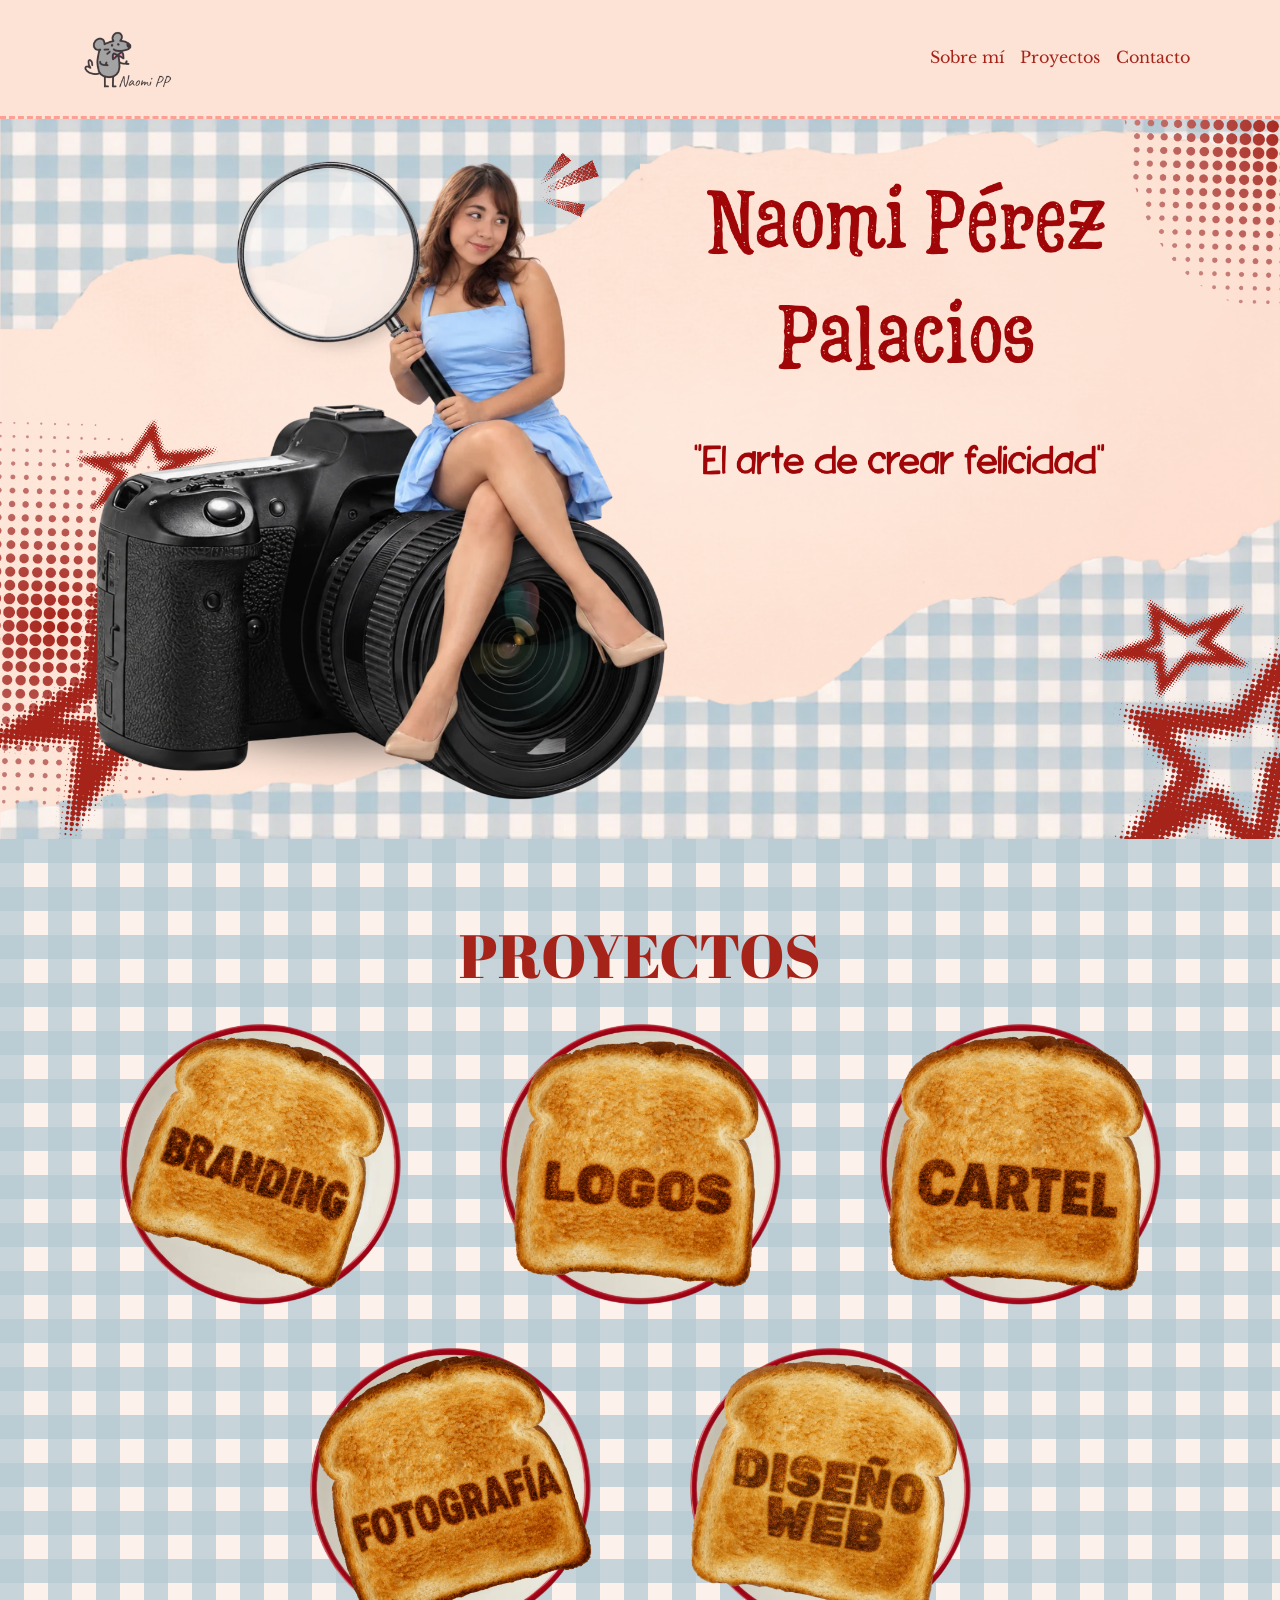
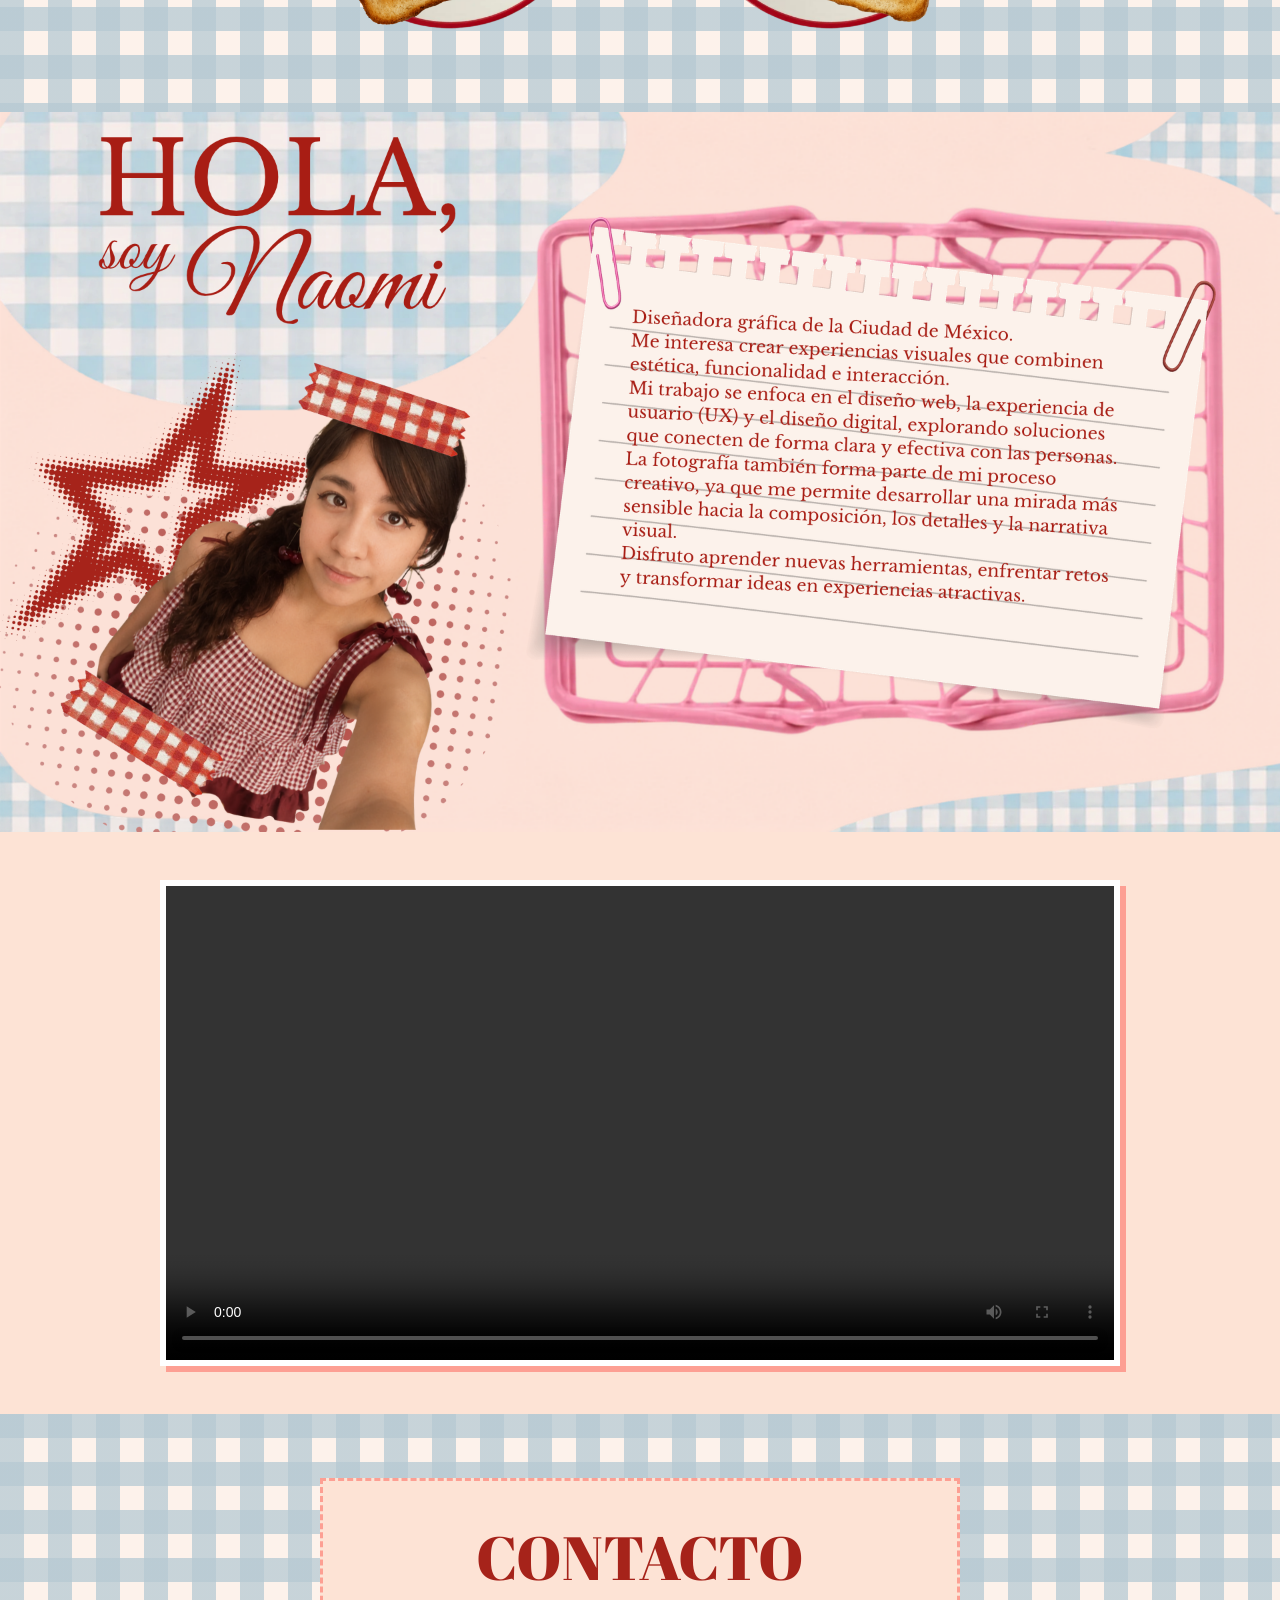
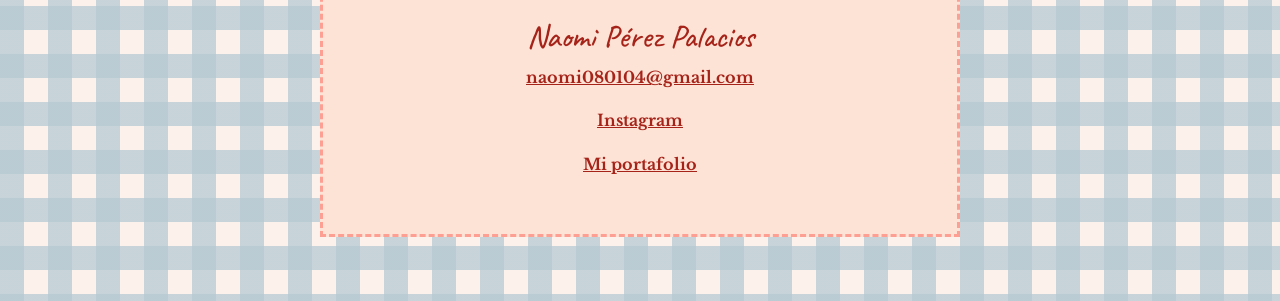
<file: index.html>
<!DOCTYPE html>
<html lang="es">
<head>
  <meta charset="UTF-8">
  <meta name="viewport" content="width=device-width, initial-scale=1">
  <title>Portafolio | Naomi Alonso · Diseño Gráfico</title>

  <!-- Bootstrap 5 -->
  <link href="https://cdn.jsdelivr.net/npm/bootstrap@5.3.3/dist/css/bootstrap.min.css" rel="stylesheet">
  <!-- Tipografías -->
  <link rel="preconnect" href="https://fonts.googleapis.com">
  <link rel="preconnect" href="https://fonts.gstatic.com" crossorigin>
  <link href="https://fonts.googleapis.com/css2?family=Abril+Fatface&family=Caveat:wght@500;700&family=Libre+Baskerville:wght@400;700&display=swap" rel="stylesheet">
  <!-- Tu hoja de estilos (siempre después de Bootstrap) -->
  <link href="style.css" rel="stylesheet">
</head>
<body>

  <!-- ============ MENÚ ============ -->
  <nav class="navbar navbar-expand-lg barra-menu sticky-top">
    <div class="container">
      <a class="navbar-brand" href="#inicio">
        <img class="logo-nav" src="logo.png" alt="Naomi, inicio">
      </a>
      <button class="navbar-toggler" type="button" data-bs-toggle="collapse" data-bs-target="#menu" aria-controls="menu" aria-expanded="false" aria-label="Abrir menú">
        <span class="navbar-toggler-icon"></span>
      </button>
      <div class="collapse navbar-collapse" id="menu">
        <ul class="navbar-nav ms-auto">
          <li class="nav-item"><a class="nav-link" href="#sobre-mi">Sobre mí</a></li>
          <li class="nav-item"><a class="nav-link" href="#proyectos">Proyectos</a></li>
          <li class="nav-item"><a class="nav-link" href="#contacto">Contacto</a></li>
        </ul>
      </div>
    </div>
  </nav>

  <!-- ============ HEADER ============ -->
  <header id="inicio">
    <h1 class="visually-hidden">Portafolio de Naomi Alonso, Diseño Gráfico</h1>
    <img class="img-ancha" src="inicioimg.png" alt="Portafolio. Naomi Alonso, Diseño Gráfico">
  </header>

  <main>

    <!-- ============ MIS PROYECTOS ============ -->
    <section id="proyectos" class="seccion vichy">
      <div class="container">
        <h2 class="titulo-seccion text-center">Proyectos</h2>
        <div class="row g-4 justify-content-center">
          <div class="col-6 col-md-4"><a class="plato" href="branding.html" rel="noopener"><img src="brandingimg.png" alt="Branding"></a></div>
          <div class="col-6 col-md-4"><a class="plato" href="logos.html" rel="noopener"><img src="logosimg.png" alt="Logos"></a></div>
          <div class="col-6 col-md-4"><a class="plato" href="cartel.html"  rel="noopener"><img src="cartelimg.png" alt="Cartel"></a></div>
          <div class="col-6 col-md-4"><a class="plato" href="foto.html" rel="noopener"><img src="fotoimg.png" alt="Fotografía"></a></div>
          <div class="col-6 col-md-4"><a class="plato" href="web.html"  rel="noopener"><img src="webimg.png" alt="Diseño web"></a></div>
        </div>
      </div>
    </section>

    <!-- ============ SOBRE MÍ ============ -->
    <section id="sobre-mi" class="seccion-sobre-mi">
      <h2 class="visually-hidden">Sobre mí</h2>
      <img class="img-ancha" src="inicio2img.png" alt="Sobre mí. Naomi Alonso">
      <div class="container py-5">
        <video class="video" controls preload="metadata" aria-label="Video de presentación de Naomi Pérez Palacios">
          <source src="vid.mp4" type="video/mp4">
          Tu navegador no puede reproducir este video.
        </video>
      </div>
    </section>

  </main>

  <!-- ============ CONTACTO ============ -->
  <footer id="contacto" class="pie vichy">
    <div class="container text-center">
      <h2 class="titulo-seccion">Contacto</h2>
      <p class="firma">Naomi Pérez Palacios</p>
      <p><a class="enlace-pie" href="mailto:naomi080104@gmail.com">naomi080104@gmail.com</a></p>
      <p><a class="enlace-pie" href="https://www.instagram.com/naomiperezpalacios/" target="_blank" rel="noopener">Instagram</a></p>
      <p><a class="enlace-pie" href="https://canva.link/qdemf1s4d7n27k7" target="_blank" rel="noopener">Mi portafolio</a></p>
    </div>
  </footer>

  <script src="https://cdn.jsdelivr.net/npm/bootstrap@5.3.3/dist/js/bootstrap.bundle.min.js"></script>
</body>
</html>
</file>
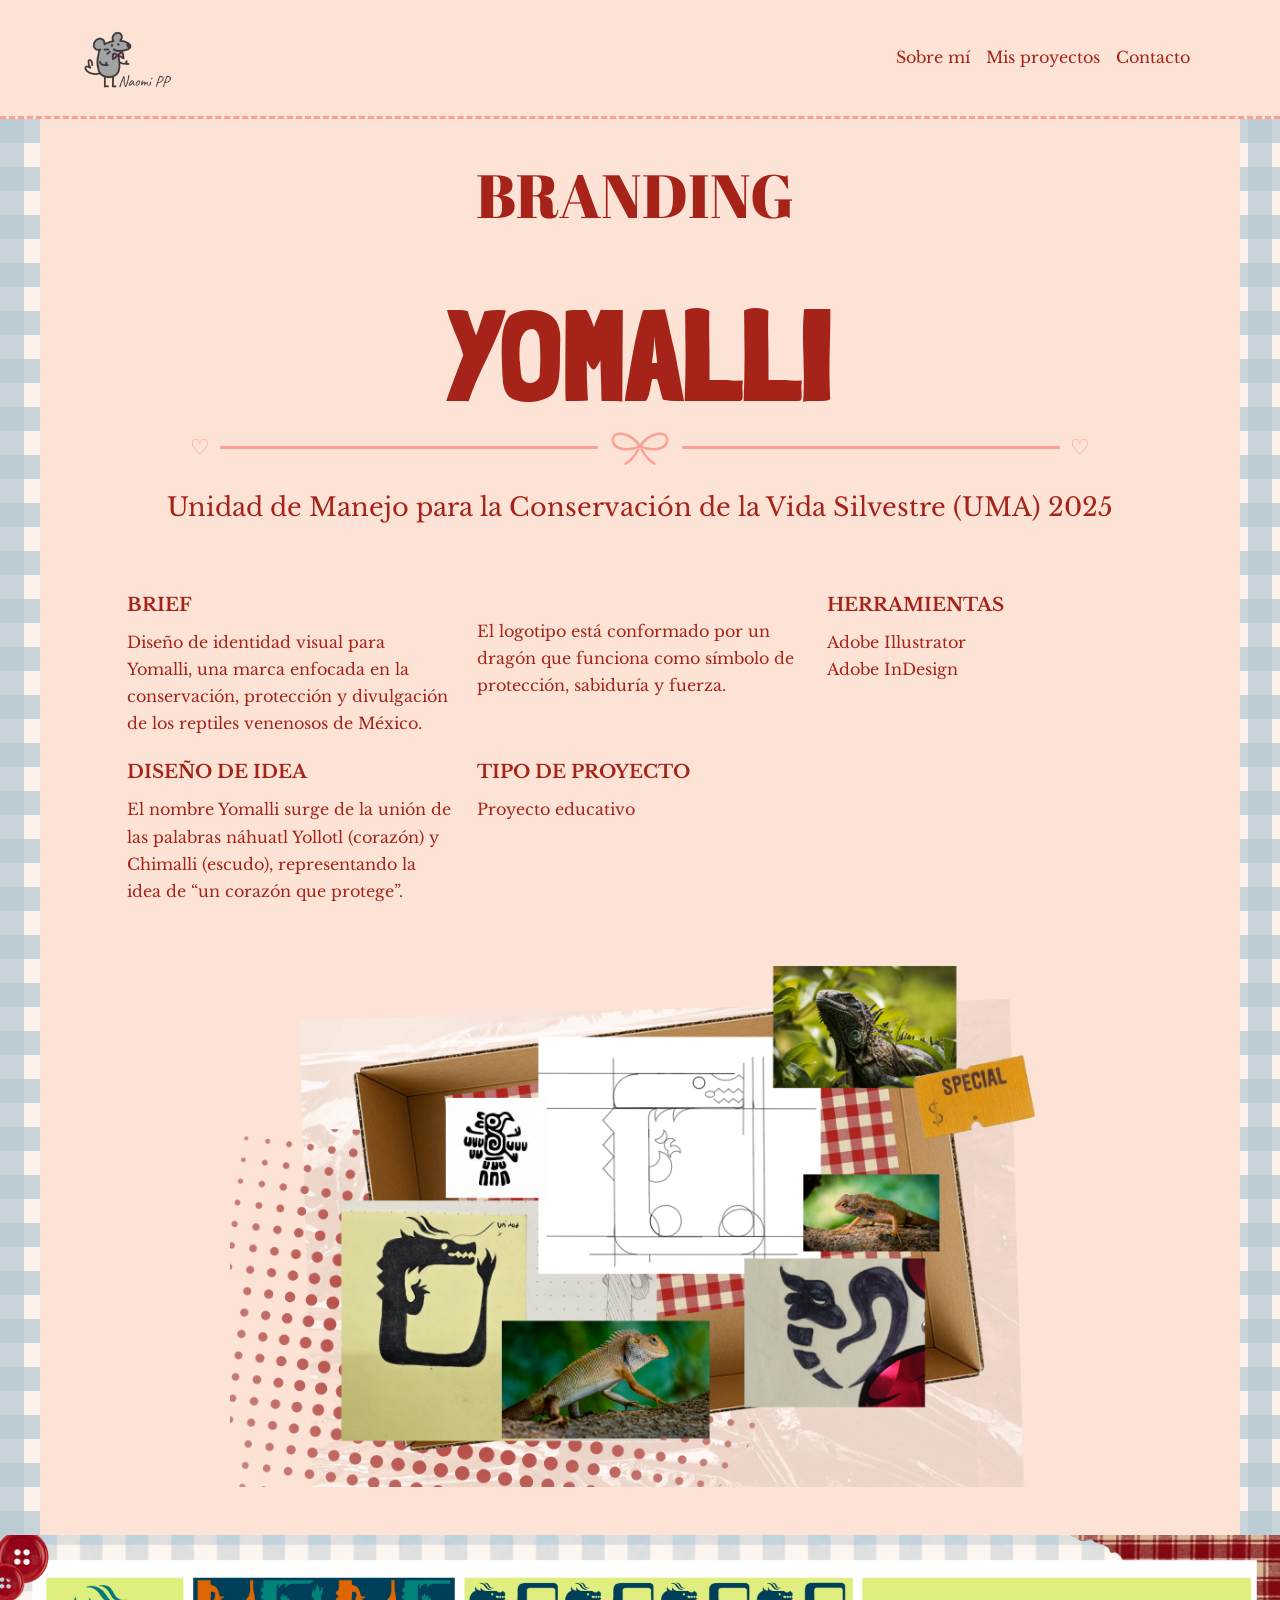
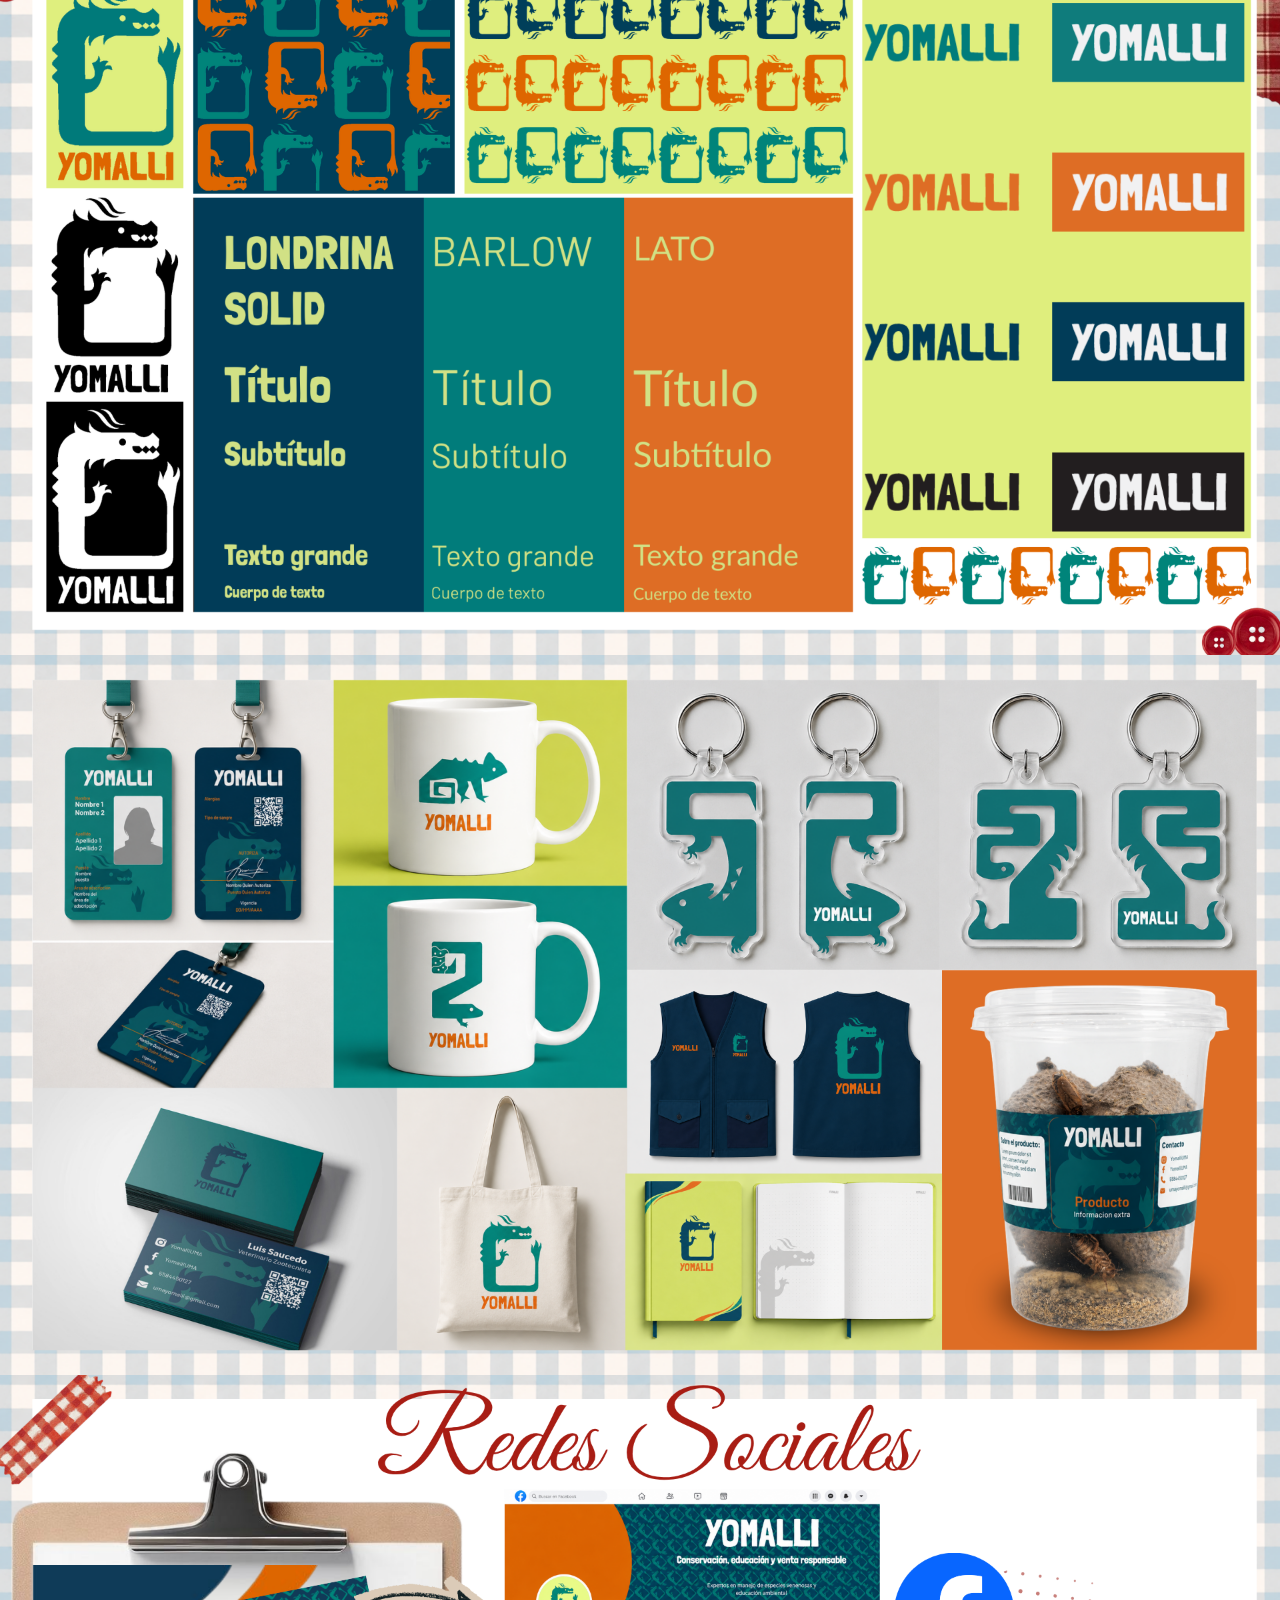
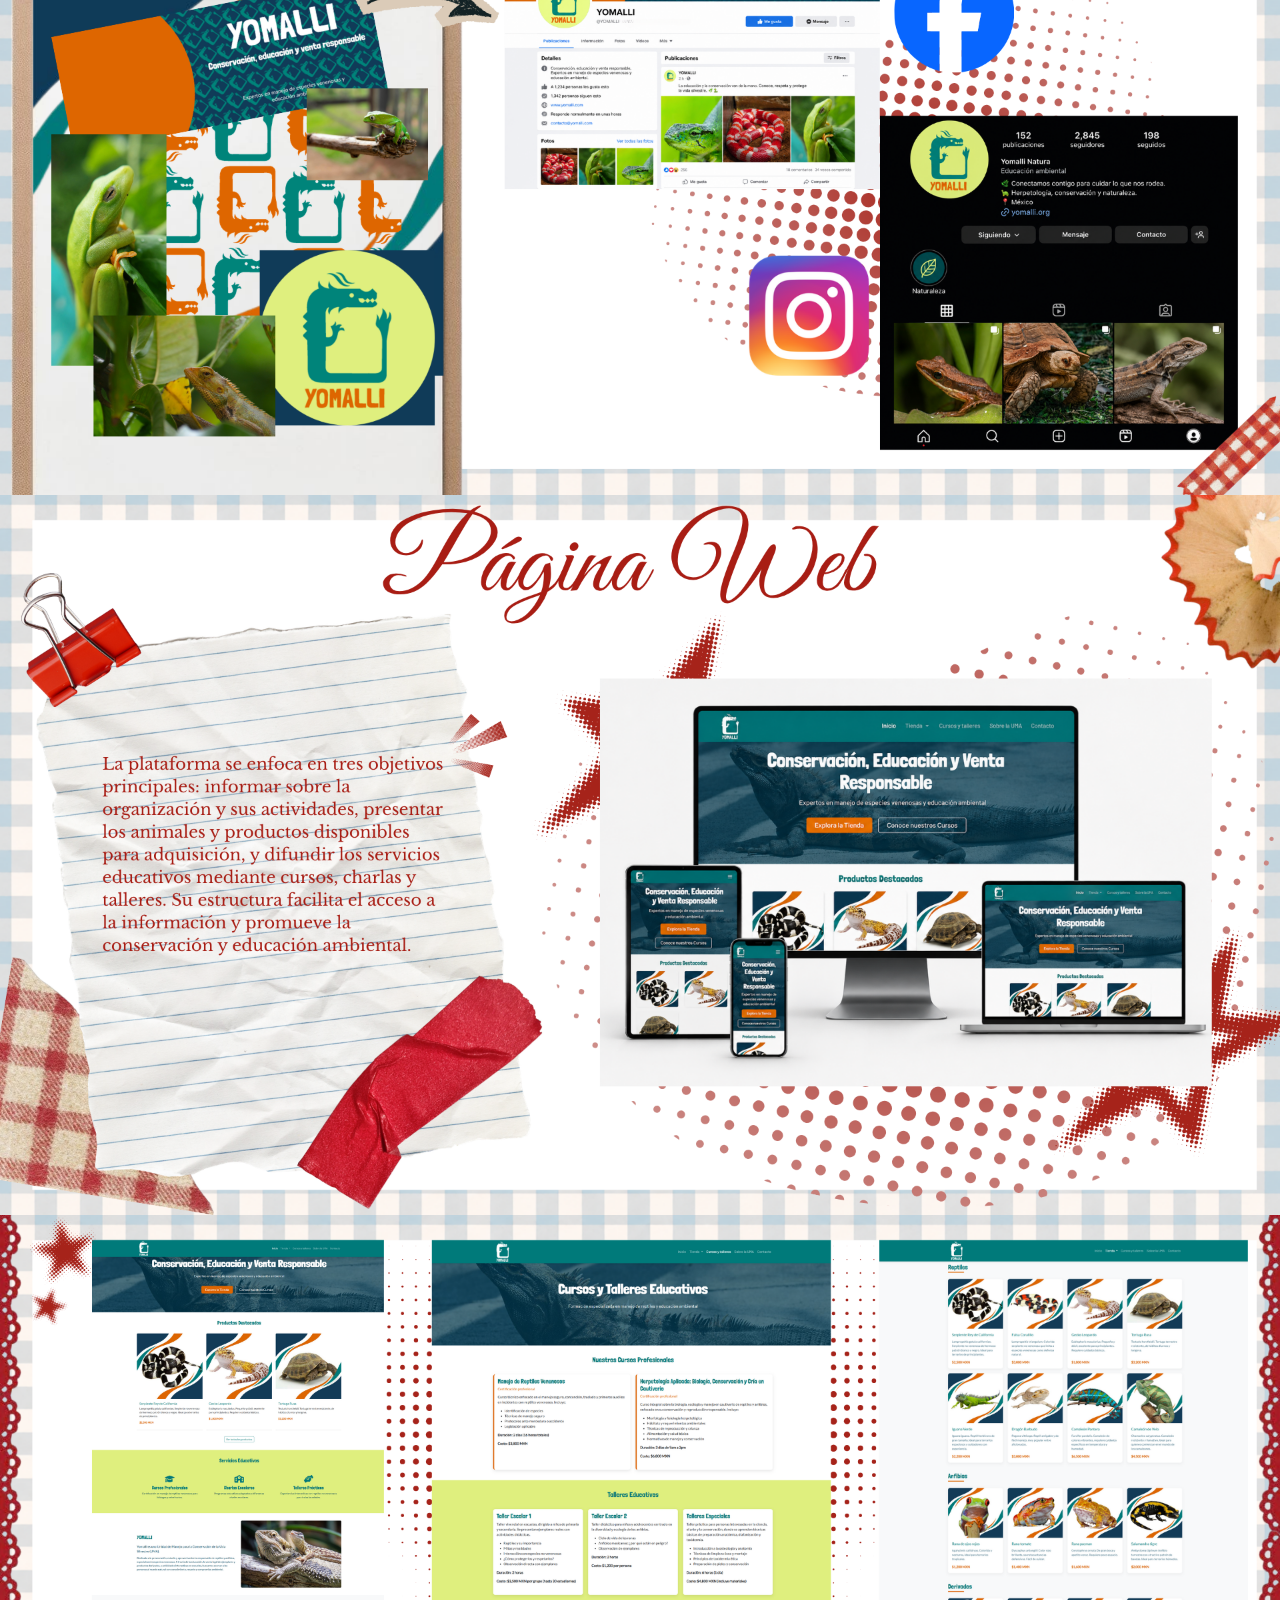
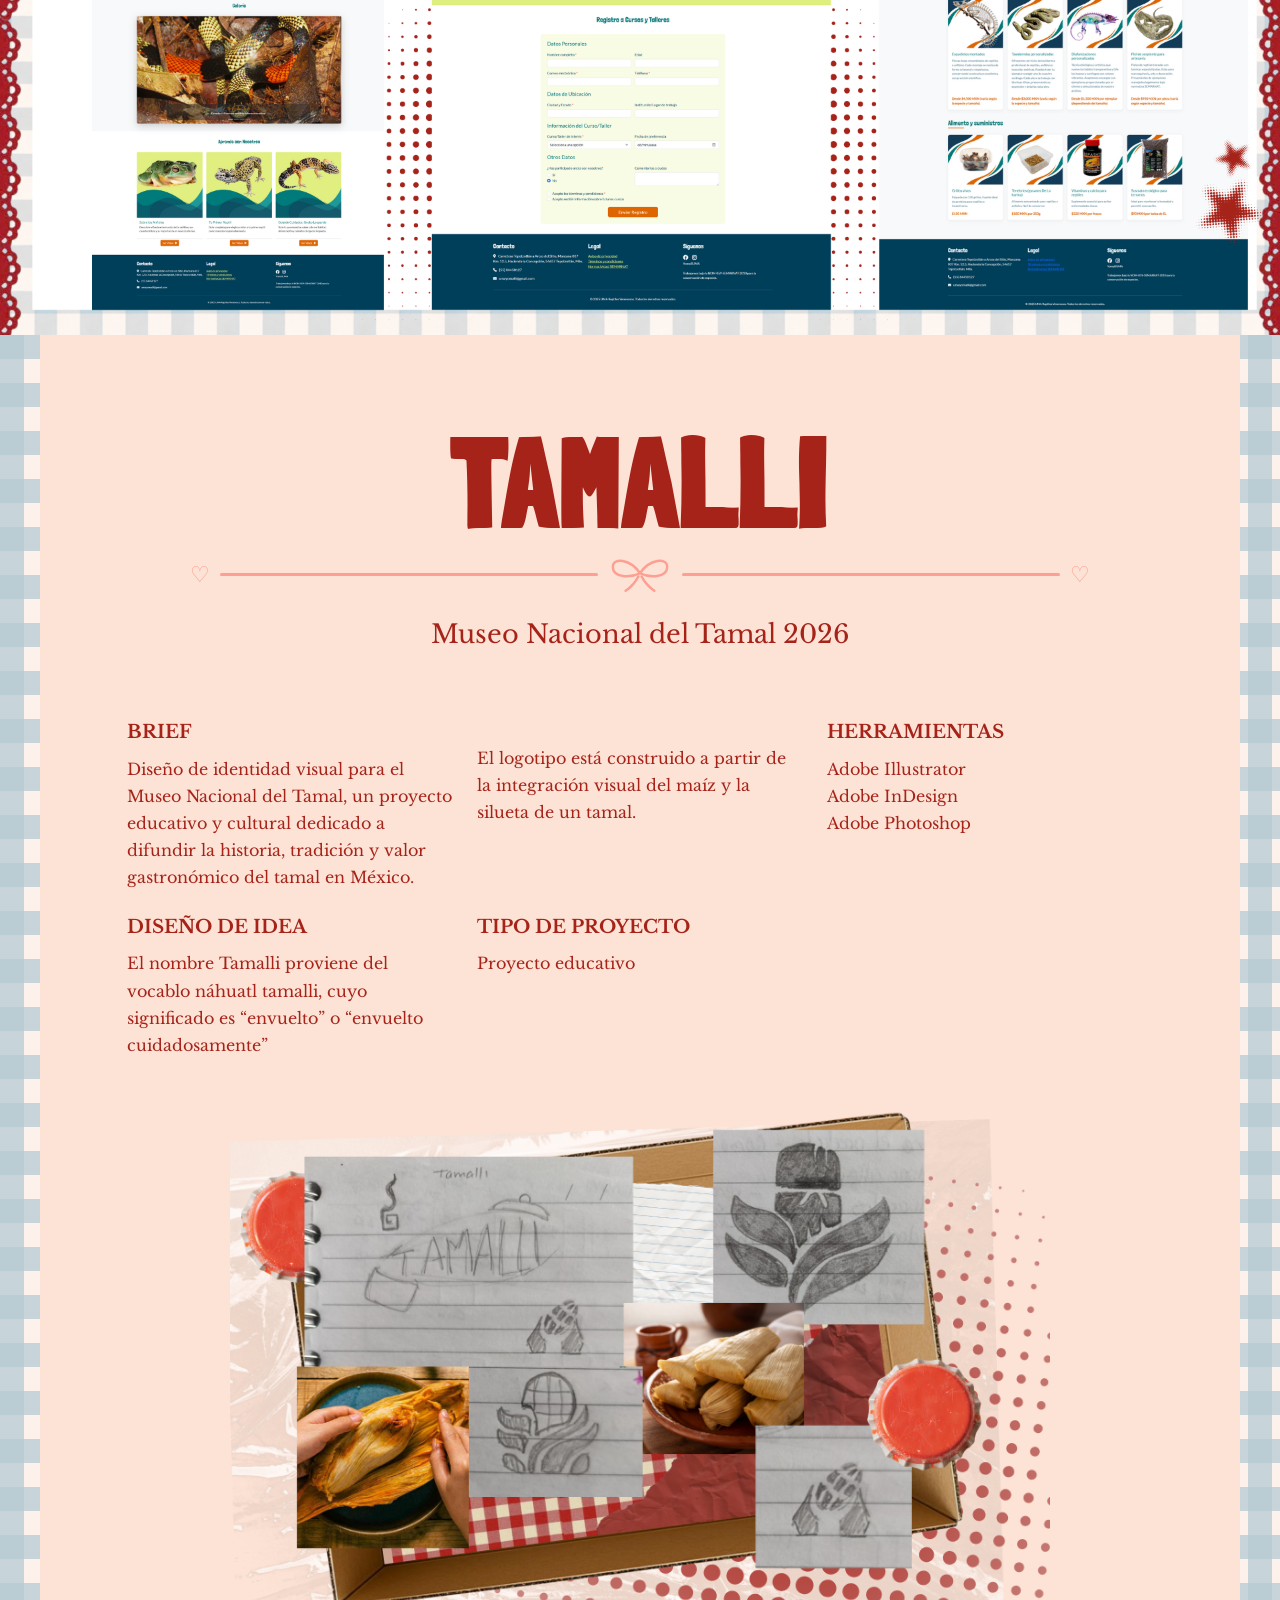
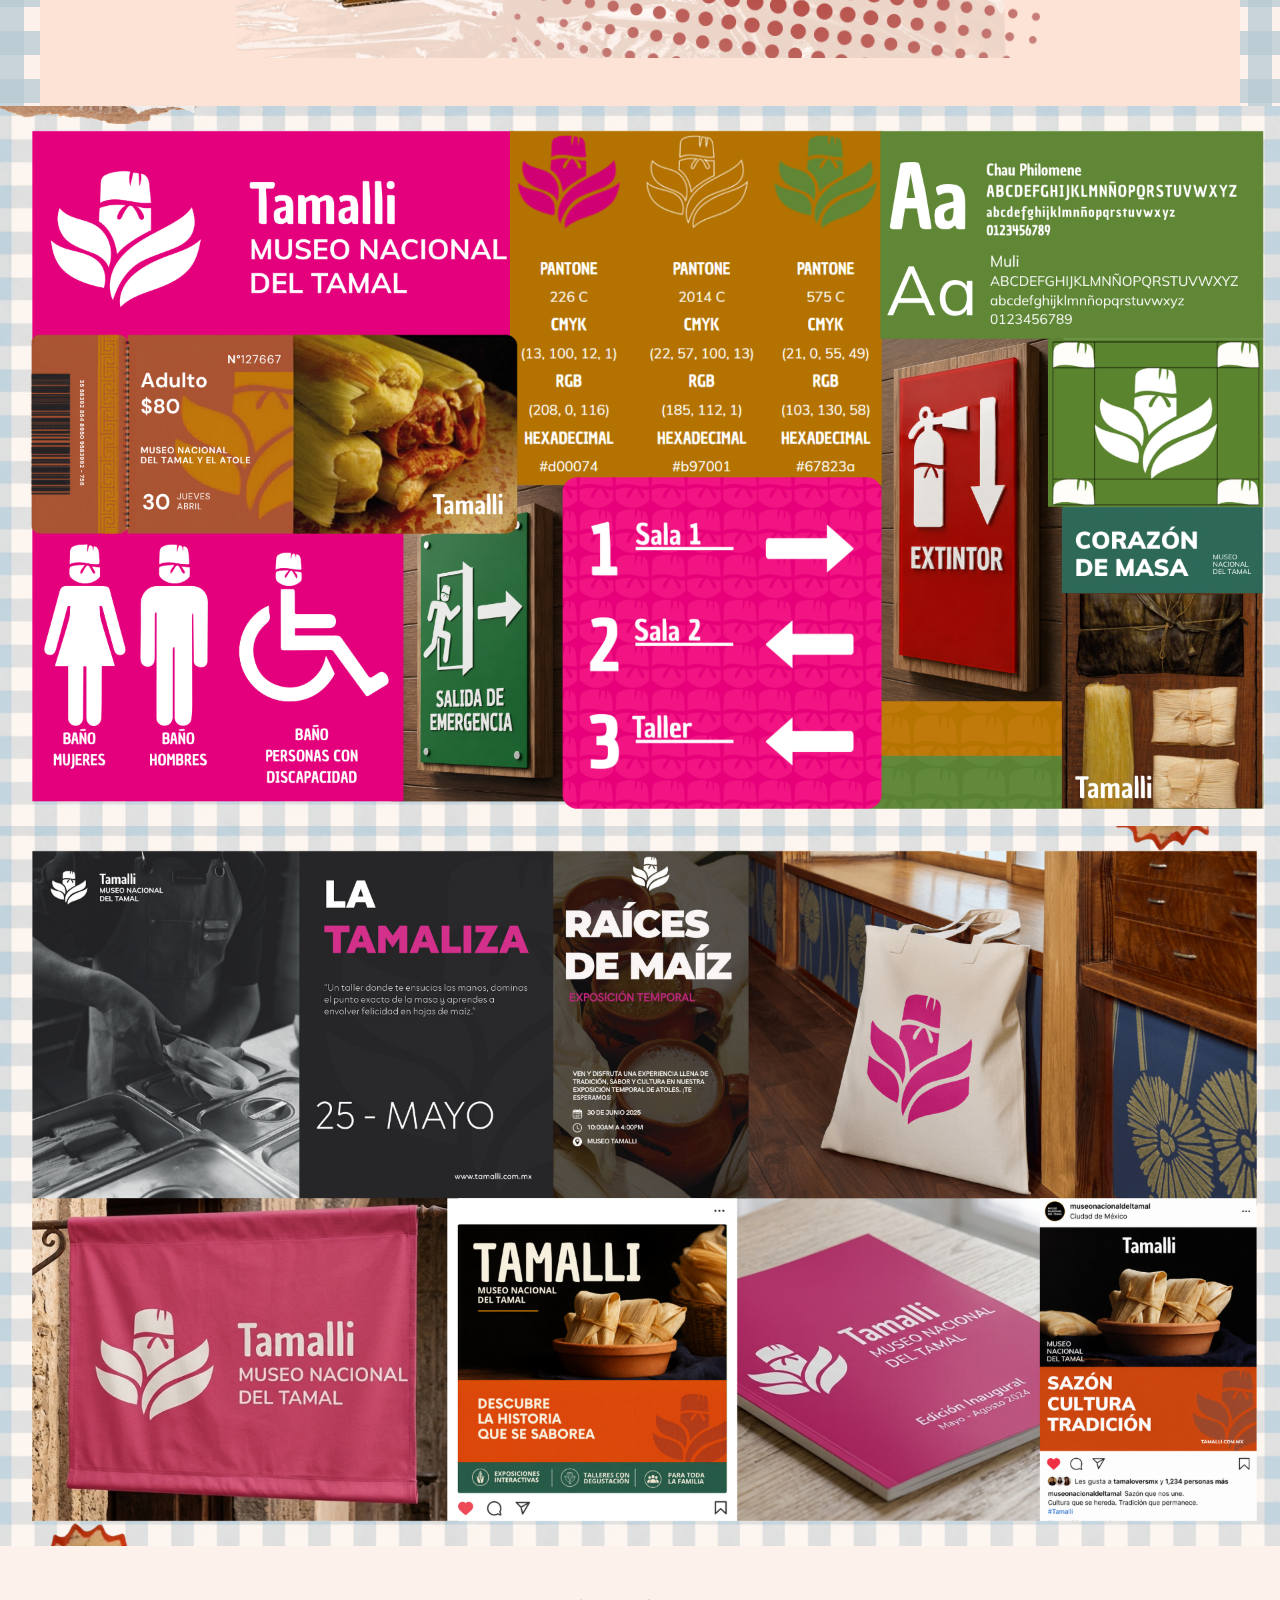
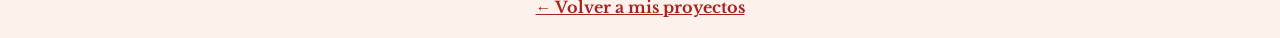
<file: branding.html>
<!DOCTYPE html>
<html lang="es">
<head>
  <meta charset="UTF-8">
  <meta name="viewport" content="width=device-width, initial-scale=1">
  <title>Branding · Yomalli | Naomi Alonso</title>
  <link href="https://cdn.jsdelivr.net/npm/bootstrap@5.3.3/dist/css/bootstrap.min.css" rel="stylesheet">
  <link rel="preconnect" href="https://fonts.googleapis.com">
  <link rel="preconnect" href="https://fonts.gstatic.com" crossorigin>
  <link href="https://fonts.googleapis.com/css2?family=Abril+Fatface&family=Caveat:wght@500;700&family=Libre+Baskerville:wght@400;700&family=Londrina+Solid:wght@900&display=swap" rel="stylesheet">
  <link href="estilosb.css" rel="stylesheet">
</head>
<body>

  <!-- ============ MENÚ ============ -->
  <nav class="navbar navbar-expand-lg barra-menu sticky-top">
    <div class="container">
      <a class="navbar-brand" href="index.html">
        <img class="logo-nav" src="logo.png" alt="Naomi, inicio">
      </a>
      <button class="navbar-toggler" type="button" data-bs-toggle="collapse" data-bs-target="#menu" aria-controls="menu" aria-expanded="false" aria-label="Abrir menú">
        <span class="navbar-toggler-icon"></span>
      </button>
      <div class="collapse navbar-collapse" id="menu">
        <ul class="navbar-nav ms-auto">
          <li class="nav-item"><a class="nav-link" href="index.html#sobre-mi">Sobre mí</a></li>
          <li class="nav-item"><a class="nav-link" href="index.html#proyectos">Mis proyectos</a></li>
          <li class="nav-item"><a class="nav-link" href="index.html#contacto">Contacto</a></li>
        </ul>
      </div>
    </div>
  </nav>

  <main>

    <!-- ============ FICHA DEL PROYECTO ============ -->
    <section class="seccion-ficha vichy">
      <div class="ficha">
        <h2 class="titulo-seccion text-center">Branding&nbsp;</h2>
        <p>&nbsp;</p>
<h1 class="titulo-yomalli">Yomalli</h1>

        <div class="separador separador-lazo" aria-hidden="true">
          <span class="corazon">♡</span><span class="linea"></span>
          <!-- lazo -->
          <svg class="lazo" viewBox="0 0 80 50" width="64" height="40" fill="none" stroke="currentColor" stroke-width="3" stroke-linecap="round" stroke-linejoin="round">
            <path d="M40 24 C28 6 6 4 6 16 C6 30 28 30 40 24 Z"/>
            <path d="M40 24 C52 6 74 4 74 16 C74 30 52 30 40 24 Z"/>
            <path d="M38 28 C34 36 28 42 22 46"/>
            <path d="M42 28 C46 36 52 42 58 46"/>
          </svg>
          <span class="linea"></span><span class="corazon">♡</span>
        </div>

        <p class="subtitulo-uma">Unidad de Manejo para la Conservación de la Vida Silvestre (UMA) 2025</p>

        <div class="row g-4 datos">
          <div class="col-md-4">
            <h2 class="dato-titulo">Brief</h2>
            <p>Diseño de identidad visual para Yomalli, una marca enfocada en la conservación, protección y divulgación de los reptiles venenosos de México.</p>
          </div>
          <div class="col-md-4">
            <p class="pt-md-4">El logotipo está conformado por un dragón que funciona como símbolo de protección, sabiduría y fuerza.</p>
          </div>
          <div class="col-md-4">
            <h2 class="dato-titulo">Herramientas</h2>
            <p>Adobe Illustrator<br>Adobe InDesign</p>
          </div>

          <div class="col-md-4">
            <h2 class="dato-titulo">Diseño de idea</h2>
            <p>El nombre Yomalli surge de la unión de las palabras náhuatl Yollotl (corazón) y Chimalli (escudo), representando la idea de “un corazón que protege”.</p>
          </div>
          <div class="col-md-4">
            <h2 class="dato-titulo">Tipo de proyecto</h2>
            <p>Proyecto educativo</p>
          </div>
        </div>
 <!-- Collage del proceso (bocetos, referencias de reptiles, caja de cartón).
             Expórtalo desde Canva como PNG con fondo transparente para que se funda con el papel durazno. -->
        <img class="collage" src="yom.png" alt="Collage del proceso: bocetos del dragón, construcción del logotipo y fotografías de reptiles de referencia">
      </div>
    </section>

    <!-- ============ TABLERO DE MARCA (imagen a todo el ancho) ============ -->
    <section aria-labelledby="identidad">
      <h2 id="identidad" class="visually-hidden">Identidad visual de Yomalli</h2>
      <img class="img-ancha" src="yom2.png" alt="Tablero de identidad visual de Yomalli: logotipo del dragón en verde azulado, negro y blanco, patrones, tipografías Londrina Solid, Barlow y Lato, y versiones del nombre en distintos colores">
    </section>

	  <section aria-labelledby="identidad">
      <h2 id="identidad1" class="visually-hidden">Identidad visual de Yomalli</h2>
      <img class="img-ancha" src="yom3.png" alt="Tablero de identidad visual de Yomalli: logotipo del dragón en verde azulado, negro y blanco, patrones, tipografías Londrina Solid, Barlow y Lato, y versiones del nombre en distintos colores">
    </section>
	  
	  <section aria-labelledby="identidad">
      <h2 id="identidad2" class="visually-hidden">Identidad visual de Yomalli</h2>
      <img class="img-ancha" src="yom4.png" alt="Tablero de identidad visual de Yomalli: logotipo del dragón en verde azulado, negro y blanco, patrones, tipografías Londrina Solid, Barlow y Lato, y versiones del nombre en distintos colores">
    </section>
	  
	  <section aria-labelledby="identidad">
      <h2 id="identidad3" class="visually-hidden">Identidad visual de Yomalli</h2>
      <img class="img-ancha" src="yom5.png" alt="Tablero de identidad visual de Yomalli: logotipo del dragón en verde azulado, negro y blanco, patrones, tipografías Londrina Solid, Barlow y Lato, y versiones del nombre en distintos colores">
    </section>
	  
<section aria-labelledby="identidad">
      <h2 id="identidad4" class="visually-hidden">Identidad visual de Yomalli</h2>
      <img class="img-ancha" src="yom6.png" alt="Tablero de identidad visual de Yomalli: logotipo del dragón en verde azulado, negro y blanco, patrones, tipografías Londrina Solid, Barlow y Lato, y versiones del nombre en distintos colores">
    </section>
	  
<!-- ============ FICHA DEL PROYECTO ============ -->
    <section class="seccion-ficha vichy">
      <div class="ficha">
        <p>&nbsp;</p>
<h1 class="titulo-yomalli">tamalli</h1>

        <div class="separador separador-lazo" aria-hidden="true">
          <span class="corazon">♡</span><span class="linea"></span>
          <!-- lazo -->
          <svg class="lazo" viewBox="0 0 80 50" width="64" height="40" fill="none" stroke="currentColor" stroke-width="3" stroke-linecap="round" stroke-linejoin="round">
            <path d="M40 24 C28 6 6 4 6 16 C6 30 28 30 40 24 Z"/>
            <path d="M40 24 C52 6 74 4 74 16 C74 30 52 30 40 24 Z"/>
            <path d="M38 28 C34 36 28 42 22 46"/>
            <path d="M42 28 C46 36 52 42 58 46"/>
          </svg>
          <span class="linea"></span><span class="corazon">♡</span>
        </div>

        <p class="subtitulo-uma">Museo Nacional del Tamal 2026</p>

        <div class="row g-4 datos">
          <div class="col-md-4">
            <h2 class="dato-titulo">Brief</h2>
            <p>Diseño de identidad visual para el Museo Nacional del Tamal, un proyecto educativo y cultural dedicado a difundir la historia, tradición y valor gastronómico del tamal en México.</p>
          </div>
          <div class="col-md-4">
            <p class="pt-md-4">El logotipo está construido a partir de la integración visual del maíz y la silueta de un tamal.</p>
          </div>
          <div class="col-md-4">
            <h2 class="dato-titulo">Herramientas</h2>
            <p>Adobe Illustrator<br>
              Adobe InDesign</p>
            <p>Adobe Photoshop&nbsp;</p>
          </div>

          <div class="col-md-4">
            <h2 class="dato-titulo">Diseño de idea</h2>
            <p>El nombre Tamalli proviene del vocablo náhuatl tamalli, cuyo significado es “envuelto” o “envuelto cuidadosamente”</p>
          </div>
          <div class="col-md-4">
            <h2 class="dato-titulo">Tipo de proyecto</h2>
            <p>Proyecto educativo</p>
          </div>
        </div>
 <!-- Collage del proceso (bocetos, referencias de reptiles, caja de cartón).
             Expórtalo desde Canva como PNG con fondo transparente para que se funda con el papel durazno. -->
        <img class="collage" src="tam.png" alt="Collage del proceso: bocetos del dragón, construcción del logotipo y fotografías de reptiles de referencia">
      </div>
    </section>
<section aria-labelledby="identidad">
      <h2 id="identidad5" class="visually-hidden">Identidad visual de Yomalli</h2>
      <img class="img-ancha" src="tam1.png" alt="Tablero de identidad visual de Yomalli: logotipo del dragón en verde azulado, negro y blanco, patrones, tipografías Londrina Solid, Barlow y Lato, y versiones del nombre en distintos colores">
    </section>
	  
	  <section aria-labelledby="identidad">
      <h2 id="identidad6" class="visually-hidden">Identidad visual de Yomalli</h2>
      <img class="img-ancha" src="tam2.png" alt="Tablero de identidad visual de Yomalli: logotipo del dragón en verde azulado, negro y blanco, patrones, tipografías Londrina Solid, Barlow y Lato, y versiones del nombre en distintos colores">
    </section>
	  
	  <p class="text-center mt-5"><a class="enlace-pie" href="index.html#proyectos">← Volver a mis proyectos</a></p>
  </main>

  <script src="https://cdn.jsdelivr.net/npm/bootstrap@5.3.3/dist/js/bootstrap.bundle.min.js"></script>
</body>
</html>
</file>
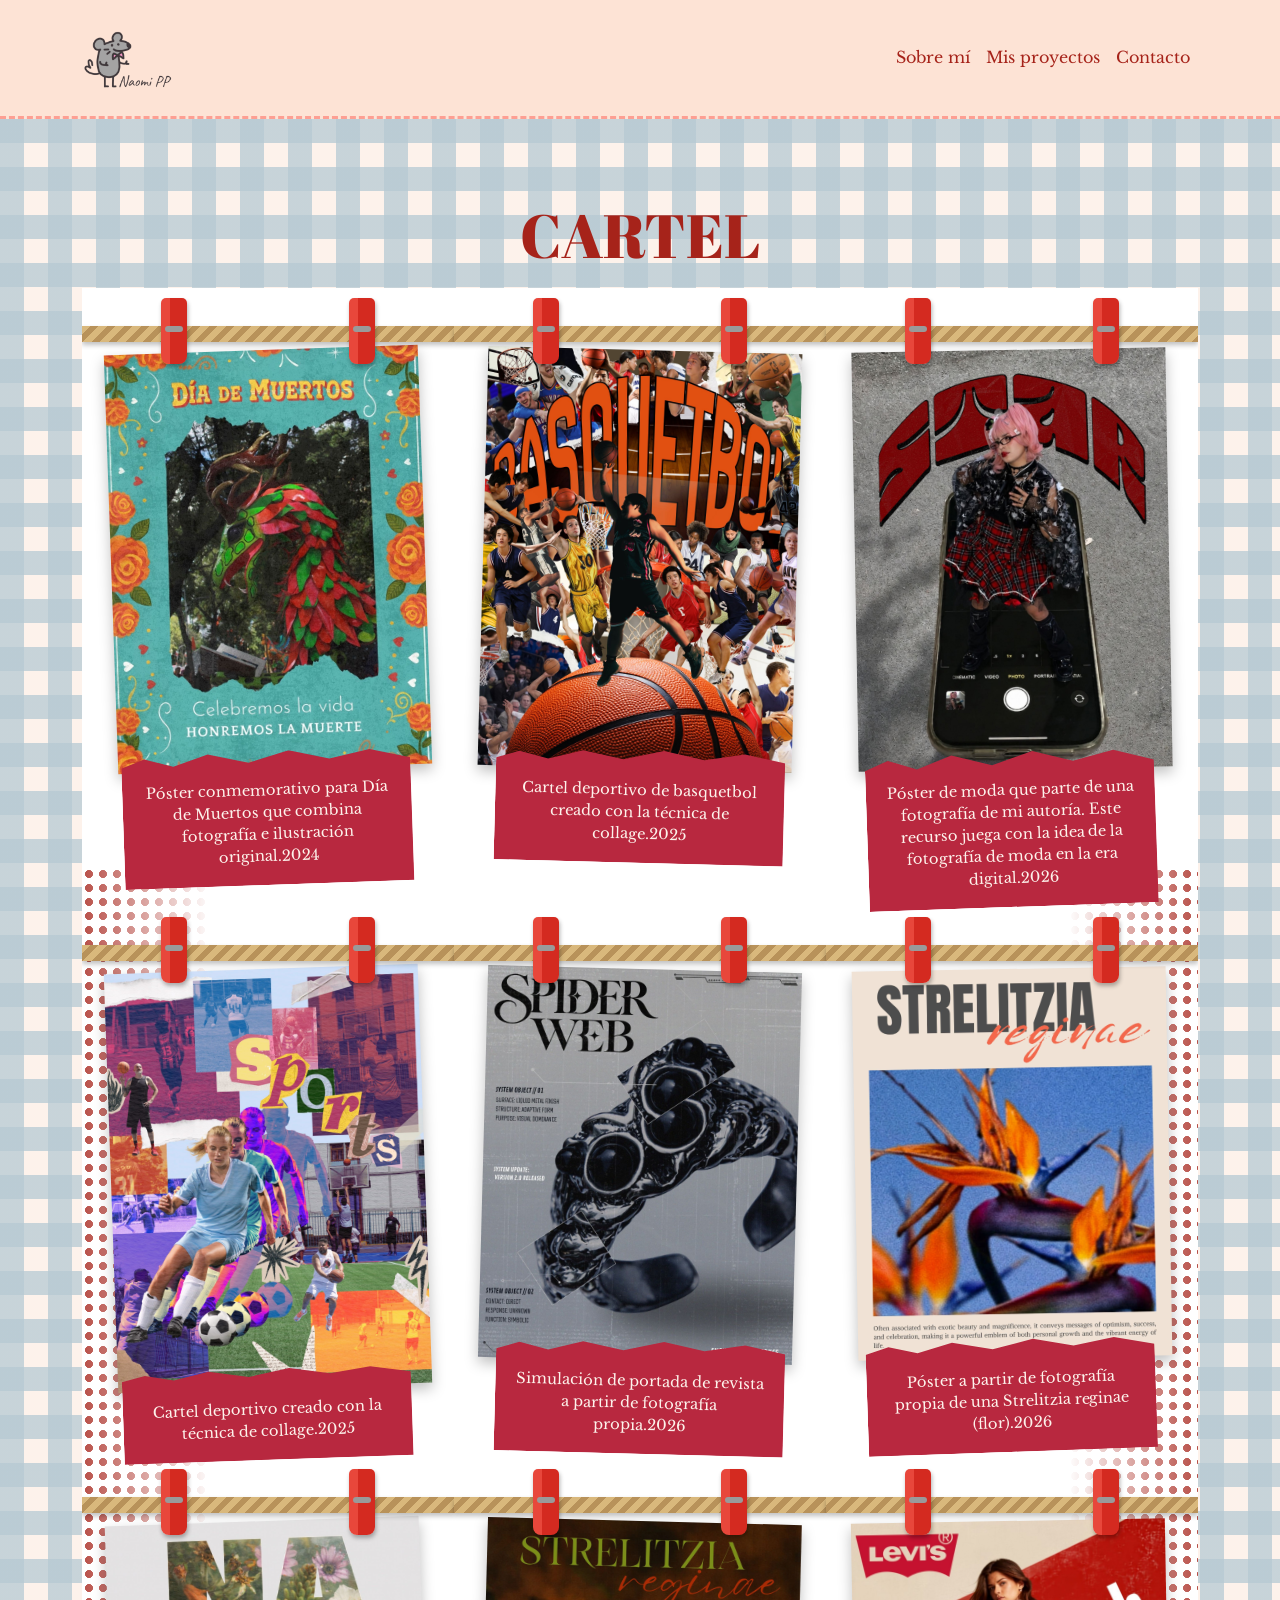
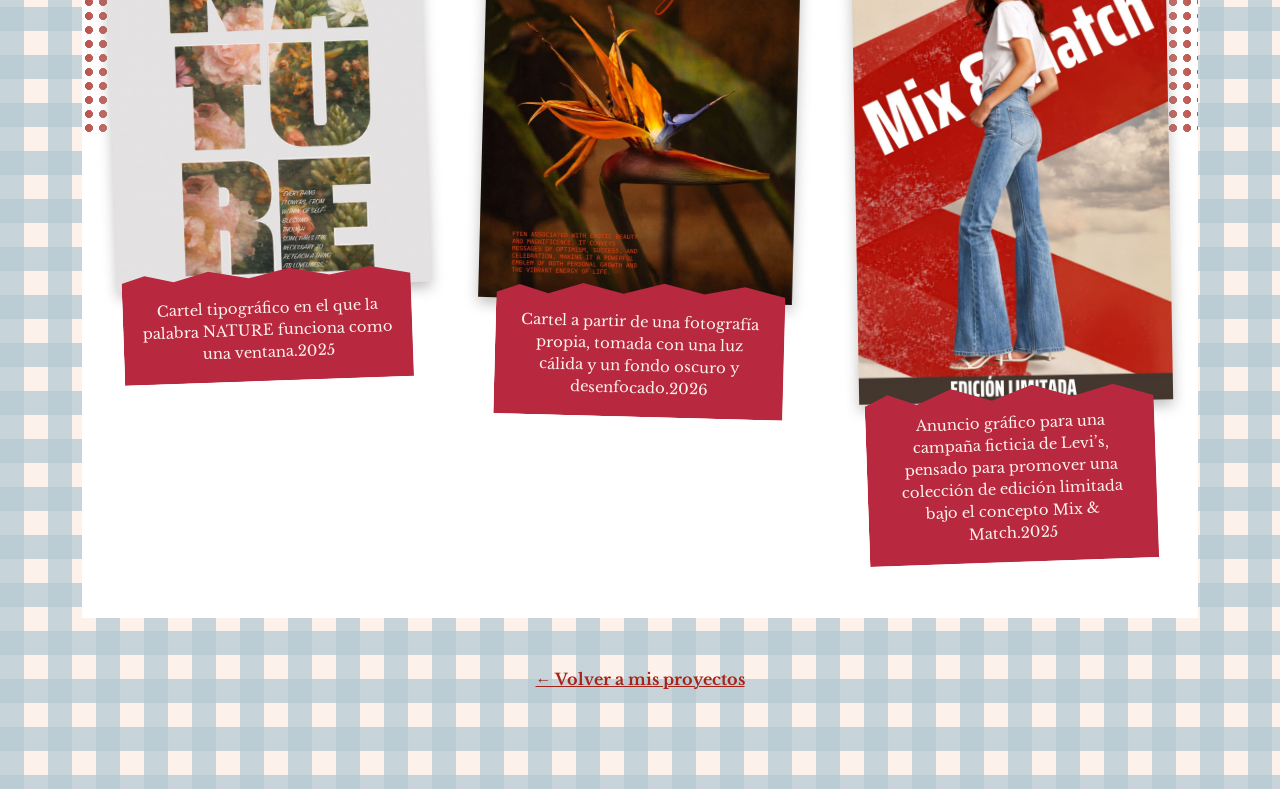
<file: cartel.html>
<!DOCTYPE html>
<html lang="es">
<head>
  <meta charset="UTF-8">
  <meta name="viewport" content="width=device-width, initial-scale=1">
  <title>Cartel | Naomi Alonso</title>
  <link href="https://cdn.jsdelivr.net/npm/bootstrap@5.3.3/dist/css/bootstrap.min.css" rel="stylesheet">
  <link rel="preconnect" href="https://fonts.googleapis.com">
  <link rel="preconnect" href="https://fonts.gstatic.com" crossorigin>
  <link href="https://fonts.googleapis.com/css2?family=Abril+Fatface&family=Caveat:wght@500;700&family=Libre+Baskerville:wght@400;700&display=swap" rel="stylesheet">
  <link href="estilos.css" rel="stylesheet">
</head>
<body>

  <!-- ============ MENÚ ============ -->
  <nav class="navbar navbar-expand-lg barra-menu sticky-top">
    <div class="container">
      <a class="navbar-brand" href="index.html">
        <img class="logo-nav" src="logo.png" alt="Naomi, inicio">
      </a>
      <button class="navbar-toggler" type="button" data-bs-toggle="collapse" data-bs-target="#menu" aria-controls="menu" aria-expanded="false" aria-label="Abrir menú">
        <span class="navbar-toggler-icon"></span>
      </button>
      <div class="collapse navbar-collapse" id="menu">
        <ul class="navbar-nav ms-auto">
          <li class="nav-item"><a class="nav-link" href="index.html#sobre-mi">Sobre mí</a></li>
          <li class="nav-item"><a class="nav-link" href="index.html#proyectos">Mis proyectos</a></li>
          <li class="nav-item"><a class="nav-link" href="index.html#contacto">Contacto</a></li>
        </ul>
      </div>
    </div>
  </nav>

  <!-- ============ CARTELES EN EL TENDEDERO ============ -->
  <main class="seccion vichy">
    <div class="container">
      <h1 class="titulo-seccion text-center">Cartel</h1>

      <div class="tendedero">
        <div class="row g-0">

          <!-- Cartel 1 -->
          <div class="col-12 col-md-4 colgado">
            <figure class="cartel-colgado">
              <span class="pinza pinza-izq" aria-hidden="true"></span>
              <span class="pinza pinza-der" aria-hidden="true"></span>
              <img src="cartel 1.jpg" alt="Póster">
              <figcaption class="etiqueta">Póster conmemorativo para Día de Muertos que combina fotografía e ilustración original.2024</figcaption>
            </figure>
          </div>

          <!-- Cartel 2 -->
          <div class="col-12 col-md-4 colgado">
            <figure class="cartel-colgado">
              <span class="pinza pinza-izq" aria-hidden="true"></span>
              <span class="pinza pinza-der" aria-hidden="true"></span>
              <img src="cartel 2.jpg" alt="Cartel deportivo">
              <figcaption class="etiqueta">Cartel deportivo de basquetbol creado con la técnica de collage.2025</figcaption>
            </figure>
          </div>

          <!-- Cartel 3 -->
          <div class="col-12 col-md-4 colgado">
            <figure class="cartel-colgado">
              <span class="pinza pinza-izq" aria-hidden="true"></span>
              <span class="pinza pinza-der" aria-hidden="true"></span>
              <img src="cartel 3.jpg" alt="Póster">
              <figcaption class="etiqueta">Póster de moda que parte de una fotografía de mi autoría. Este recurso juega con la idea de la fotografía de moda en la era digital.2026</figcaption>
            </figure>
          </div>

			<!-- Cartel 4 -->
          <div class="col-12 col-md-4 colgado">
            <figure class="cartel-colgado">
              <span class="pinza pinza-izq" aria-hidden="true"></span>
              <span class="pinza pinza-der" aria-hidden="true"></span>
              <img src="cartel 4.jpg" alt="Póster de moda">
              <figcaption class="etiqueta">Cartel deportivo creado con la técnica de collage.2025</figcaption>
            </figure>
          </div>
			
			<!-- Cartel 5 -->
          <div class="col-12 col-md-4 colgado">
            <figure class="cartel-colgado">
              <span class="pinza pinza-izq" aria-hidden="true"></span>
              <span class="pinza pinza-der" aria-hidden="true"></span>
              <img src="cartel 5.jpg" alt="Póster">
              <figcaption class="etiqueta">Simulación de portada de revista a partir de fotografía propia.2026</figcaption>
            </figure>
          </div>
			
			<!-- Cartel 6 -->
          <div class="col-12 col-md-4 colgado">
            <figure class="cartel-colgado">
              <span class="pinza pinza-izq" aria-hidden="true"></span>
              <span class="pinza pinza-der" aria-hidden="true"></span>
              <img src="cartel 6.jpg" alt="Póster">
              <figcaption class="etiqueta">Póster a partir de fotografía propia de una Strelitzia reginae (flor).2026</figcaption>
            </figure>
          </div>
			
			<!-- Cartel 7 -->
          <div class="col-12 col-md-4 colgado">
            <figure class="cartel-colgado">
              <span class="pinza pinza-izq" aria-hidden="true"></span>
              <span class="pinza pinza-der" aria-hidden="true"></span>
              <img src="cartel 7.jpg" alt="Póster">
              <figcaption class="etiqueta">Cartel tipográfico en el que la palabra NATURE funciona como una ventana.2025</figcaption>
            </figure>
          </div>
			<!-- Cartel 8 -->
          <div class="col-12 col-md-4 colgado">
            <figure class="cartel-colgado">
              <span class="pinza pinza-izq" aria-hidden="true"></span>
              <span class="pinza pinza-der" aria-hidden="true"></span>
              <img src="cartel 8.jpg" alt="Póster">
              <figcaption class="etiqueta">Cartel a partir de una fotografía propia, tomada con una luz cálida y un fondo oscuro y desenfocado.2026</figcaption>
            </figure>
          </div>
			<!-- Cartel 9 -->
          <div class="col-12 col-md-4 colgado">
            <figure class="cartel-colgado">
              <span class="pinza pinza-izq" aria-hidden="true"></span>
              <span class="pinza pinza-der" aria-hidden="true"></span>
              <img src="cartel 9.jpg" alt="Póster">
              <figcaption class="etiqueta">Anuncio gráfico para una campaña ficticia de Levi’s, pensado para promover una colección de edición limitada bajo el concepto Mix &amp; Match.2025</figcaption>
            </figure>
          </div>
          <!-- Para agregar otro cartel, copia un bloque <div class="col-12 col-md-4 colgado"> completo -->

        </div>
      </div>

      <p class="text-center mt-5"><a class="enlace-pie" href="index.html#proyectos">← Volver a mis proyectos</a></p>
    </div>
  </main>

  <script src="https://cdn.jsdelivr.net/npm/bootstrap@5.3.3/dist/js/bootstrap.bundle.min.js"></script>
</body>
</html>
</file>
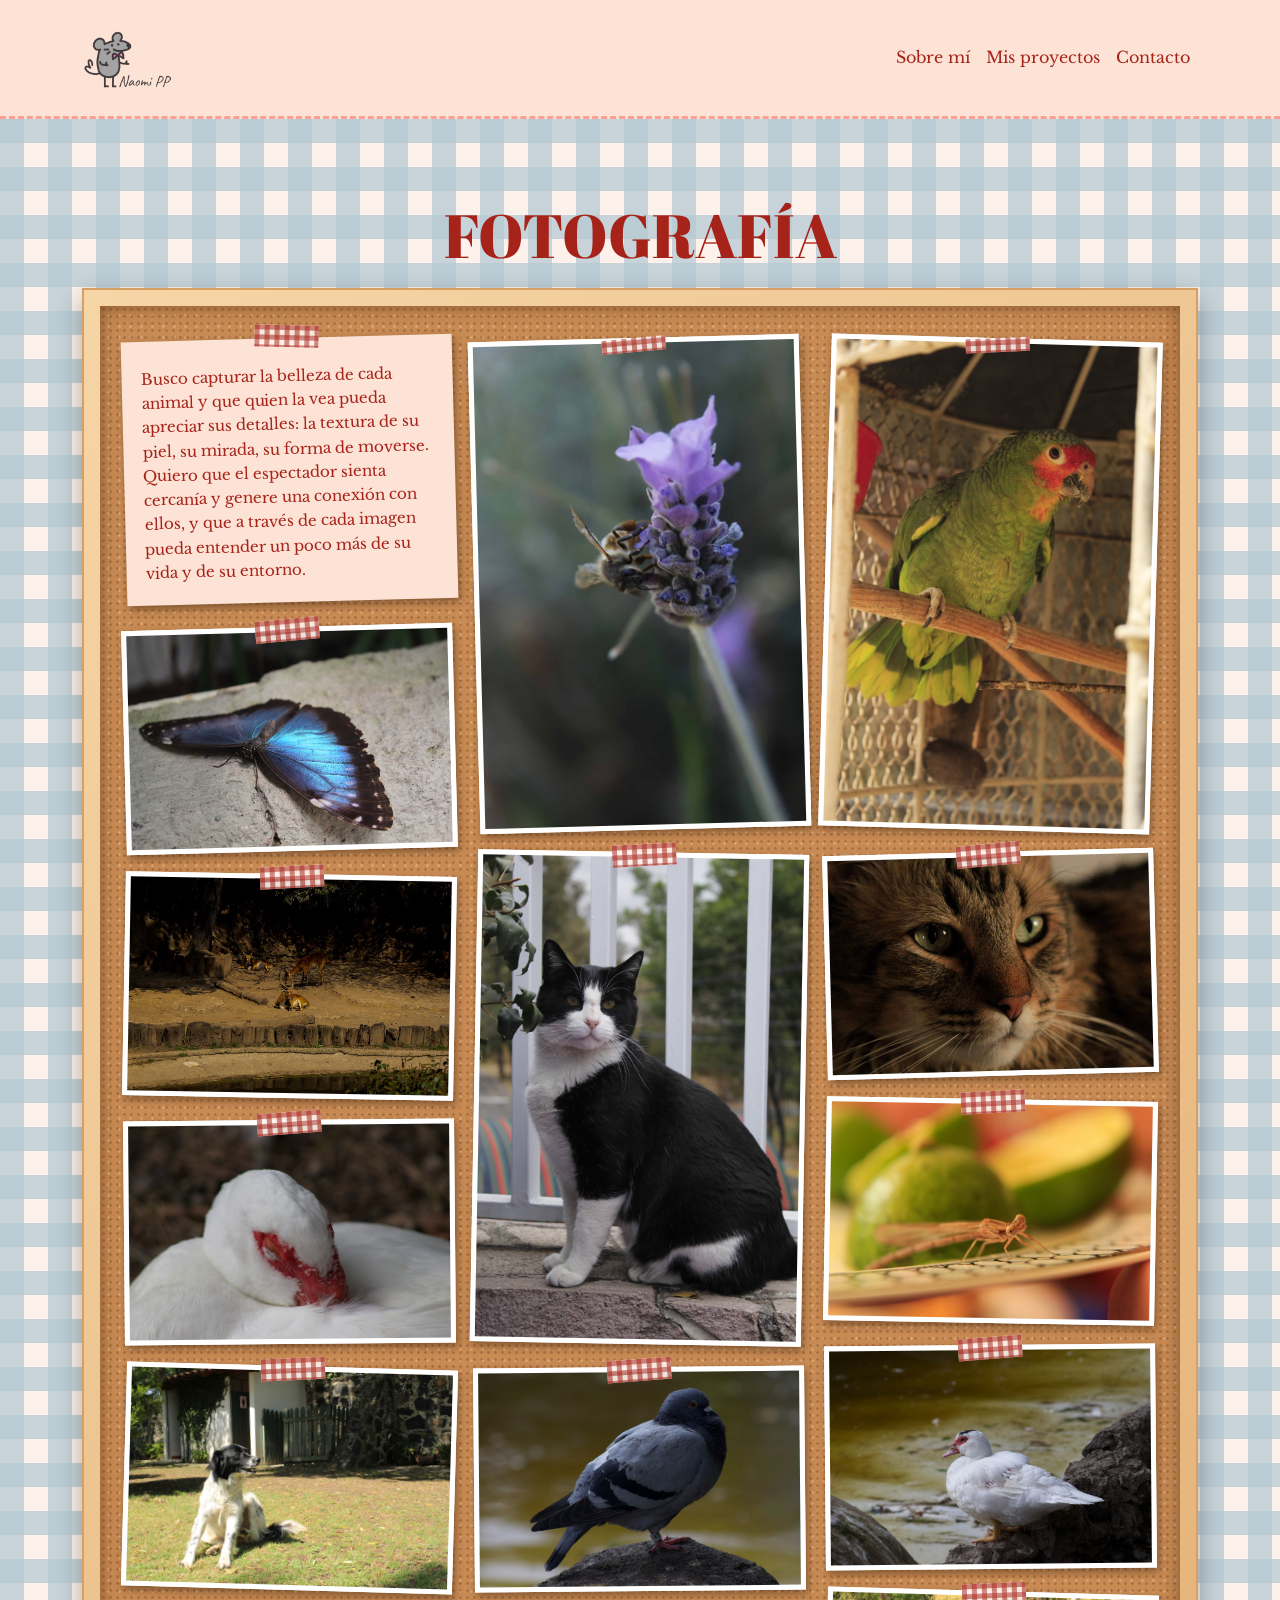
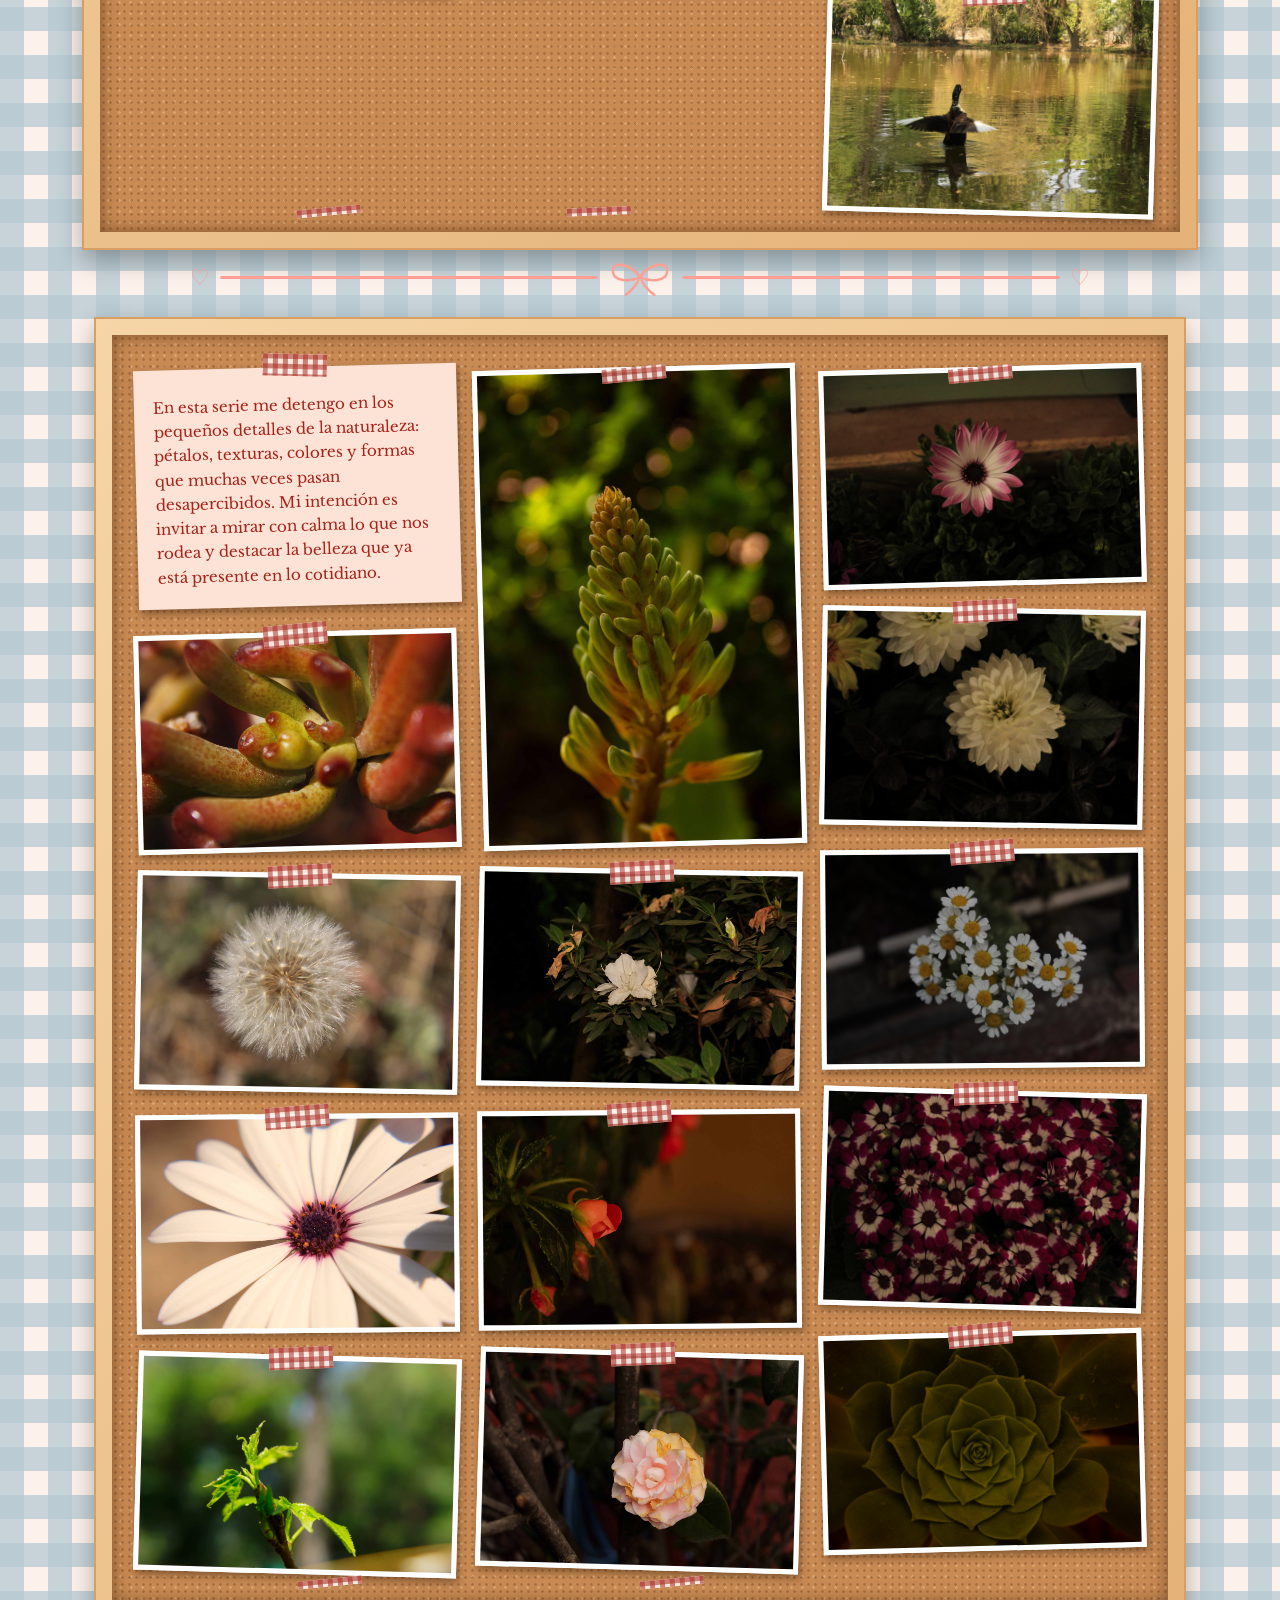
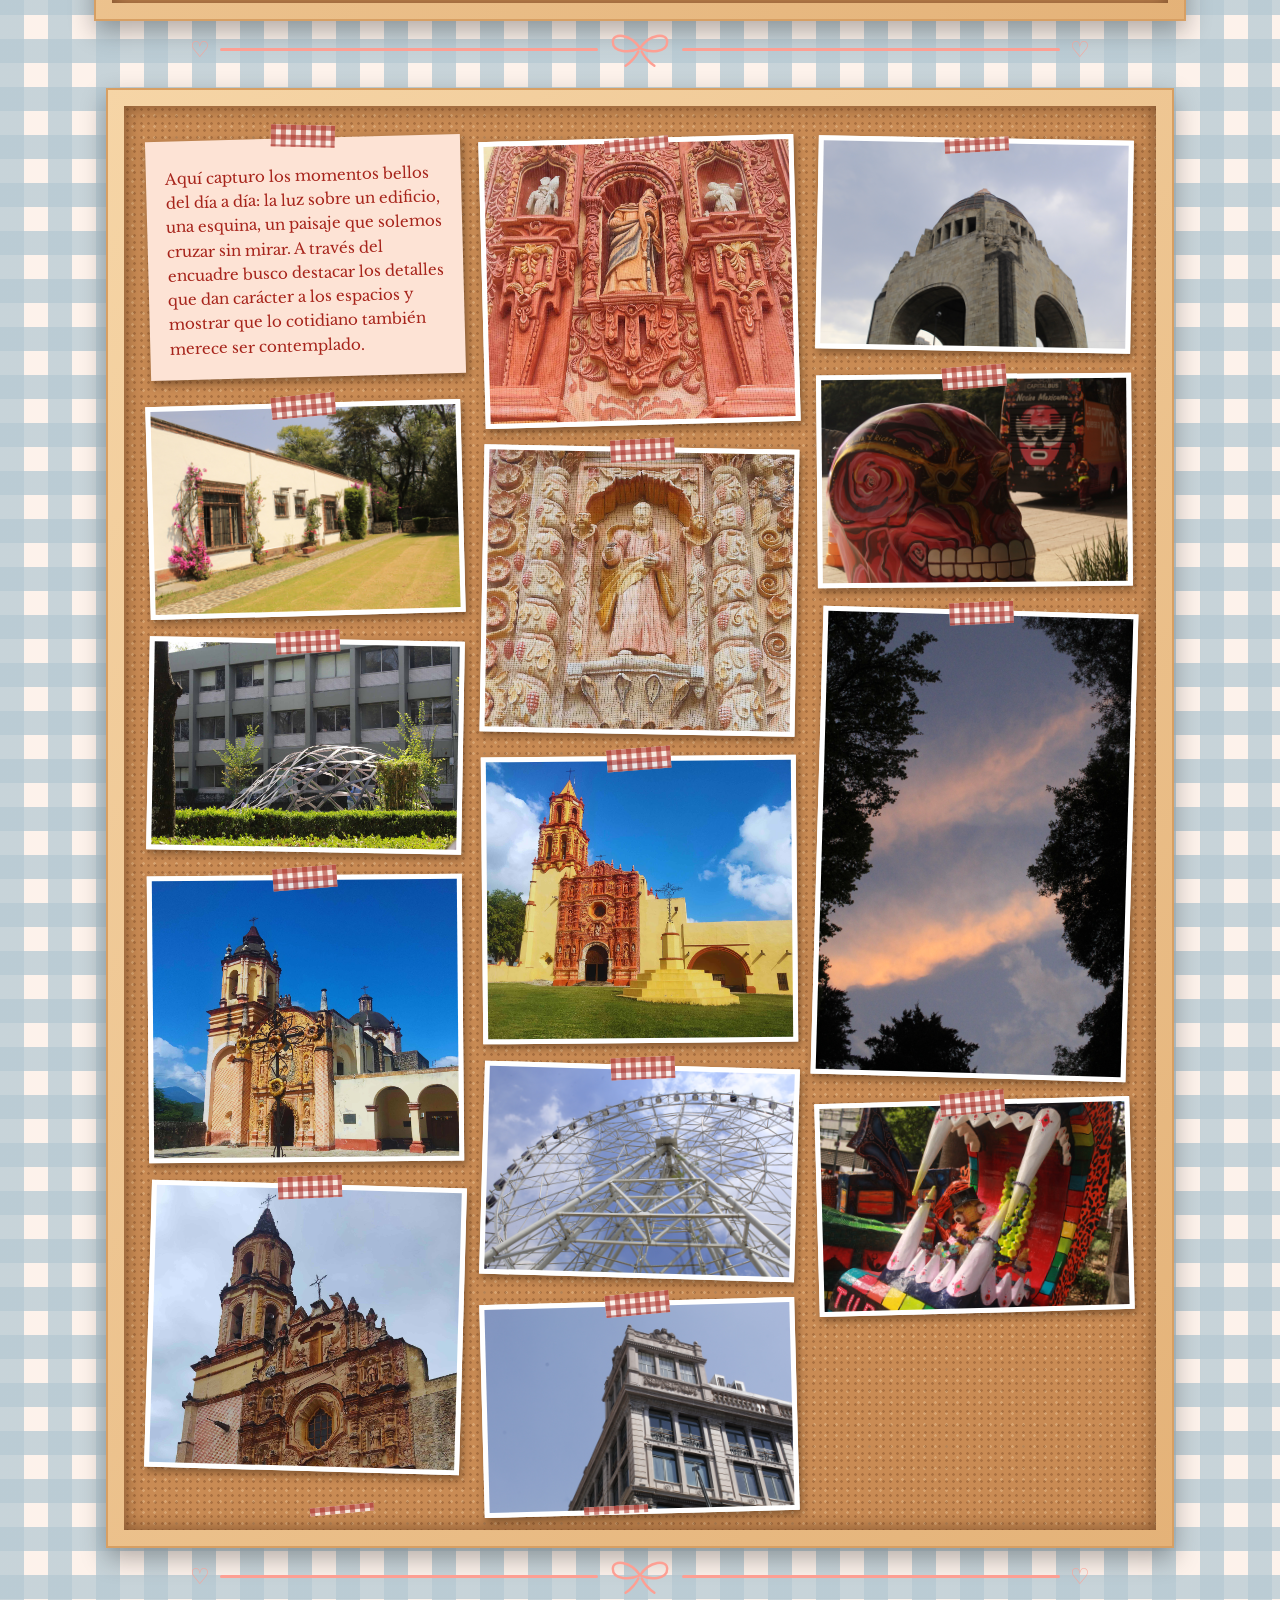
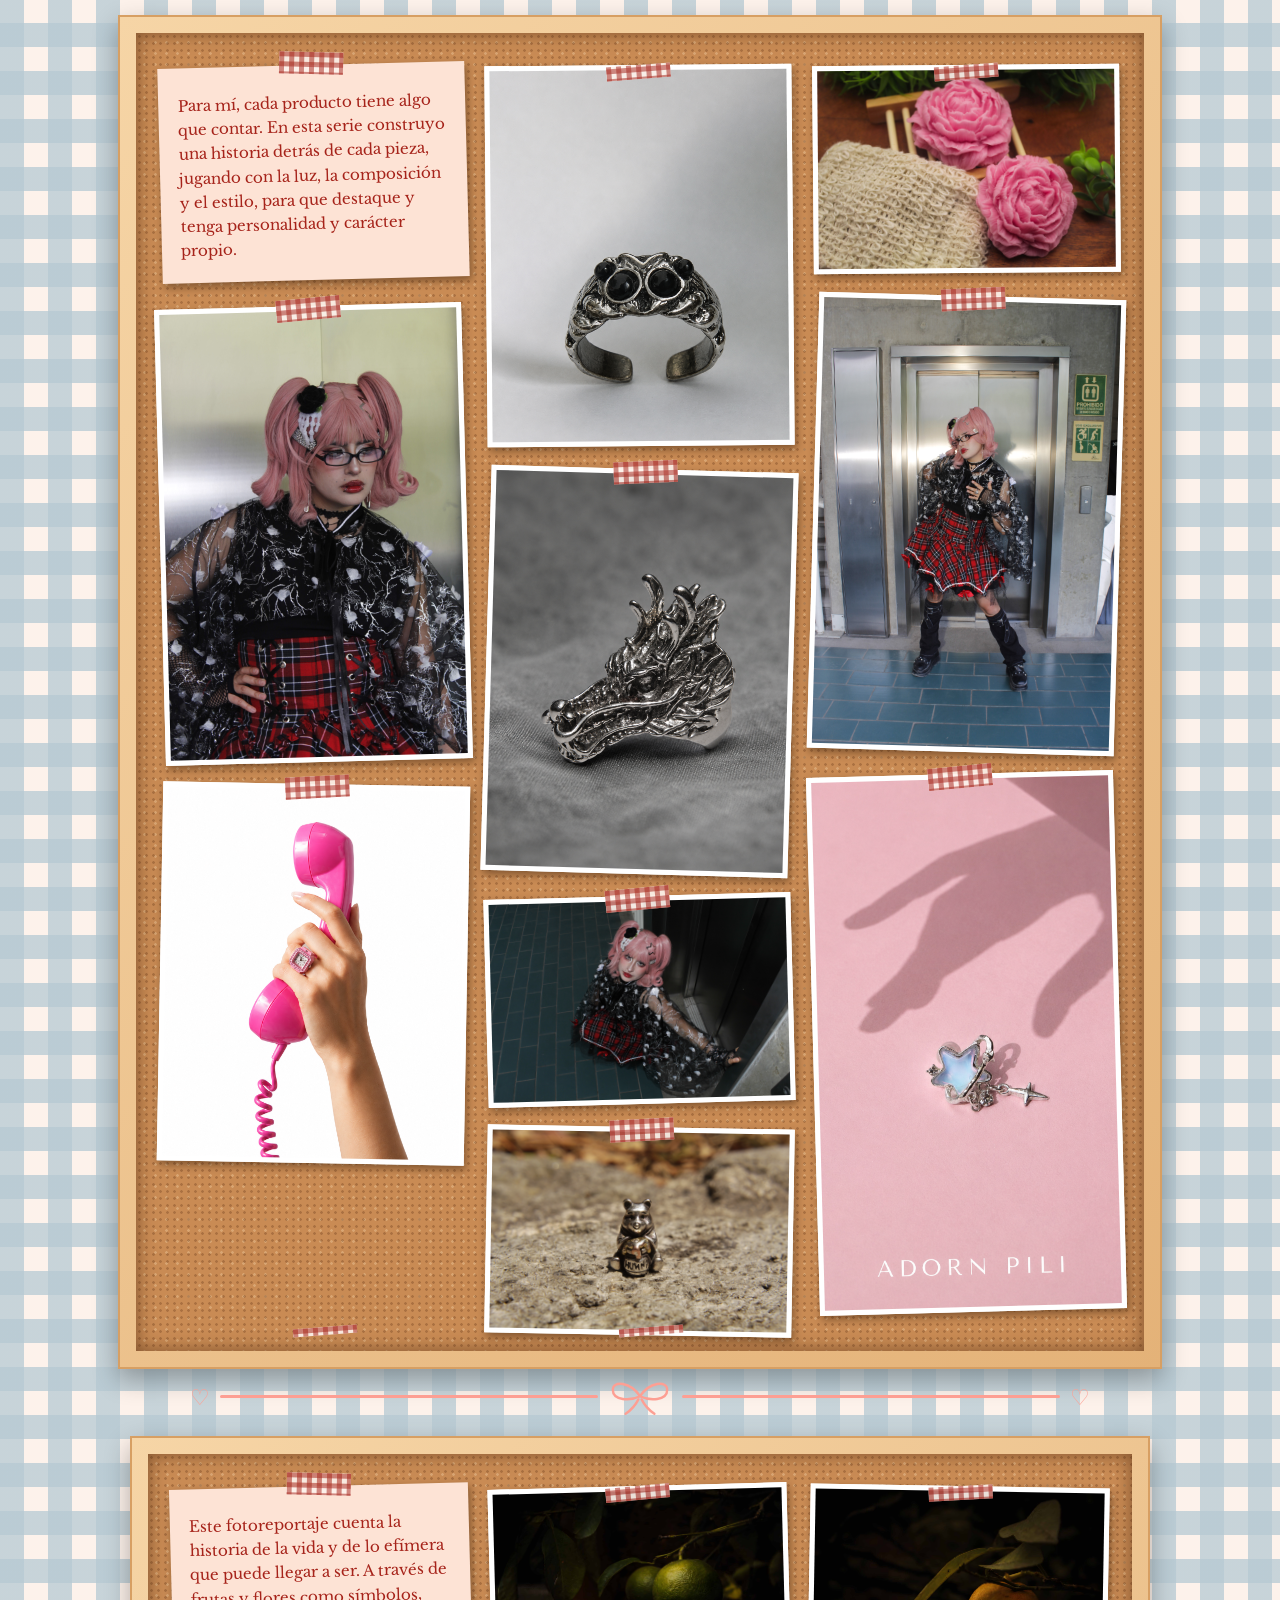
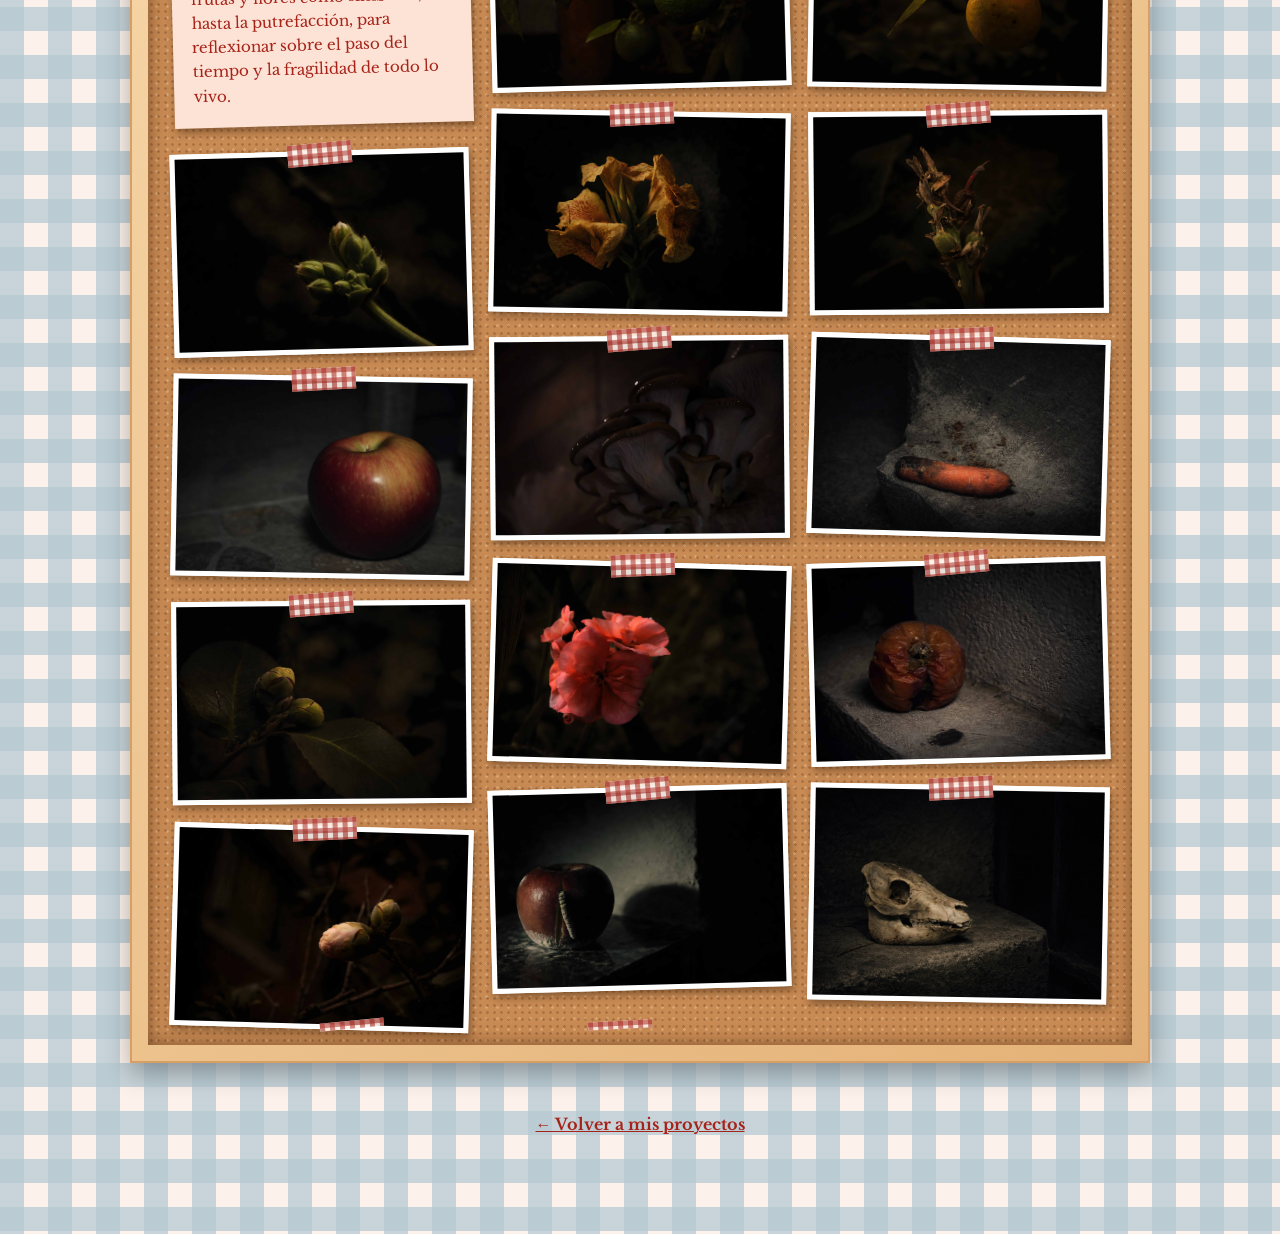
<file: foto.html>
<!DOCTYPE html>
<html lang="es">
<head>
  <meta charset="UTF-8">
  <meta name="viewport" content="width=device-width, initial-scale=1">
  <title>Fotografía | Naomi Alonso</title>
  <link href="https://cdn.jsdelivr.net/npm/bootstrap@5.3.3/dist/css/bootstrap.min.css" rel="stylesheet">
  <link rel="preconnect" href="https://fonts.googleapis.com">
  <link rel="preconnect" href="https://fonts.gstatic.com" crossorigin>
  <link href="https://fonts.googleapis.com/css2?family=Abril+Fatface&family=Caveat:wght@500;700&family=Libre+Baskerville:wght@400;700&display=swap" rel="stylesheet">
  <link href="estiloc.css" rel="stylesheet">
</head>
<body>

  <!-- ============ MENÚ ============ -->
  <nav class="navbar navbar-expand-lg barra-menu sticky-top">
    <div class="container">
      <a class="navbar-brand" href="index.html">
        <img class="logo-nav" src="logo.png" alt="Naomi, inicio">
      </a>
      <button class="navbar-toggler" type="button" data-bs-toggle="collapse" data-bs-target="#menu" aria-controls="menu" aria-expanded="false" aria-label="Abrir menú">
        <span class="navbar-toggler-icon"></span>
      </button>
      <div class="collapse navbar-collapse" id="menu">
        <ul class="navbar-nav ms-auto">
          <li class="nav-item"><a class="nav-link" href="index.html#sobre-mi">Sobre mí</a></li>
          <li class="nav-item"><a class="nav-link" href="index.html#proyectos">Mis proyectos</a></li>
          <li class="nav-item"><a class="nav-link" href="index.html#contacto">Contacto</a></li>
        </ul>
      </div>
    </div>
  </nav>

  <!-- ============ FOTOGRAFÍA: TABLERO DE CORCHO ============ -->
  <main class="seccion vichy">
    <div class="container">
      <h1 class="titulo-seccion text-center">Fotografía</h1>

      <div class="marco-corcho">
        <div class="corcho">

          <!-- Descripción del conjunto (edita este texto) -->
          <p class="nota">Busco capturar la belleza de cada animal y que quien la vea pueda apreciar sus detalles: la textura de su piel, su mirada, su forma de moverse. Quiero que el espectador sienta cercanía y genere una conexión con ellos, y que a través de cada imagen pueda entender un poco más de su vida y de su entorno.</p>

          <!-- FOTOS: las horizontales y verticales se acomodan solas.
               Para agregar una, copia un bloque <figure class="pegada"> completo. -->

        <figure class="pegada">
          <img src="foto1.jpg" alt="Mariposa azul con las alas abiertas sobre una piedra" loading="lazy">
        </figure>
        <figure class="pegada">
          <img src="foto2.jpg" alt="Animales descansando de noche junto a un tronco y un estanque" loading="lazy">
        </figure>
        <figure class="pegada">
          <img src="foto3.jpg" alt="Pato blanco de cara roja durmiendo con la cabeza entre las plumas" loading="lazy">
        </figure>
        <figure class="pegada">
          <img src="foto4.JPG" alt="Perro blanco con negro sentado en el pasto" loading="lazy">
        </figure>
        <figure class="pegada">
          <img src="foto5.jpg" alt="Abeja posada sobre una flor de lavanda" loading="lazy">
        </figure>
        <figure class="pegada">
          <img src="foto6.JPG" alt="Gato blanco y negro sentado frente a una reja blanca" loading="lazy">
        </figure>
        <figure class="pegada">
          <img src="foto7.jpg" alt="Paloma gris posada sobre una roca junto al agua" loading="lazy">
        </figure>
        <figure class="pegada">
          <img src="foto8.JPG" alt="Loro verde de cara roja sobre una percha dentro de una jaula" loading="lazy">
        </figure>
        <figure class="pegada">
          <img src="foto9.jpg" alt="Primer plano de un gato atigrado de ojos verdes" loading="lazy">
        </figure>
        <figure class="pegada">
          <img src="foto10.jpg" alt="Libélula sobre un plato con limones" loading="lazy">
        </figure>
        <figure class="pegada">
          <img src="foto11.jpg" alt="Pato blanco parado sobre una roca junto al agua" loading="lazy">
        </figure>
        <figure class="pegada">
          <img src="foto12.JPG" alt="Pato en el agua abriendo las alas" loading="lazy">
        </figure>
        </div>
		  
		   </div>
		  <!-- ============ FOTOGRAFÍA: TABLERO DE CORCHO ============ -->
  
    <div class="container">
      <div class="separador separador-lazo" aria-hidden="true">
          <span class="corazon">♡</span><span class="linea"></span>
          <!-- lazo -->
          <svg class="lazo" viewBox="0 0 80 50" width="64" height="40" fill="none" stroke="currentColor" stroke-width="3" stroke-linecap="round" stroke-linejoin="round">
            <path d="M40 24 C28 6 6 4 6 16 C6 30 28 30 40 24 Z"/>
            <path d="M40 24 C52 6 74 4 74 16 C74 30 52 30 40 24 Z"/>
            <path d="M38 28 C34 36 28 42 22 46"/>
            <path d="M42 28 C46 36 52 42 58 46"/>
          </svg>
          <span class="linea"></span><span class="corazon">♡</span>
        </div>
		
      <div class="marco-corcho">
        <div class="corcho">

          <!-- Descripción del conjunto (edita este texto) -->
          <p class="nota">En esta serie me detengo en los pequeños detalles de la naturaleza: pétalos, texturas, colores y formas que muchas veces pasan desapercibidos. Mi intención es invitar a mirar con calma lo que nos rodea y destacar la belleza que ya está presente en lo cotidiano.</p>

          <!-- FOTOS: las horizontales y verticales se acomodan solas.
               Para agregar una, copia un bloque <figure class="pegada"> completo. -->

        <figure class="pegada">
          <img src="f1.jpg" alt="Mariposa azul con las alas abiertas sobre una piedra" loading="lazy">
        </figure>
        <figure class="pegada">
          <img src="f2.jpg" alt="Animales descansando de noche junto a un tronco y un estanque" loading="lazy">
        </figure>
        <figure class="pegada">
          <img src="f3.jpg" alt="Pato blanco de cara roja durmiendo con la cabeza entre las plumas" loading="lazy">
        </figure>
        <figure class="pegada">
          <img src="f4.jpg" alt="Perro blanco con negro sentado en el pasto" loading="lazy">
        </figure>
        <figure class="pegada">
          <img src="f5.jpg" alt="Abeja posada sobre una flor de lavanda" loading="lazy">
        </figure>
        <figure class="pegada">
          <img src="f6.jpg" alt="Gato blanco y negro sentado frente a una reja blanca" loading="lazy">
        </figure>
        <figure class="pegada">
          <img src="f7.jpg" alt="Paloma gris posada sobre una roca junto al agua" loading="lazy">
        </figure>
        <figure class="pegada">
          <img src="f8.jpg" alt="Loro verde de cara roja sobre una percha dentro de una jaula" loading="lazy">
        </figure>
        <figure class="pegada">
          <img src="f9.JPG" alt="Primer plano de un gato atigrado de ojos verdes" loading="lazy">
        </figure>
        <figure class="pegada">
          <img src="f10.JPG" alt="Libélula sobre un plato con limones" loading="lazy">
        </figure>
        <figure class="pegada">
          <img src="f11.jpg" alt="Pato blanco parado sobre una roca junto al agua" loading="lazy">
        </figure>
        <figure class="pegada">
          <img src="f12.JPG" alt="Pato en el agua abriendo las alas" loading="lazy">
        </figure>
<figure class="pegada">
          <img src="f13.jpg" alt="Pato en el agua abriendo las alas" loading="lazy">
        </figure>
		  
      </div>
		  
		  </div>
		  <!-- ============ FOTOGRAFÍA: TABLERO DE CORCHO ============ -->
    <div class="container">
      <div class="separador separador-lazo" aria-hidden="true">
          <span class="corazon">♡</span><span class="linea"></span>
          <!-- lazo -->
          <svg class="lazo" viewBox="0 0 80 50" width="64" height="40" fill="none" stroke="currentColor" stroke-width="3" stroke-linecap="round" stroke-linejoin="round">
            <path d="M40 24 C28 6 6 4 6 16 C6 30 28 30 40 24 Z"/>
            <path d="M40 24 C52 6 74 4 74 16 C74 30 52 30 40 24 Z"/>
            <path d="M38 28 C34 36 28 42 22 46"/>
            <path d="M42 28 C46 36 52 42 58 46"/>
          </svg>
          <span class="linea"></span><span class="corazon">♡</span>
        </div>
		
      <div class="marco-corcho">
        <div class="corcho">

          <!-- Descripción del conjunto (edita este texto) -->
          <p class="nota">Aquí capturo los momentos bellos del día a día: la luz sobre un edificio, una esquina, un paisaje que solemos cruzar sin mirar. A través del encuadre busco destacar los detalles que dan carácter a los espacios y mostrar que lo cotidiano también merece ser contemplado.</p>

          <!-- FOTOS: las horizontales y verticales se acomodan solas.
               Para agregar una, copia un bloque <figure class="pegada"> completo. -->

        <figure class="pegada">
          <img src="ff1.JPG" alt="Mariposa azul con las alas abiertas sobre una piedra" loading="lazy">
        </figure>
        <figure class="pegada">
          <img src="ff2.jpg" alt="Animales descansando de noche junto a un tronco y un estanque" loading="lazy">
        </figure>
        <figure class="pegada">
          <img src="ff3.jpg" alt="Pato blanco de cara roja durmiendo con la cabeza entre las plumas" loading="lazy">
        </figure>
        <figure class="pegada">
          <img src="ff4.jpg" alt="Perro blanco con negro sentado en el pasto" loading="lazy">
        </figure>
        <figure class="pegada">
          <img src="ff5.jpg" alt="Abeja posada sobre una flor de lavanda" loading="lazy">
        </figure>
        <figure class="pegada">
          <img src="ff6.jpg" alt="Gato blanco y negro sentado frente a una reja blanca" loading="lazy">
        </figure>
        <figure class="pegada">
          <img src="ff7.jpg" alt="Paloma gris posada sobre una roca junto al agua" loading="lazy">
        </figure>
        <figure class="pegada">
          <img src="ff8.JPG" alt="Loro verde de cara roja sobre una percha dentro de una jaula" loading="lazy">
        </figure>
        <figure class="pegada">
          <img src="ff9.JPG" alt="Primer plano de un gato atigrado de ojos verdes" loading="lazy">
        </figure>
        <figure class="pegada">
          <img src="ff10.jpg" alt="Libélula sobre un plato con limones" loading="lazy">
        </figure>
        <figure class="pegada">
          <img src="ff11.jpg" alt="Pato blanco parado sobre una roca junto al agua" loading="lazy">
        </figure>
        <figure class="pegada">
          <img src="ff12.JPG" alt="Pato en el agua abriendo las alas" loading="lazy">
        </figure>
<figure class="pegada">
          <img src="ff13.jpg" alt="Pato en el agua abriendo las alas" loading="lazy">
        </figure>
		  
      </div>
		  
		  </div>
		  <!-- ============ FOTOGRAFÍA: TABLERO DE CORCHO ============ -->
  
    <div class="container">
      <div class="separador separador-lazo" aria-hidden="true">
          <span class="corazon">♡</span><span class="linea"></span>
          <!-- lazo -->
          <svg class="lazo" viewBox="0 0 80 50" width="64" height="40" fill="none" stroke="currentColor" stroke-width="3" stroke-linecap="round" stroke-linejoin="round">
            <path d="M40 24 C28 6 6 4 6 16 C6 30 28 30 40 24 Z"/>
            <path d="M40 24 C52 6 74 4 74 16 C74 30 52 30 40 24 Z"/>
            <path d="M38 28 C34 36 28 42 22 46"/>
            <path d="M42 28 C46 36 52 42 58 46"/>
          </svg>
          <span class="linea"></span><span class="corazon">♡</span>
        </div>
		
      <div class="marco-corcho">
        <div class="corcho">

          <!-- Descripción del conjunto (edita este texto) -->
          <p class="nota">Para mí, cada producto tiene algo que contar. En esta serie construyo una historia detrás de cada pieza, jugando con la luz, la composición y el estilo, para que destaque y tenga personalidad y carácter propio.</p>

          <!-- FOTOS: las horizontales y verticales se acomodan solas.
               Para agregar una, copia un bloque <figure class="pegada"> completo. -->

        <figure class="pegada">
          <img src="p1.JPG" alt="Mariposa azul con las alas abiertas sobre una piedra" loading="lazy">
        </figure>
        <figure class="pegada">
          <img src="p2.png" alt="Animales descansando de noche junto a un tronco y un estanque" loading="lazy">
        </figure>
        <figure class="pegada">
          <img src="p3.png" alt="Pato blanco de cara roja durmiendo con la cabeza entre las plumas" loading="lazy">
        </figure>
        <figure class="pegada">
          <img src="p4.png" alt="Perro blanco con negro sentado en el pasto" loading="lazy">
        </figure>
        <figure class="pegada">
          <img src="p5.JPG" alt="Abeja posada sobre una flor de lavanda" loading="lazy">
        </figure>
        <figure class="pegada">
          <img src="p7.JPG" alt="Gato blanco y negro sentado frente a una reja blanca" loading="lazy">
        </figure>
        <figure class="pegada">
          <img src="p8.jpg" alt="Paloma gris posada sobre una roca junto al agua" loading="lazy">
        </figure>
        <figure class="pegada">
          <img src="p9.JPG" alt="Loro verde de cara roja sobre una percha dentro de una jaula" loading="lazy">
        </figure>
        <figure class="pegada">
          <img src="p10.png" alt="Primer plano de un gato atigrado de ojos verdes" loading="lazy">
        </figure>
		  
      </div>
		  </div>
		  <!-- ============ FOTOGRAFÍA: TABLERO DE CORCHO ============ -->
    <div class="container">
      <div class="separador separador-lazo" aria-hidden="true">
          <span class="corazon">♡</span><span class="linea"></span>
          <!-- lazo -->
          <svg class="lazo" viewBox="0 0 80 50" width="64" height="40" fill="none" stroke="currentColor" stroke-width="3" stroke-linecap="round" stroke-linejoin="round">
            <path d="M40 24 C28 6 6 4 6 16 C6 30 28 30 40 24 Z"/>
            <path d="M40 24 C52 6 74 4 74 16 C74 30 52 30 40 24 Z"/>
            <path d="M38 28 C34 36 28 42 22 46"/>
            <path d="M42 28 C46 36 52 42 58 46"/>
          </svg>
          <span class="linea"></span><span class="corazon">♡</span>
        </div>
		
      <div class="marco-corcho">
        <div class="corcho">

          <!-- Descripción del conjunto (edita este texto) -->
          <p class="nota">Este fotoreportaje cuenta la historia de la vida y de lo efímera que puede llegar a ser. A través de frutas y flores como símbolos, hasta la putrefacción, para reflexionar sobre el paso del tiempo y la fragilidad de todo lo vivo.</p>

          <!-- FOTOS: las horizontales y verticales se acomodan solas.
               Para agregar una, copia un bloque <figure class="pegada"> completo. -->

        <figure class="pegada">
          <img src="r1.jpg" alt="Mariposa azul con las alas abiertas sobre una piedra" loading="lazy">
        </figure>
        <figure class="pegada">
          <img src="r2.jpg" alt="Animales descansando de noche junto a un tronco y un estanque" loading="lazy">
        </figure>
        <figure class="pegada">
          <img src="r3.jpg" alt="Pato blanco de cara roja durmiendo con la cabeza entre las plumas" loading="lazy">
        </figure>
        <figure class="pegada">
          <img src="r4.jpg" alt="Perro blanco con negro sentado en el pasto" loading="lazy">
        </figure>
        <figure class="pegada">
          <img src="r5.jpg" alt="Abeja posada sobre una flor de lavanda" loading="lazy">
        </figure>
        <figure class="pegada">
          <img src="r6.jpg" alt="Gato blanco y negro sentado frente a una reja blanca" loading="lazy">
        </figure>
        <figure class="pegada">
          <img src="r7.jpg" alt="Paloma gris posada sobre una roca junto al agua" loading="lazy">
        </figure>
        <figure class="pegada">
          <img src="r8.jpg" alt="Loro verde de cara roja sobre una percha dentro de una jaula" loading="lazy">
        </figure>
        <figure class="pegada">
          <img src="r9.jpg" alt="Primer plano de un gato atigrado de ojos verdes" loading="lazy">
        </figure>
        <figure class="pegada">
          <img src="r10.jpg" alt="Libélula sobre un plato con limones" loading="lazy">
        </figure>
        <figure class="pegada">
          <img src="r11.jpg" alt="Pato blanco parado sobre una roca junto al agua" loading="lazy">
        </figure>
        <figure class="pegada">
          <img src="r12.jpg" alt="Pato en el agua abriendo las alas" loading="lazy">
        </figure>
<figure class="pegada">
          <img src="r13.jpg" alt="Pato en el agua abriendo las alas" loading="lazy">
        </figure>
			<figure class="pegada">
          <img src="r14.jpg" alt="Pato en el agua abriendo las alas" loading="lazy">
        </figure>
		  
      </div>
		  
 </div>
		
      <p class="text-center mt-5"><a class="enlace-pie" href="index.html#proyectos">← Volver a mis proyectos</a></p>
    </div>
  </main>

  <script src="https://cdn.jsdelivr.net/npm/bootstrap@5.3.3/dist/js/bootstrap.bundle.min.js"></script>
		
</body>
</html>
</file>
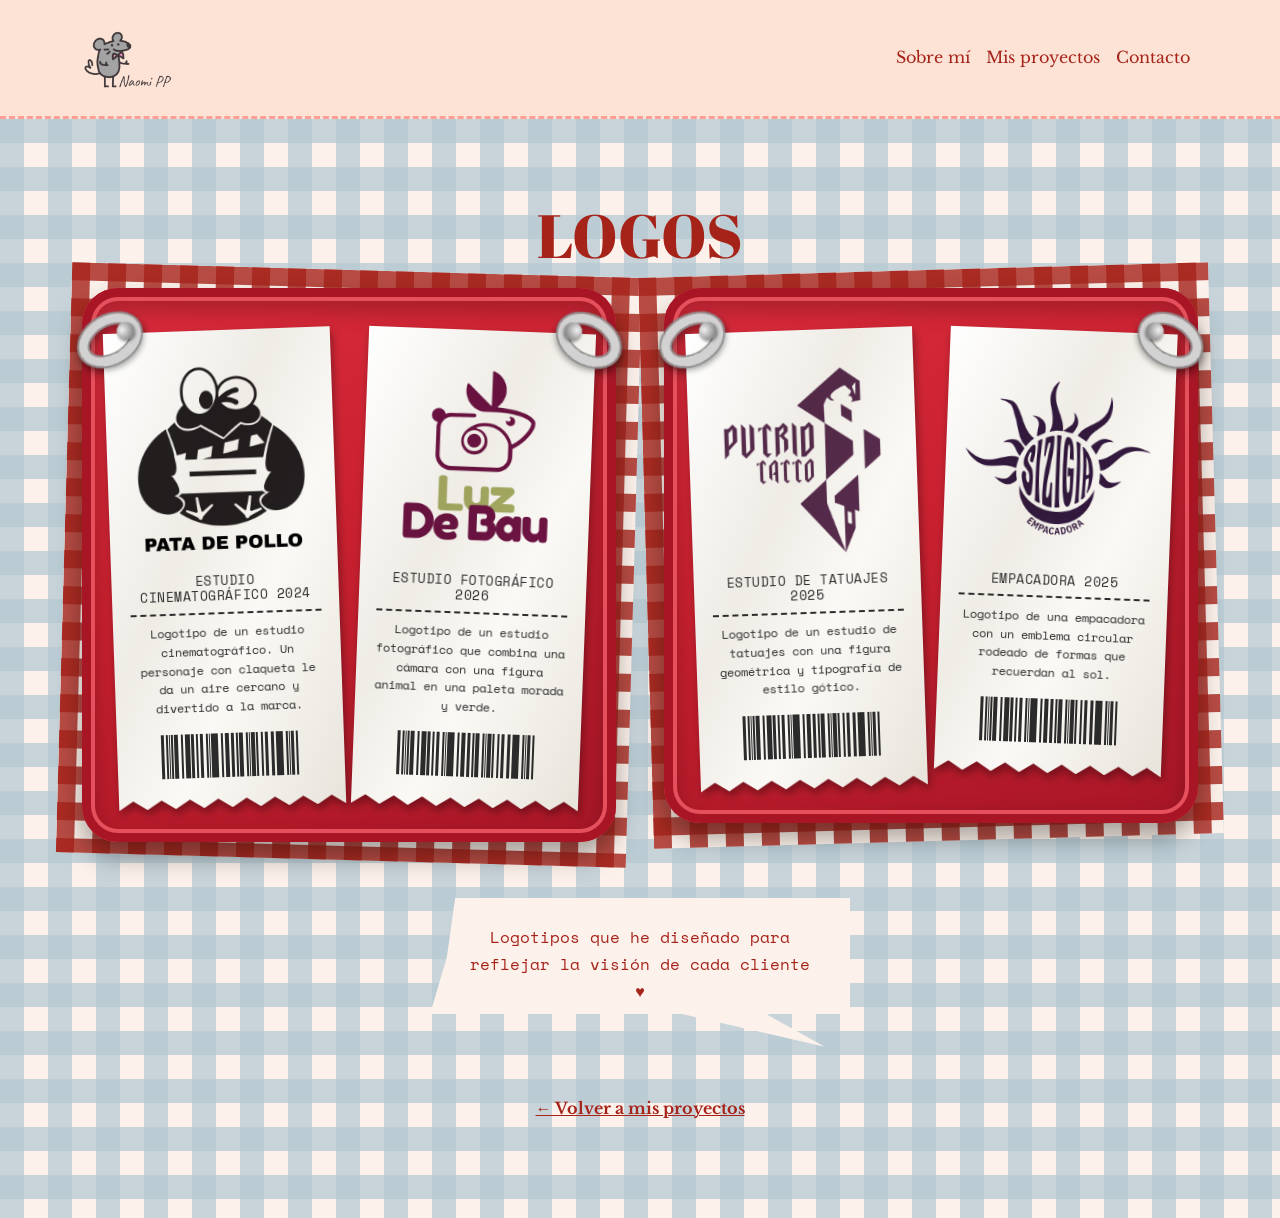
<file: logos.html>
<!DOCTYPE html>
<html lang="es">
<head>
  <meta charset="UTF-8">
  <meta name="viewport" content="width=device-width, initial-scale=1">
  <title>Logos | Naomi Alonso</title>
  <link href="https://cdn.jsdelivr.net/npm/bootstrap@5.3.3/dist/css/bootstrap.min.css" rel="stylesheet">
  <link rel="preconnect" href="https://fonts.googleapis.com">
  <link rel="preconnect" href="https://fonts.gstatic.com" crossorigin>
  <link href="https://fonts.googleapis.com/css2?family=Abril+Fatface&family=Caveat:wght@500;700&family=Libre+Baskerville:wght@400;700&family=Space+Mono:wght@400;700&display=swap" rel="stylesheet">
  <link href="estilod.css" rel="stylesheet">
</head>
<body>

  <!-- ============ MENÚ ============ -->
  <nav class="navbar navbar-expand-lg barra-menu sticky-top">
    <div class="container">
      <a class="navbar-brand" href="index.html">
        <img class="logo-nav" src="logo.png" alt="Naomi, inicio">
      </a>
      <button class="navbar-toggler" type="button" data-bs-toggle="collapse" data-bs-target="#menu" aria-controls="menu" aria-expanded="false" aria-label="Abrir menú">
        <span class="navbar-toggler-icon"></span>
      </button>
      <div class="collapse navbar-collapse" id="menu">
        <ul class="navbar-nav ms-auto">
          <li class="nav-item"><a class="nav-link" href="index.html#sobre-mi">Sobre mí</a></li>
          <li class="nav-item"><a class="nav-link" href="index.html#proyectos">Mis proyectos</a></li>
          <li class="nav-item"><a class="nav-link" href="index.html#contacto">Contacto</a></li>
        </ul>
      </div>
    </div>
  </nav>

  <!-- ============ LOGOS: BANDEJAS CON TICKETS ============ -->
  <main class="seccion vichy">
    <div class="container">
      <h1 class="titulo-seccion text-center">Logos</h1>

      <div class="row g-5 justify-content-center">

        <!-- BANDEJA 1 (cada <article class="ticket"> es un logo; edita imagen y textos) -->
      <div class="col-12 col-lg-6">
        <div class="bandeja-wrap">
          <div class="bandeja">
          <div class="ticket-wrap">
            <span class="anillo anillo-izq" aria-hidden="true"></span>
            <article class="ticket">
            <img class="ticket-logo" src="logo1.png" alt="Logotipo de Pata de Pollo: un ave de ojos grandes con una claqueta de cine en el pecho">
            <h2 class="ticket-tipo">Estudio cinematográfico 2024</h2>
            <p class="ticket-desc">Logotipo de un estudio cinematográfico. Un personaje con claqueta le da un aire cercano y divertido a la marca.</p>
            <div class="codigo" aria-hidden="true"></div>
            </article>
          </div>
          <div class="ticket-wrap">
            <span class="anillo anillo-der" aria-hidden="true"></span>
            <article class="ticket">
            <img class="ticket-logo" src="logo2.png" alt="Logotipo de Luz De Bau: una cámara fotográfica con forma de ratón sobre el nombre en letras moradas y verdes">
            <h2 class="ticket-tipo">Estudio fotográfico 2026</h2>
            <p class="ticket-desc">Logotipo de un estudio fotográfico que combina una cámara con una figura animal en una paleta morada y verde.</p>
            <div class="codigo" aria-hidden="true"></div>
            </article>
          </div>
          </div>
        </div>
      </div>

        <!-- BANDEJA 2 (para otra bandeja, copia un bloque <div class="col-12 col-lg-6"> completo) -->
      <div class="col-12 col-lg-6">
        <div class="bandeja-wrap">
          <div class="bandeja">
          <div class="ticket-wrap">
            <span class="anillo anillo-izq" aria-hidden="true"></span>
            <article class="ticket">
            <img class="ticket-logo" src="logo3.png" alt="Logotipo de Putrio Tatto: letras góticas junto a una figura geométrica morada">
            <h2 class="ticket-tipo">Estudio de tatuajes 2025</h2>
            <p class="ticket-desc">Logotipo de un estudio de tatuajes con una figura geométrica y tipografía de estilo gótico.</p>
            <div class="codigo" aria-hidden="true"></div>
            </article>
          </div>
          <div class="ticket-wrap">
            <span class="anillo anillo-der" aria-hidden="true"></span>
            <article class="ticket">
            <img class="ticket-logo" src="logo4.png" alt="Logotipo de Sizigia Empacadora: un círculo con el nombre rodeado de formas curvas que parecen rayos">
            <h2 class="ticket-tipo">Empacadora 2025</h2>
            <p class="ticket-desc">Logotipo de una empacadora con un emblema circular rodeado de formas que recuerdan al sol.</p>
            <div class="codigo" aria-hidden="true"></div>
            </article>
          </div>
          </div>
        </div>
      </div>

      </div>

      <p class="globo">Logotipos que he diseñado para reflejar la visión de cada cliente ♥</p>

      <p class="text-center mt-5"><a class="enlace-pie" href="index.html#proyectos">← Volver a mis proyectos</a></p>
    </div>
  </main>

  <script src="https://cdn.jsdelivr.net/npm/bootstrap@5.3.3/dist/js/bootstrap.bundle.min.js"></script>
</body>
</html>
</file>
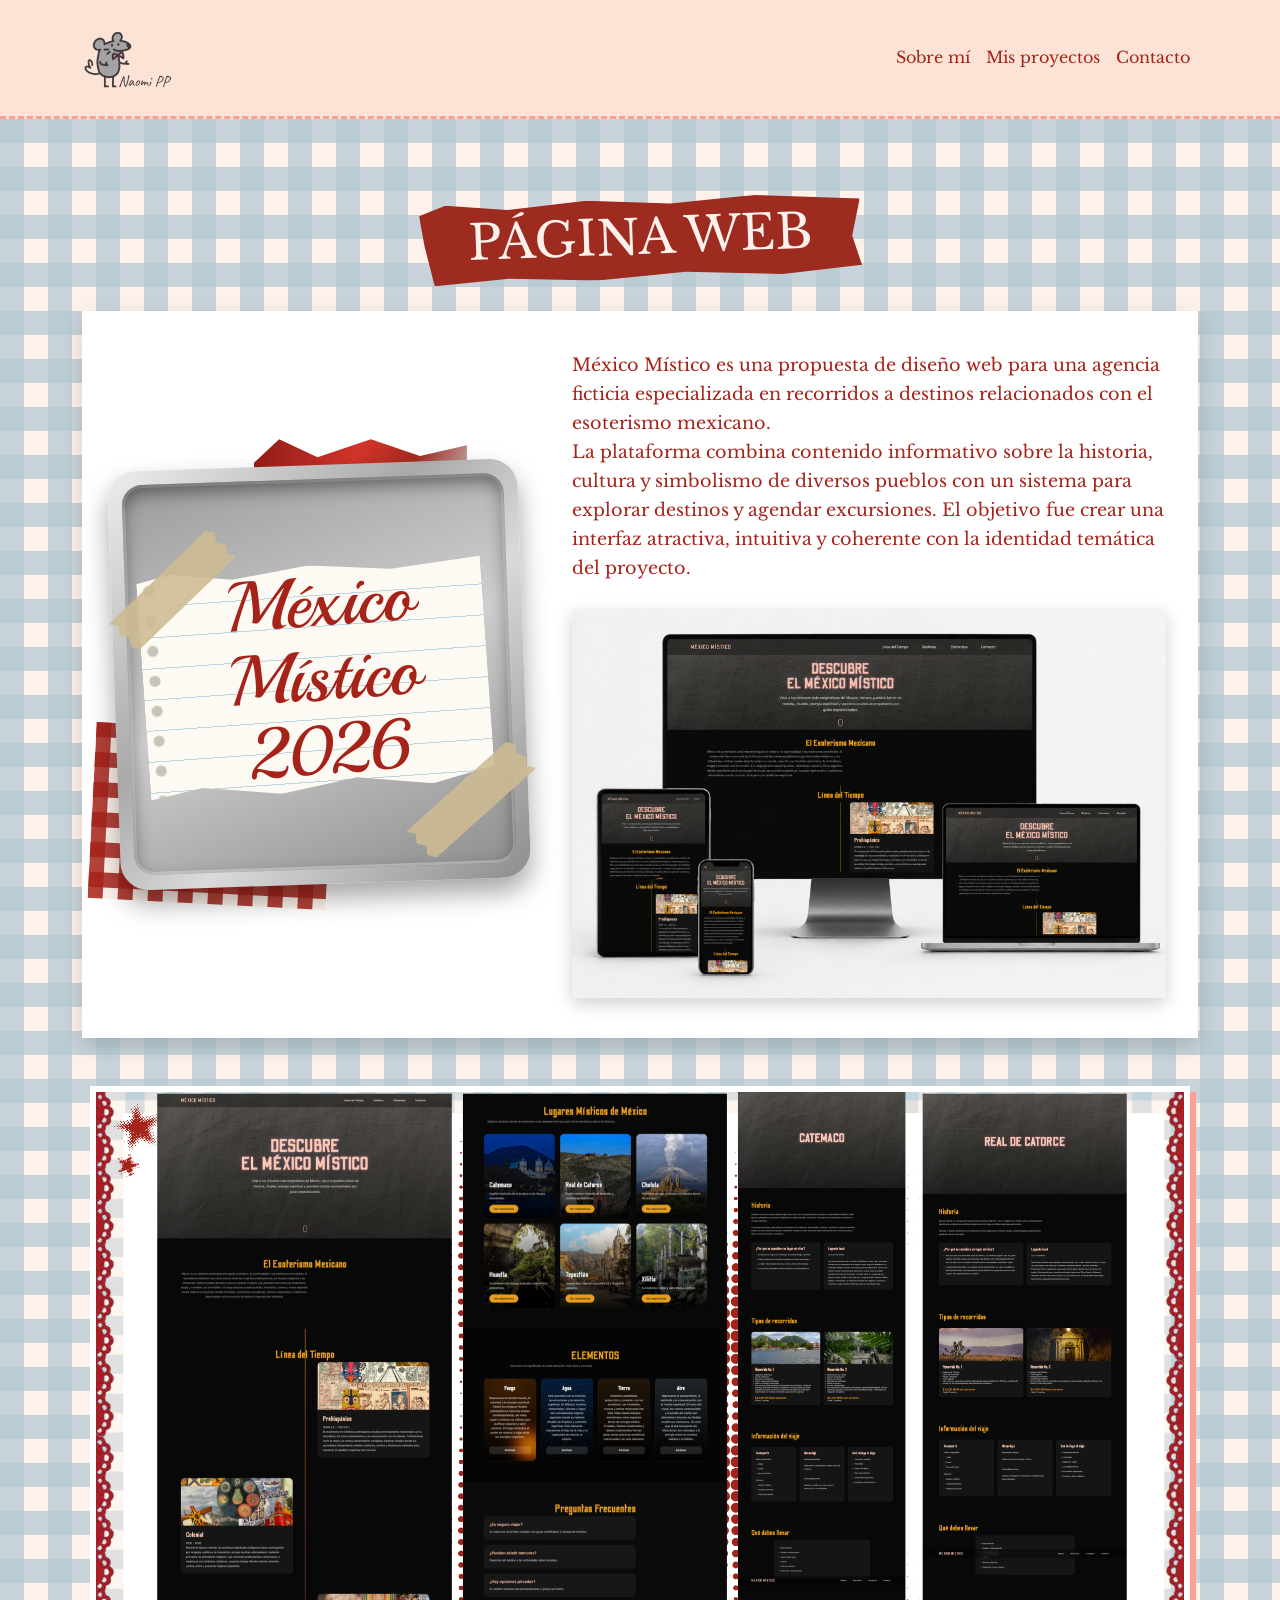
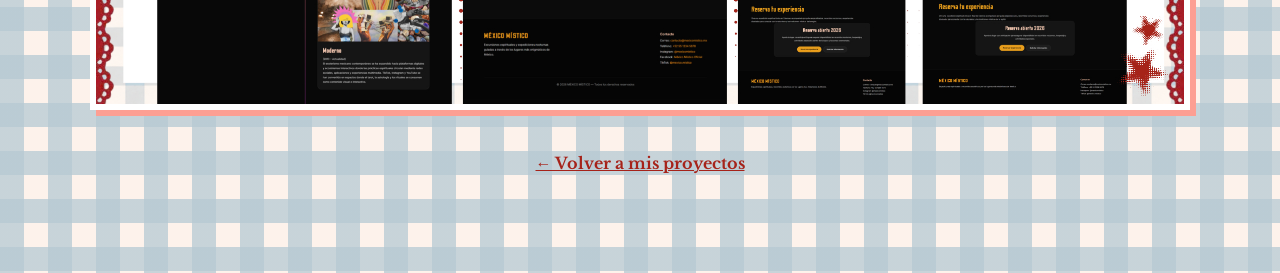
<file: web.html>
<!DOCTYPE html>
<html lang="es">
<head>
  <meta charset="UTF-8">
  <meta name="viewport" content="width=device-width, initial-scale=1">
  <title>Página web | Naomi Alonso</title>
  <link href="https://cdn.jsdelivr.net/npm/bootstrap@5.3.3/dist/css/bootstrap.min.css" rel="stylesheet">
  <link rel="preconnect" href="https://fonts.googleapis.com">
  <link rel="preconnect" href="https://fonts.gstatic.com" crossorigin>
  <link href="https://fonts.googleapis.com/css2?family=Abril+Fatface&family=Caveat:wght@500;700&family=Libre+Baskerville:wght@400;700&family=Playball&display=swap" rel="stylesheet">
  <link href="estiloe.css" rel="stylesheet">
</head>
<body>

  <!-- ============ MENÚ ============ -->
  <nav class="navbar navbar-expand-lg barra-menu sticky-top">
    <div class="container">
      <a class="navbar-brand" href="index.html">
        <img class="logo-nav" src="logo.png" alt="Naomi, inicio">
      </a>
      <button class="navbar-toggler" type="button" data-bs-toggle="collapse" data-bs-target="#menu" aria-controls="menu" aria-expanded="false" aria-label="Abrir menú">
        <span class="navbar-toggler-icon"></span>
      </button>
      <div class="collapse navbar-collapse" id="menu">
        <ul class="navbar-nav ms-auto">
          <li class="nav-item"><a class="nav-link" href="index.html#sobre-mi">Sobre mí</a></li>
          <li class="nav-item"><a class="nav-link" href="index.html#proyectos">Mis proyectos</a></li>
          <li class="nav-item"><a class="nav-link" href="index.html#contacto">Contacto</a></li>
        </ul>
      </div>
    </div>
  </nav>

  <!-- ============ PÁGINA WEB ============ -->
  <main class="seccion vichy">
    <div class="container">

      <!-- Título -->
      <div class="text-center">
        <h1 class="banner-titulo">PÁGINA WEB</h1>
      </div>

      <div class="panel-web">
        <div class="row g-5 align-items-center">

          <!-- IZQUIERDA: caja de metal con el nombre del proyecto -->
          <div class="col-12 col-lg-5">
            <div class="lata-wrap">
              <div class="lata">
                <div class="lata-fondo"></div>
                <div class="papel-nota">
                  <h2>México Místico 2026</h2>
                </div>
                <span class="cinta-papel cinta-papel-1" aria-hidden="true"></span>
                <span class="cinta-papel cinta-papel-2" aria-hidden="true"></span>
              </div>
            </div>
          </div>

          <!-- DERECHA: descripción e imagen -->
          <div class="col-12 col-lg-7">
            <p class="descripcion-web">México Místico es una propuesta de diseño web para una agencia ficticia especializada en recorridos a destinos relacionados con el esoterismo mexicano.<br>La plataforma combina contenido informativo sobre la historia, cultura y simbolismo de diversos pueblos con un sistema para explorar destinos y agendar excursiones. El objetivo fue crear una interfaz atractiva, intuitiva y coherente con la identidad temática del proyecto.</p>
            <img class="web-mockup" src="web1.png" alt="Sitio México Místico mostrado en monitor, tableta, laptop y celular">
          </div>

        </div>
      </div>

      <!-- DEBAJO DE TODO: otra imagen -->
      <figure class="lamina mt-5">
        <img src="web2.jpg" alt="Descripción de la imagen">
      </figure>

      <p class="text-center mt-4"><a class="enlace-pie" href="index.html#proyectos">← Volver a mis proyectos</a></p>
    </div>
  </main>

  <script src="https://cdn.jsdelivr.net/npm/bootstrap@5.3.3/dist/js/bootstrap.bundle.min.js"></script>
</body>
</html>
</file>
<file: style.css>
/* =========================================================
   PORTAFOLIO · Naomi Alonso
   Paleta tomada de PORTAFOLIO_2026.pdf
   ========================================================= */
:root {
  --rojo:        #A6231A;
  --durazno:     #FDE3D5;
  --crema:       #FDF2EB;
  --azul-vichy:  #B6C9D3;
  --rosa:        #FD9F93;

  --fuente-titulo: "Abril Fatface", Georgia, serif;
  --fuente-texto:  "Libre Baskerville", Georgia, serif;
  --fuente-firma:  "Caveat", cursive;
}

/* ---------- Base ---------- */
html { scroll-behavior: smooth; scroll-padding-top: 80px; }
body {
  font-family: var(--fuente-texto);
  color: var(--rojo);
  background-color: var(--crema);
  line-height: 1.7;
}
h2 { font-weight: 400; }
a { color: var(--rojo); }
a:focus-visible, .navbar-toggler:focus-visible {
  outline: 3px solid var(--rojo);
  outline-offset: 3px;
}

/* ---------- Fondo de cuadros (vichy) ---------- */
.vichy {
  background-color: var(--crema);
  background-image:
    linear-gradient(90deg, rgba(182, 201, 211, .75) 50%, transparent 50%),
    linear-gradient(rgba(182, 201, 211, .75) 50%, transparent 50%);
  background-size: 48px 48px;
}

/* ---------- Menú ---------- */
.barra-menu {
  background-color: var(--durazno);
  border-bottom: 3px dashed var(--rosa);
}
.logo-nav { height: 90px; width: auto; display: block; }
.barra-menu .nav-link { color: var(--rojo); font-size: 1rem; padding-left: 1rem; padding-right: 1rem; }
.barra-menu .nav-link:hover { text-decoration: underline wavy var(--rosa); text-underline-offset: 6px; }

/* ---------- Imágenes a todo el ancho (header y sobre mí) ---------- */
.img-ancha { display: block; width: 100%; height: auto; }

/* ---------- Mis proyectos: platos ---------- */
.seccion { padding: 5rem 0; }
.plato {
  display: block;
  max-width: 300px;
  margin: 0 auto;
  transition: transform .2s ease;
}
.plato img { width: 100%; height: auto; display: block; }
.plato:hover { transform: rotate(-4deg) scale(1.04); }

/* ---------- Sobre mí ---------- */
.seccion-sobre-mi { background-color: var(--durazno); }
.video {
  display: block;
  width: 100%;
  max-width: 960px;
  margin: 0 auto;
  background: #000;
  border: 6px solid #fff;
  box-shadow: 6px 6px 0 var(--rosa);
}

/* ---------- Contacto ---------- */
.pie { padding: 4rem 0; }
.pie .container {
  background: var(--durazno);
  max-width: 640px;
  padding: 2.5rem 1.5rem;
  border: 3px dashed var(--rosa);
}
.titulo-seccion {
  font-family: var(--fuente-titulo);
  font-size: clamp(2.2rem, 6vw, 3.8rem);
  text-transform: uppercase;
  margin-bottom: 1rem;
}
.firma { font-family: var(--fuente-firma); font-size: 2rem; font-weight: 500; margin: 0; }
.enlace-pie { font-weight: 700; }

/* ---------- Accesibilidad ---------- */
@media (prefers-reduced-motion: reduce) {
  html { scroll-behavior: auto; }
  .plato { transition: none; }
}

/* =========================================================
   TENDEDERO (página de carteles)
   ========================================================= */
:root {
  --pinza:    #D42A20;   /* pinzas rojas */
  --etiqueta: #B8283F;   /* papel rasgado de las descripciones */
  --cuerda-1: #D9B87C;
  --cuerda-2: #B8925A;
}

.tendedero {
  position: relative;
  background: #fff;
  padding-bottom: 3.5rem;
  overflow: hidden;
}
/* Puntos de semitono en los costados */
.tendedero::before,
.tendedero::after {
  content: "";
  position: absolute;
  top: 30%;
  width: 130px;
  height: 45%;
  background: radial-gradient(circle, var(--rojo) 38%, transparent 42%) 0 0 / 14px 14px;
  opacity: .8;
  pointer-events: none;
}
.tendedero::before { left: 0;  -webkit-mask-image: linear-gradient(90deg, #000, transparent); mask-image: linear-gradient(90deg, #000, transparent); }
.tendedero::after  { right: 0; -webkit-mask-image: linear-gradient(270deg, #000, transparent); mask-image: linear-gradient(270deg, #000, transparent); }

/* Cada columna dibuja su tramo de cuerda; juntos forman una sola */
.colgado {
  position: relative;
  padding: 0 1.8rem;
  z-index: 1;
}
.colgado::before {
  content: "";
  position: absolute;
  top: 38px;
  left: 0;
  right: 0;
  height: 16px;
  background: repeating-linear-gradient(135deg, var(--cuerda-1) 0 6px, var(--cuerda-2) 6px 12px);
  box-shadow: 0 3px 5px rgba(0, 0, 0, .25);
  z-index: 2;
}

.cartel-colgado {
  position: relative;
  margin: 0;
  padding-top: 62px;
}
.cartel-colgado img {
  display: block;
  width: 100%;
  height: auto;
  background-color: var(--azul-vichy);   /* se ve mientras no pongas tu imagen */
  box-shadow: 0 6px 14px rgba(0, 0, 0, .25);
  transform: rotate(var(--giro, -2deg));
  transition: transform .25s ease;
}
/* La inclinación de cada cartel se guarda en una variable, así el hover siempre puede ganar */
.colgado:nth-child(3n+1) { --giro: -2deg;  --giro-etiqueta: -2deg; }
.colgado:nth-child(3n+2) { --giro: 1.5deg; --giro-etiqueta: 1.5deg; }
.colgado:nth-child(3n+3) { --giro: -1deg;  --giro-etiqueta: -2deg; }
.cartel-colgado:hover img { transform: rotate(0) scale(1.02); }

/* Pinzas */
.pinza {
  position: absolute;
  top: 10px;
  width: 26px;
  height: 66px;
  border-radius: 5px 5px 8px 8px;
  background: linear-gradient(90deg, #E8473B 0 35%, var(--pinza) 35% 100%);
  box-shadow: 1px 3px 4px rgba(0, 0, 0, .3);
  z-index: 3;
}
.pinza::after {            /* resorte metálico */
  content: "";
  position: absolute;
  left: 4px;
  right: 4px;
  top: 28px;
  height: 6px;
  border-radius: 3px;
  background: #9a9a9a;
}
.pinza-izq { left: 16%; }
.pinza-der { right: 16%; }

/* Descripción en papel rasgado */
.etiqueta {
  position: relative;
  z-index: 2;
  width: 92%;
  margin: -1.4rem auto 0;
  padding: 2rem 1.2rem 1.1rem;
  background: var(--etiqueta);
  color: var(--crema);
  font-size: .92rem;
  line-height: 1.5;
  text-align: center;
  transform: rotate(var(--giro-etiqueta, -2deg));
  clip-path: polygon(0 12%, 8% 6%, 18% 12%, 30% 4%, 44% 11%, 58% 3%, 72% 10%, 86% 4%, 100% 11%,
                     100% 100%, 0 100%);
}

@media (max-width: 767.98px) {
  .colgado { padding: 0 2.5rem; }
  .colgado + .colgado { margin-top: 2rem; }
}
@media (prefers-reduced-motion: reduce) {
  .cartel-colgado img { transition: none; }
}

/* =========================================================
   LÁMINAS (página de branding)
   ========================================================= */
.lamina {
  display: block;
  max-width: 1100px;
  margin: 0 auto 2.5rem;
  border: 6px solid #fff;
  box-shadow: 6px 6px 0 var(--rosa);
  transition: transform .2s ease;
}
.lamina img { display: block; width: 100%; height: auto; }
.lamina:hover { transform: rotate(-.6deg) scale(1.01); }
@media (prefers-reduced-motion: reduce) {
  .lamina { transition: none; }
}

/* =========================================================
   BRANDING · YOMALLI
   ========================================================= */
.seccion-ficha { padding: 0; }
.ficha {
  max-width: 1200px;
  margin: 0 auto;
  padding: 2.5rem 1.5rem 3rem;
  background-color: var(--durazno);
}
.titulo-yomalli {
  font-family: "Londrina Solid", "Abril Fatface", Impact, sans-serif;
  font-weight: 900;
  font-size: clamp(4rem, 14vw, 8rem);
  line-height: 1;
  text-align: center;
  text-transform: uppercase;
  margin: 0;
}

/* Línea con lazo y corazones */
.separador-lazo { display: flex; align-items: center; gap: .6rem; max-width: 900px; margin: .5rem auto 1.2rem; color: var(--rosa); }
.separador-lazo .linea { flex: 1; border-top: 3px solid var(--rosa); border-radius: 3px; }
.separador-lazo .corazon { font-size: 1.4rem; line-height: 1; }
.separador-lazo .lazo { flex: none; }

.subtitulo-uma { text-align: center; font-size: clamp(1rem, 2.6vw, 1.6rem); margin-bottom: 2.5rem; }

.datos { max-width: 1050px; margin: 0 auto; }
.dato-titulo {
  font-family: var(--fuente-texto);
  font-weight: 700;
  font-size: 1.15rem;
  text-transform: uppercase;
  margin-bottom: .8rem;
}
.datos p { margin-bottom: 0; }

.collage {
  display: block;
  width: 100%;
  max-width: 820px;
  height: auto;
  margin: 2.5rem auto 0;
}

/* Tablero de imágenes (fondo blanco sobre cuadros, como en tu diseño) */
.seccion-tablero { padding: 3rem 1rem; }
.tablero {
  max-width: 1200px;
  margin: 0 auto;
  background: #fff;
  padding: 1rem;
}
.tablero img {
  display: block;
  width: 100%;
  height: auto;
  background-color: var(--azul-vichy);   /* se ve mientras no pongas tu imagen */
}

/* =========================================================
   TABLERO DE CORCHO (página de fotografía)
   ========================================================= */
.marco-corcho {
  max-width: 1150px;
  margin: 0 auto;
  padding: 18px;
  background: linear-gradient(135deg, #F6D5A6, #E4B278);
  box-shadow: 0 10px 24px rgba(0, 0, 0, .3), inset 0 0 0 2px #D79F63;
}
.corcho {
  padding: 2rem 1.5rem 1rem;
  background-color: #C98B54;
  background-image:
    radial-gradient(rgba(90, 45, 15, .28) 1px, transparent 1.6px),
    radial-gradient(rgba(255, 232, 190, .28) 1px, transparent 1.6px);
  background-size: 7px 7px, 11px 11px;
  background-position: 0 0, 3px 4px;
  box-shadow: inset 0 0 18px rgba(60, 30, 10, .55);
  /* Masonry: las fotos conservan su proporción, horizontales o verticales */
  column-count: 3;
  column-gap: 1.2rem;
}
@media (max-width: 767.98px) {
  .corcho { column-count: 2; column-gap: .9rem; padding: 1.5rem 1rem .5rem; }
  .marco-corcho { padding: 12px; }
}

/* Fotos pegadas con cinta */
.pegada {
  position: relative;
  margin: 0 0 1.4rem;
  break-inside: avoid;
  -webkit-column-break-inside: avoid;
  border: 5px solid #fff;
  background: #fff;
  box-shadow: 2px 4px 8px rgba(40, 20, 5, .45);
  transform: rotate(var(--giro, 0deg));
  transition: transform .2s ease;
}
.pegada img { display: block; width: 100%; height: auto; }
.pegada::before {            /* cinta de cuadros */
  content: "";
  position: absolute;
  top: -13px;
  left: 50%;
  width: 64px;
  height: 22px;
  margin-left: -32px;
  transform: rotate(-4deg);
  background:
    linear-gradient(90deg, rgba(166, 35, 26, .55) 50%, transparent 50%),
    linear-gradient(rgba(166, 35, 26, .55) 50%, transparent 50%),
    var(--crema);
  background-size: 10px 10px;
  opacity: .92;
  z-index: 2;
}
.pegada:nth-of-type(4n+1) { --giro: -1.5deg; }
.pegada:nth-of-type(4n+2) { --giro: 1deg; }
.pegada:nth-of-type(4n+3) { --giro: -.5deg; }
.pegada:nth-of-type(4n+4) { --giro: 1.6deg; }
.pegada:hover { transform: rotate(0) scale(1.03); z-index: 3; }

/* Nota con la descripción del conjunto */
.nota {
  position: relative;
  break-inside: avoid;
  margin: 0 0 1.6rem;
  padding: 1.6rem 1.2rem 1.2rem;
  background: var(--durazno);
  color: var(--rojo);
  font-size: .95rem;
  line-height: 1.6;
  box-shadow: 2px 4px 8px rgba(40, 20, 5, .45);
  transform: rotate(-1.5deg);
}
.nota::before {
  content: "";
  position: absolute;
  top: -13px;
  left: 50%;
  width: 64px;
  height: 22px;
  margin-left: -32px;
  transform: rotate(3deg);
  background:
    linear-gradient(90deg, rgba(166, 35, 26, .55) 50%, transparent 50%),
    linear-gradient(rgba(166, 35, 26, .55) 50%, transparent 50%),
    var(--crema);
  background-size: 10px 10px;
  opacity: .92;
}
@media (prefers-reduced-motion: reduce) {
  .pegada { transition: none; }
}
</file>
<file: estilosb.css>
@charset "utf-8";
/* CSS Document */
/* =========================================================
   PORTAFOLIO · Naomi Alonso
   Paleta tomada de PORTAFOLIO_2026.pdf
   ========================================================= */
:root {
  --rojo:        #A6231A;
  --durazno:     #FDE3D5;
  --crema:       #FDF2EB;
  --azul-vichy:  #B6C9D3;
  --rosa:        #FD9F93;

  --fuente-titulo: "Abril Fatface", Georgia, serif;
  --fuente-texto:  "Libre Baskerville", Georgia, serif;
  --fuente-firma:  "Caveat", cursive;
}

/* ---------- Base ---------- */
html { scroll-behavior: smooth; scroll-padding-top: 80px; }
body {
  font-family: var(--fuente-texto);
  color: var(--rojo);
  background-color: var(--crema);
  line-height: 1.7;
}
h2 { font-weight: 400; }
a { color: var(--rojo); }
a:focus-visible, .navbar-toggler:focus-visible {
  outline: 3px solid var(--rojo);
  outline-offset: 3px;
}

/* ---------- Fondo de cuadros (vichy) ---------- */
.vichy {
  background-color: var(--crema);
  background-image:
    linear-gradient(90deg, rgba(182, 201, 211, .75) 50%, transparent 50%),
    linear-gradient(rgba(182, 201, 211, .75) 50%, transparent 50%);
  background-size: 48px 48px;
}

/* ---------- Menú ---------- */
.barra-menu {
  background-color: var(--durazno);
  border-bottom: 3px dashed var(--rosa);
}
.logo-nav { height: 90px; width: auto; display: block; }
.barra-menu .nav-link { color: var(--rojo); font-size: 1rem; padding-left: 1rem; padding-right: 1rem; }
.barra-menu .nav-link:hover { text-decoration: underline wavy var(--rosa); text-underline-offset: 6px; }

/* ---------- Imágenes a todo el ancho (header y sobre mí) ---------- */
.img-ancha { display: block; width: 100%; height: auto; }

/* ---------- Mis proyectos: platos ---------- */
.seccion { padding: 5rem 0; }
.plato {
  display: block;
  max-width: 300px;
  margin: 0 auto;
  transition: transform .2s ease;
}
.plato img { width: 100%; height: auto; display: block; }
.plato:hover { transform: rotate(-4deg) scale(1.04); }

/* ---------- Sobre mí ---------- */
.seccion-sobre-mi { background-color: var(--durazno); }
.video {
  display: block;
  width: 100%;
  max-width: 960px;
  margin: 0 auto;
  background: #000;
  border: 6px solid #fff;
  box-shadow: 6px 6px 0 var(--rosa);
}

/* ---------- Contacto ---------- */
.pie { padding: 4rem 0; }
.pie .container {
  background: var(--durazno);
  max-width: 640px;
  padding: 2.5rem 1.5rem;
  border: 3px dashed var(--rosa);
}
.titulo-seccion {
  font-family: var(--fuente-titulo);
  font-size: clamp(2.2rem, 6vw, 3.8rem);
  text-transform: uppercase;
  margin-bottom: 1rem;
}
.firma { font-family: var(--fuente-firma); font-size: 2rem; font-weight: 500; margin: 0; }
.enlace-pie { font-weight: 700; }

/* ---------- Accesibilidad ---------- */
@media (prefers-reduced-motion: reduce) {
  html { scroll-behavior: auto; }
  .plato { transition: none; }
}

/* =========================================================
   TENDEDERO (página de carteles)
   ========================================================= */
:root {
  --pinza:    #D42A20;   /* pinzas rojas */
  --etiqueta: #B8283F;   /* papel rasgado de las descripciones */
  --cuerda-1: #D9B87C;
  --cuerda-2: #B8925A;
}

.tendedero {
  position: relative;
  background: #fff;
  padding-bottom: 3.5rem;
  overflow: hidden;
}
/* Puntos de semitono en los costados */
.tendedero::before,
.tendedero::after {
  content: "";
  position: absolute;
  top: 30%;
  width: 130px;
  height: 45%;
  background: radial-gradient(circle, var(--rojo) 38%, transparent 42%) 0 0 / 14px 14px;
  opacity: .8;
  pointer-events: none;
}
.tendedero::before { left: 0;  -webkit-mask-image: linear-gradient(90deg, #000, transparent); mask-image: linear-gradient(90deg, #000, transparent); }
.tendedero::after  { right: 0; -webkit-mask-image: linear-gradient(270deg, #000, transparent); mask-image: linear-gradient(270deg, #000, transparent); }

/* Cada columna dibuja su tramo de cuerda; juntos forman una sola */
.colgado {
  position: relative;
  padding: 0 1.8rem;
  z-index: 1;
}
.colgado::before {
  content: "";
  position: absolute;
  top: 38px;
  left: 0;
  right: 0;
  height: 16px;
  background: repeating-linear-gradient(135deg, var(--cuerda-1) 0 6px, var(--cuerda-2) 6px 12px);
  box-shadow: 0 3px 5px rgba(0, 0, 0, .25);
  z-index: 2;
}

.cartel-colgado {
  position: relative;
  margin: 0;
  padding-top: 62px;
}
.cartel-colgado img {
  display: block;
  width: 100%;
  height: auto;
  background-color: var(--azul-vichy);   /* se ve mientras no pongas tu imagen */
  box-shadow: 0 6px 14px rgba(0, 0, 0, .25);
  transform: rotate(var(--giro, -2deg));
  transition: transform .25s ease;
}
/* La inclinación de cada cartel se guarda en una variable, así el hover siempre puede ganar */
.colgado:nth-child(3n+1) { --giro: -2deg;  --giro-etiqueta: -2deg; }
.colgado:nth-child(3n+2) { --giro: 1.5deg; --giro-etiqueta: 1.5deg; }
.colgado:nth-child(3n+3) { --giro: -1deg;  --giro-etiqueta: -2deg; }
.cartel-colgado:hover img { transform: rotate(0) scale(1.02); }

/* Pinzas */
.pinza {
  position: absolute;
  top: 10px;
  width: 26px;
  height: 66px;
  border-radius: 5px 5px 8px 8px;
  background: linear-gradient(90deg, #E8473B 0 35%, var(--pinza) 35% 100%);
  box-shadow: 1px 3px 4px rgba(0, 0, 0, .3);
  z-index: 3;
}
.pinza::after {            /* resorte metálico */
  content: "";
  position: absolute;
  left: 4px;
  right: 4px;
  top: 28px;
  height: 6px;
  border-radius: 3px;
  background: #9a9a9a;
}
.pinza-izq { left: 16%; }
.pinza-der { right: 16%; }

/* Descripción en papel rasgado */
.etiqueta {
  position: relative;
  z-index: 2;
  width: 92%;
  margin: -1.4rem auto 0;
  padding: 2rem 1.2rem 1.1rem;
  background: var(--etiqueta);
  color: var(--crema);
  font-size: .92rem;
  line-height: 1.5;
  text-align: center;
  transform: rotate(var(--giro-etiqueta, -2deg));
  clip-path: polygon(0 12%, 8% 6%, 18% 12%, 30% 4%, 44% 11%, 58% 3%, 72% 10%, 86% 4%, 100% 11%,
                     100% 100%, 0 100%);
}

@media (max-width: 767.98px) {
  .colgado { padding: 0 2.5rem; }
  .colgado + .colgado { margin-top: 2rem; }
}
@media (prefers-reduced-motion: reduce) {
  .cartel-colgado img { transition: none; }
}

/* =========================================================
   LÁMINAS (página de branding)
   ========================================================= */
.lamina {
  display: block;
  max-width: 1100px;
  margin: 0 auto 2.5rem;
  border: 6px solid #fff;
  box-shadow: 6px 6px 0 var(--rosa);
  transition: transform .2s ease;
}
.lamina img { display: block; width: 100%; height: auto; }
.lamina:hover { transform: rotate(-.6deg) scale(1.01); }
@media (prefers-reduced-motion: reduce) {
  .lamina { transition: none; }
}

/* =========================================================
   BRANDING · YOMALLI
   ========================================================= */
.seccion-ficha { padding: 0; }
.ficha {
  max-width: 1200px;
  margin: 0 auto;
  padding: 2.5rem 1.5rem 3rem;
  background-color: var(--durazno);
}
.titulo-yomalli {
  font-family: "Londrina Solid", "Abril Fatface", Impact, sans-serif;
  font-weight: 900;
  font-size: clamp(4rem, 14vw, 8rem);
  line-height: 1;
  text-align: center;
  text-transform: uppercase;
  margin: 0;
}

/* Línea con lazo y corazones */
.separador-lazo { display: flex; align-items: center; gap: .6rem; max-width: 900px; margin: .5rem auto 1.2rem; color: var(--rosa); }
.separador-lazo .linea { flex: 1; border-top: 3px solid var(--rosa); border-radius: 3px; }
.separador-lazo .corazon { font-size: 1.4rem; line-height: 1; }
.separador-lazo .lazo { flex: none; }

.subtitulo-uma { text-align: center; font-size: clamp(1rem, 2.6vw, 1.6rem); margin-bottom: 2.5rem; }

.datos { max-width: 1050px; margin: 0 auto; }
.dato-titulo {
  font-family: var(--fuente-texto);
  font-weight: 700;
  font-size: 1.15rem;
  text-transform: uppercase;
  margin-bottom: .8rem;
}
.datos p { margin-bottom: 0; }

.collage {
  display: block;
  width: 100%;
  max-width: 820px;
  height: auto;
  margin: 2.5rem auto 0;
}

/* Tablero de imágenes (fondo blanco sobre cuadros, como en tu diseño) */
.seccion-tablero { padding: 3rem 1rem; }
.tablero {
  max-width: 1200px;
  margin: 0 auto;
  background: #fff;
  padding: 1rem;
}
.tablero img {
  display: block;
  width: 100%;
  height: auto;
  background-color: var(--azul-vichy);   /* se ve mientras no pongas tu imagen */
}
</file>
<file: estilos.css>
@charset "utf-8";
/* CSS Document */
/* =========================================================
   PORTAFOLIO · Naomi Alonso
   Paleta tomada de PORTAFOLIO_2026.pdf
   ========================================================= */
:root {
  --rojo:        #A6231A;
  --durazno:     #FDE3D5;
  --crema:       #FDF2EB;
  --azul-vichy:  #B6C9D3;
  --rosa:        #FD9F93;

  --fuente-titulo: "Abril Fatface", Georgia, serif;
  --fuente-texto:  "Libre Baskerville", Georgia, serif;
  --fuente-firma:  "Caveat", cursive;
}

/* ---------- Base ---------- */
html { scroll-behavior: smooth; scroll-padding-top: 80px; }
body {
  font-family: var(--fuente-texto);
  color: var(--rojo);
  background-color: var(--crema);
  line-height: 1.7;
}
h2 { font-weight: 400; }
a { color: var(--rojo); }
a:focus-visible, .navbar-toggler:focus-visible {
  outline: 3px solid var(--rojo);
  outline-offset: 3px;
}

/* ---------- Fondo de cuadros (vichy) ---------- */
.vichy {
  background-color: var(--crema);
  background-image:
    linear-gradient(90deg, rgba(182, 201, 211, .75) 50%, transparent 50%),
    linear-gradient(rgba(182, 201, 211, .75) 50%, transparent 50%);
  background-size: 48px 48px;
}

/* ---------- Menú ---------- */
.barra-menu {
  background-color: var(--durazno);
  border-bottom: 3px dashed var(--rosa);
}
.logo-nav { height: 90px; width: auto; display: block; }
.barra-menu .nav-link { color: var(--rojo); font-size: 1rem; padding-left: 1rem; padding-right: 1rem; }
.barra-menu .nav-link:hover { text-decoration: underline wavy var(--rosa); text-underline-offset: 6px; }

/* ---------- Imágenes a todo el ancho (header y sobre mí) ---------- */
.img-ancha { display: block; width: 100%; height: auto; }

/* ---------- Mis proyectos: platos ---------- */
.seccion { padding: 5rem 0; }
.plato {
  display: block;
  max-width: 300px;
  margin: 0 auto;
  transition: transform .2s ease;
}
.plato img { width: 100%; height: auto; display: block; }
.plato:hover { transform: rotate(-4deg) scale(1.04); }

/* ---------- Sobre mí ---------- */
.seccion-sobre-mi { background-color: var(--durazno); }
.video {
  display: block;
  width: 100%;
  max-width: 960px;
  margin: 0 auto;
  background: #000;
  border: 6px solid #fff;
  box-shadow: 6px 6px 0 var(--rosa);
}

/* ---------- Contacto ---------- */
.pie { padding: 4rem 0; }
.pie .container {
  background: var(--durazno);
  max-width: 640px;
  padding: 2.5rem 1.5rem;
  border: 3px dashed var(--rosa);
}
.titulo-seccion {
  font-family: var(--fuente-titulo);
  font-size: clamp(2.2rem, 6vw, 3.8rem);
  text-transform: uppercase;
  margin-bottom: 1rem;
}
.firma { font-family: var(--fuente-firma); font-size: 2rem; font-weight: 500; margin: 0; }
.enlace-pie { font-weight: 700; }

/* ---------- Accesibilidad ---------- */
@media (prefers-reduced-motion: reduce) {
  html { scroll-behavior: auto; }
  .plato { transition: none; }
}

/* =========================================================
   TENDEDERO (página de carteles)
   ========================================================= */
:root {
  --pinza:    #D42A20;   /* pinzas rojas */
  --etiqueta: #B8283F;   /* papel rasgado de las descripciones */
  --cuerda-1: #D9B87C;
  --cuerda-2: #B8925A;
}

.tendedero {
  position: relative;
  background: #fff;
  padding-bottom: 3.5rem;
  overflow: hidden;
}
/* Puntos de semitono en los costados */
.tendedero::before,
.tendedero::after {
  content: "";
  position: absolute;
  top: 30%;
  width: 130px;
  height: 45%;
  background: radial-gradient(circle, var(--rojo) 38%, transparent 42%) 0 0 / 14px 14px;
  opacity: .8;
  pointer-events: none;
}
.tendedero::before { left: 0;  -webkit-mask-image: linear-gradient(90deg, #000, transparent); mask-image: linear-gradient(90deg, #000, transparent); }
.tendedero::after  { right: 0; -webkit-mask-image: linear-gradient(270deg, #000, transparent); mask-image: linear-gradient(270deg, #000, transparent); }

/* Cada columna dibuja su tramo de cuerda; juntos forman una sola */
.colgado {
  position: relative;
  padding: 0 1.8rem;
  z-index: 1;
}
.colgado::before {
  content: "";
  position: absolute;
  top: 38px;
  left: 0;
  right: 0;
  height: 16px;
  background: repeating-linear-gradient(135deg, var(--cuerda-1) 0 6px, var(--cuerda-2) 6px 12px);
  box-shadow: 0 3px 5px rgba(0, 0, 0, .25);
  z-index: 2;
}

.cartel-colgado {
  position: relative;
  margin: 0;
  padding-top: 62px;
}
.cartel-colgado img {
  display: block;
  width: 100%;
  height: auto;
  background-color: var(--azul-vichy);   /* se ve mientras no pongas tu imagen */
  box-shadow: 0 6px 14px rgba(0, 0, 0, .25);
  transform: rotate(var(--giro, -2deg));
  transition: transform .25s ease;
}
/* La inclinación de cada cartel se guarda en una variable, así el hover siempre puede ganar */
.colgado:nth-child(3n+1) { --giro: -2deg;  --giro-etiqueta: -2deg; }
.colgado:nth-child(3n+2) { --giro: 1.5deg; --giro-etiqueta: 1.5deg; }
.colgado:nth-child(3n+3) { --giro: -1deg;  --giro-etiqueta: -2deg; }
.cartel-colgado:hover img { transform: rotate(0) scale(1.02); }

/* Pinzas */
.pinza {
  position: absolute;
  top: 10px;
  width: 26px;
  height: 66px;
  border-radius: 5px 5px 8px 8px;
  background: linear-gradient(90deg, #E8473B 0 35%, var(--pinza) 35% 100%);
  box-shadow: 1px 3px 4px rgba(0, 0, 0, .3);
  z-index: 3;
}
.pinza::after {            /* resorte metálico */
  content: "";
  position: absolute;
  left: 4px;
  right: 4px;
  top: 28px;
  height: 6px;
  border-radius: 3px;
  background: #9a9a9a;
}
.pinza-izq { left: 16%; }
.pinza-der { right: 16%; }

/* Descripción en papel rasgado */
.etiqueta {
  position: relative;
  z-index: 2;
  width: 92%;
  margin: -1.4rem auto 0;
  padding: 2rem 1.2rem 1.1rem;
  background: var(--etiqueta);
  color: var(--crema);
  font-size: .92rem;
  line-height: 1.5;
  text-align: center;
  transform: rotate(var(--giro-etiqueta, -2deg));
  clip-path: polygon(0 12%, 8% 6%, 18% 12%, 30% 4%, 44% 11%, 58% 3%, 72% 10%, 86% 4%, 100% 11%,
                     100% 100%, 0 100%);
}

@media (max-width: 767.98px) {
  .colgado { padding: 0 2.5rem; }
  .colgado + .colgado { margin-top: 2rem; }
}
@media (prefers-reduced-motion: reduce) {
  .cartel-colgado img { transition: none; }
}
</file>
<file: estiloc.css>
@charset "utf-8";
/* CSS Document */
/* =========================================================
   PORTAFOLIO · Naomi Alonso
   Paleta tomada de PORTAFOLIO_2026.pdf
   ========================================================= */
:root {
  --rojo:        #A6231A;
  --durazno:     #FDE3D5;
  --crema:       #FDF2EB;
  --azul-vichy:  #B6C9D3;
  --rosa:        #FD9F93;

  --fuente-titulo: "Abril Fatface", Georgia, serif;
  --fuente-texto:  "Libre Baskerville", Georgia, serif;
  --fuente-firma:  "Caveat", cursive;
}

/* ---------- Base ---------- */
html { scroll-behavior: smooth; scroll-padding-top: 80px; }
body {
  font-family: var(--fuente-texto);
  color: var(--rojo);
  background-color: var(--crema);
  line-height: 1.7;
}
h2 { font-weight: 400; }
a { color: var(--rojo); }
a:focus-visible, .navbar-toggler:focus-visible {
  outline: 3px solid var(--rojo);
  outline-offset: 3px;
}

/* ---------- Fondo de cuadros (vichy) ---------- */
.vichy {
  background-color: var(--crema);
  background-image:
    linear-gradient(90deg, rgba(182, 201, 211, .75) 50%, transparent 50%),
    linear-gradient(rgba(182, 201, 211, .75) 50%, transparent 50%);
  background-size: 48px 48px;
}

/* ---------- Menú ---------- */
.barra-menu {
  background-color: var(--durazno);
  border-bottom: 3px dashed var(--rosa);
}
.logo-nav { height: 90px; width: auto; display: block; }
.barra-menu .nav-link { color: var(--rojo); font-size: 1rem; padding-left: 1rem; padding-right: 1rem; }
.barra-menu .nav-link:hover { text-decoration: underline wavy var(--rosa); text-underline-offset: 6px; }

/* ---------- Imágenes a todo el ancho (header y sobre mí) ---------- */
.img-ancha { display: block; width: 100%; height: auto; }

/* ---------- Mis proyectos: platos ---------- */
.seccion { padding: 5rem 0; }
.plato {
  display: block;
  max-width: 300px;
  margin: 0 auto;
  transition: transform .2s ease;
}
.plato img { width: 100%; height: auto; display: block; }
.plato:hover { transform: rotate(-4deg) scale(1.04); }

/* ---------- Sobre mí ---------- */
.seccion-sobre-mi { background-color: var(--durazno); }
.video {
  display: block;
  width: 100%;
  max-width: 960px;
  margin: 0 auto;
  background: #000;
  border: 6px solid #fff;
  box-shadow: 6px 6px 0 var(--rosa);
}

/* ---------- Contacto ---------- */
.pie { padding: 4rem 0; }
.pie .container {
  background: var(--durazno);
  max-width: 640px;
  padding: 2.5rem 1.5rem;
  border: 3px dashed var(--rosa);
}
.titulo-seccion {
  font-family: var(--fuente-titulo);
  font-size: clamp(2.2rem, 6vw, 3.8rem);
  text-transform: uppercase;
  margin-bottom: 1rem;
}
.firma { font-family: var(--fuente-firma); font-size: 2rem; font-weight: 500; margin: 0; }
.enlace-pie { font-weight: 700; }

/* ---------- Accesibilidad ---------- */
@media (prefers-reduced-motion: reduce) {
  html { scroll-behavior: auto; }
  .plato { transition: none; }
}

/* =========================================================
   TENDEDERO (página de carteles)
   ========================================================= */
:root {
  --pinza:    #D42A20;   /* pinzas rojas */
  --etiqueta: #B8283F;   /* papel rasgado de las descripciones */
  --cuerda-1: #D9B87C;
  --cuerda-2: #B8925A;
}

.tendedero {
  position: relative;
  background: #fff;
  padding-bottom: 3.5rem;
  overflow: hidden;
}
/* Puntos de semitono en los costados */
.tendedero::before,
.tendedero::after {
  content: "";
  position: absolute;
  top: 30%;
  width: 130px;
  height: 45%;
  background: radial-gradient(circle, var(--rojo) 38%, transparent 42%) 0 0 / 14px 14px;
  opacity: .8;
  pointer-events: none;
}
.tendedero::before { left: 0;  -webkit-mask-image: linear-gradient(90deg, #000, transparent); mask-image: linear-gradient(90deg, #000, transparent); }
.tendedero::after  { right: 0; -webkit-mask-image: linear-gradient(270deg, #000, transparent); mask-image: linear-gradient(270deg, #000, transparent); }

/* Cada columna dibuja su tramo de cuerda; juntos forman una sola */
.colgado {
  position: relative;
  padding: 0 1.8rem;
  z-index: 1;
}
.colgado::before {
  content: "";
  position: absolute;
  top: 38px;
  left: 0;
  right: 0;
  height: 16px;
  background: repeating-linear-gradient(135deg, var(--cuerda-1) 0 6px, var(--cuerda-2) 6px 12px);
  box-shadow: 0 3px 5px rgba(0, 0, 0, .25);
  z-index: 2;
}

.cartel-colgado {
  position: relative;
  margin: 0;
  padding-top: 62px;
}
.cartel-colgado img {
  display: block;
  width: 100%;
  height: auto;
  background-color: var(--azul-vichy);   /* se ve mientras no pongas tu imagen */
  box-shadow: 0 6px 14px rgba(0, 0, 0, .25);
  transform: rotate(var(--giro, -2deg));
  transition: transform .25s ease;
}
/* La inclinación de cada cartel se guarda en una variable, así el hover siempre puede ganar */
.colgado:nth-child(3n+1) { --giro: -2deg;  --giro-etiqueta: -2deg; }
.colgado:nth-child(3n+2) { --giro: 1.5deg; --giro-etiqueta: 1.5deg; }
.colgado:nth-child(3n+3) { --giro: -1deg;  --giro-etiqueta: -2deg; }
.cartel-colgado:hover img { transform: rotate(0) scale(1.02); }

/* Pinzas */
.pinza {
  position: absolute;
  top: 10px;
  width: 26px;
  height: 66px;
  border-radius: 5px 5px 8px 8px;
  background: linear-gradient(90deg, #E8473B 0 35%, var(--pinza) 35% 100%);
  box-shadow: 1px 3px 4px rgba(0, 0, 0, .3);
  z-index: 3;
}
.pinza::after {            /* resorte metálico */
  content: "";
  position: absolute;
  left: 4px;
  right: 4px;
  top: 28px;
  height: 6px;
  border-radius: 3px;
  background: #9a9a9a;
}
.pinza-izq { left: 16%; }
.pinza-der { right: 16%; }

/* Descripción en papel rasgado */
.etiqueta {
  position: relative;
  z-index: 2;
  width: 92%;
  margin: -1.4rem auto 0;
  padding: 2rem 1.2rem 1.1rem;
  background: var(--etiqueta);
  color: var(--crema);
  font-size: .92rem;
  line-height: 1.5;
  text-align: center;
  transform: rotate(var(--giro-etiqueta, -2deg));
  clip-path: polygon(0 12%, 8% 6%, 18% 12%, 30% 4%, 44% 11%, 58% 3%, 72% 10%, 86% 4%, 100% 11%,
                     100% 100%, 0 100%);
}

@media (max-width: 767.98px) {
  .colgado { padding: 0 2.5rem; }
  .colgado + .colgado { margin-top: 2rem; }
}
@media (prefers-reduced-motion: reduce) {
  .cartel-colgado img { transition: none; }
}

/* =========================================================
   LÁMINAS (página de branding)
   ========================================================= */
.lamina {
  display: block;
  max-width: 1100px;
  margin: 0 auto 2.5rem;
  border: 6px solid #fff;
  box-shadow: 6px 6px 0 var(--rosa);
  transition: transform .2s ease;
}
.lamina img { display: block; width: 100%; height: auto; }
.lamina:hover { transform: rotate(-.6deg) scale(1.01); }
@media (prefers-reduced-motion: reduce) {
  .lamina { transition: none; }
}

/* =========================================================
   BRANDING · YOMALLI
   ========================================================= */
.seccion-ficha { padding: 0; }
.ficha {
  max-width: 1200px;
  margin: 0 auto;
  padding: 2.5rem 1.5rem 3rem;
  background-color: var(--durazno);
}
.titulo-yomalli {
  font-family: "Londrina Solid", "Abril Fatface", Impact, sans-serif;
  font-weight: 900;
  font-size: clamp(4rem, 14vw, 8rem);
  line-height: 1;
  text-align: center;
  text-transform: uppercase;
  margin: 0;
}

/* Línea con lazo y corazones */
.separador-lazo { display: flex; align-items: center; gap: .6rem; max-width: 900px; margin: .5rem auto 1.2rem; color: var(--rosa); }
.separador-lazo .linea { flex: 1; border-top: 3px solid var(--rosa); border-radius: 3px; }
.separador-lazo .corazon { font-size: 1.4rem; line-height: 1; }
.separador-lazo .lazo { flex: none; }

.subtitulo-uma { text-align: center; font-size: clamp(1rem, 2.6vw, 1.6rem); margin-bottom: 2.5rem; }

.datos { max-width: 1050px; margin: 0 auto; }
.dato-titulo {
  font-family: var(--fuente-texto);
  font-weight: 700;
  font-size: 1.15rem;
  text-transform: uppercase;
  margin-bottom: .8rem;
}
.datos p { margin-bottom: 0; }

.collage {
  display: block;
  width: 100%;
  max-width: 820px;
  height: auto;
  margin: 2.5rem auto 0;
}

/* Tablero de imágenes (fondo blanco sobre cuadros, como en tu diseño) */
.seccion-tablero { padding: 3rem 1rem; }
.tablero {
  max-width: 1200px;
  margin: 0 auto;
  background: #fff;
  padding: 1rem;
}
.tablero img {
  display: block;
  width: 100%;
  height: auto;
  background-color: var(--azul-vichy);   /* se ve mientras no pongas tu imagen */
}

/* =========================================================
   TABLERO DE CORCHO (página de fotografía)
   ========================================================= */
.marco-corcho {
  max-width: 1150px;
  margin: 0 auto;
  padding: 18px;
  background: linear-gradient(135deg, #F6D5A6, #E4B278);
  box-shadow: 0 10px 24px rgba(0, 0, 0, .3), inset 0 0 0 2px #D79F63;
}
.corcho {
  padding: 2rem 1.5rem 1rem;
  background-color: #C98B54;
  background-image:
    radial-gradient(rgba(90, 45, 15, .28) 1px, transparent 1.6px),
    radial-gradient(rgba(255, 232, 190, .28) 1px, transparent 1.6px);
  background-size: 7px 7px, 11px 11px;
  background-position: 0 0, 3px 4px;
  box-shadow: inset 0 0 18px rgba(60, 30, 10, .55);
  /* Masonry: las fotos conservan su proporción, horizontales o verticales */
  column-count: 3;
  column-gap: 1.2rem;
}
@media (max-width: 767.98px) {
  .corcho { column-count: 2; column-gap: .9rem; padding: 1.5rem 1rem .5rem; }
  .marco-corcho { padding: 12px; }
}

/* Fotos pegadas con cinta */
.pegada {
  position: relative;
  margin: 0 0 1.4rem;
  break-inside: avoid;
  -webkit-column-break-inside: avoid;
  border: 5px solid #fff;
  background: #fff;
  box-shadow: 2px 4px 8px rgba(40, 20, 5, .45);
  transform: rotate(var(--giro, 0deg));
  transition: transform .2s ease;
}
.pegada img { display: block; width: 100%; height: auto; }
.pegada::before {            /* cinta de cuadros */
  content: "";
  position: absolute;
  top: -13px;
  left: 50%;
  width: 64px;
  height: 22px;
  margin-left: -32px;
  transform: rotate(-4deg);
  background:
    linear-gradient(90deg, rgba(166, 35, 26, .55) 50%, transparent 50%),
    linear-gradient(rgba(166, 35, 26, .55) 50%, transparent 50%),
    var(--crema);
  background-size: 10px 10px;
  opacity: .92;
  z-index: 2;
}
.pegada:nth-of-type(4n+1) { --giro: -1.5deg; }
.pegada:nth-of-type(4n+2) { --giro: 1deg; }
.pegada:nth-of-type(4n+3) { --giro: -.5deg; }
.pegada:nth-of-type(4n+4) { --giro: 1.6deg; }
.pegada:hover { transform: rotate(0) scale(1.03); z-index: 3; }

/* Nota con la descripción del conjunto */
.nota {
  position: relative;
  break-inside: avoid;
  margin: 0 0 1.6rem;
  padding: 1.6rem 1.2rem 1.2rem;
  background: var(--durazno);
  color: var(--rojo);
  font-size: .95rem;
  line-height: 1.6;
  box-shadow: 2px 4px 8px rgba(40, 20, 5, .45);
  transform: rotate(-1.5deg);
}
.nota::before {
  content: "";
  position: absolute;
  top: -13px;
  left: 50%;
  width: 64px;
  height: 22px;
  margin-left: -32px;
  transform: rotate(3deg);
  background:
    linear-gradient(90deg, rgba(166, 35, 26, .55) 50%, transparent 50%),
    linear-gradient(rgba(166, 35, 26, .55) 50%, transparent 50%),
    var(--crema);
  background-size: 10px 10px;
  opacity: .92;
}
@media (prefers-reduced-motion: reduce) {
  .pegada { transition: none; }
}
</file>
<file: estilod.css>
@charset "utf-8";
/* CSS Document */
/* =========================================================
   PORTAFOLIO · Naomi Alonso
   Paleta tomada de PORTAFOLIO_2026.pdf
   ========================================================= */
:root {
  --rojo:        #A6231A;
  --durazno:     #FDE3D5;
  --crema:       #FDF2EB;
  --azul-vichy:  #B6C9D3;
  --rosa:        #FD9F93;

  --fuente-titulo: "Abril Fatface", Georgia, serif;
  --fuente-texto:  "Libre Baskerville", Georgia, serif;
  --fuente-firma:  "Caveat", cursive;
}

/* ---------- Base ---------- */
html { scroll-behavior: smooth; scroll-padding-top: 80px; }
body {
  font-family: var(--fuente-texto);
  color: var(--rojo);
  background-color: var(--crema);
  line-height: 1.7;
}
h2 { font-weight: 400; }
a { color: var(--rojo); }
a:focus-visible, .navbar-toggler:focus-visible {
  outline: 3px solid var(--rojo);
  outline-offset: 3px;
}

/* ---------- Fondo de cuadros (vichy) ---------- */
.vichy {
  background-color: var(--crema);
  background-image:
    linear-gradient(90deg, rgba(182, 201, 211, .75) 50%, transparent 50%),
    linear-gradient(rgba(182, 201, 211, .75) 50%, transparent 50%);
  background-size: 48px 48px;
}

/* ---------- Menú ---------- */
.barra-menu {
  background-color: var(--durazno);
  border-bottom: 3px dashed var(--rosa);
}
.logo-nav { height: 90px; width: auto; display: block; }
.barra-menu .nav-link { color: var(--rojo); font-size: 1rem; padding-left: 1rem; padding-right: 1rem; }
.barra-menu .nav-link:hover { text-decoration: underline wavy var(--rosa); text-underline-offset: 6px; }

/* ---------- Imágenes a todo el ancho (header y sobre mí) ---------- */
.img-ancha { display: block; width: 100%; height: auto; }

/* ---------- Mis proyectos: platos ---------- */
.seccion { padding: 5rem 0; }
.plato {
  display: block;
  max-width: 300px;
  margin: 0 auto;
  transition: transform .2s ease;
}
.plato img { width: 100%; height: auto; display: block; }
.plato:hover { transform: rotate(-4deg) scale(1.04); }

/* ---------- Sobre mí ---------- */
.seccion-sobre-mi { background-color: var(--durazno); }
.video {
  display: block;
  width: 100%;
  max-width: 960px;
  margin: 0 auto;
  background: #000;
  border: 6px solid #fff;
  box-shadow: 6px 6px 0 var(--rosa);
}

/* ---------- Contacto ---------- */
.pie { padding: 4rem 0; }
.pie .container {
  background: var(--durazno);
  max-width: 640px;
  padding: 2.5rem 1.5rem;
  border: 3px dashed var(--rosa);
}
.titulo-seccion {
  font-family: var(--fuente-titulo);
  font-size: clamp(2.2rem, 6vw, 3.8rem);
  text-transform: uppercase;
  margin-bottom: 1rem;
}
.firma { font-family: var(--fuente-firma); font-size: 2rem; font-weight: 500; margin: 0; }
.enlace-pie { font-weight: 700; }

/* ---------- Accesibilidad ---------- */
@media (prefers-reduced-motion: reduce) {
  html { scroll-behavior: auto; }
  .plato { transition: none; }
}

/* =========================================================
   TENDEDERO (página de carteles)
   ========================================================= */
:root {
  --pinza:    #D42A20;   /* pinzas rojas */
  --etiqueta: #B8283F;   /* papel rasgado de las descripciones */
  --cuerda-1: #D9B87C;
  --cuerda-2: #B8925A;
}

.tendedero {
  position: relative;
  background: #fff;
  padding-bottom: 3.5rem;
  overflow: hidden;
}
/* Puntos de semitono en los costados */
.tendedero::before,
.tendedero::after {
  content: "";
  position: absolute;
  top: 30%;
  width: 130px;
  height: 45%;
  background: radial-gradient(circle, var(--rojo) 38%, transparent 42%) 0 0 / 14px 14px;
  opacity: .8;
  pointer-events: none;
}
.tendedero::before { left: 0;  -webkit-mask-image: linear-gradient(90deg, #000, transparent); mask-image: linear-gradient(90deg, #000, transparent); }
.tendedero::after  { right: 0; -webkit-mask-image: linear-gradient(270deg, #000, transparent); mask-image: linear-gradient(270deg, #000, transparent); }

/* Cada columna dibuja su tramo de cuerda; juntos forman una sola */
.colgado {
  position: relative;
  padding: 0 1.8rem;
  z-index: 1;
}
.colgado::before {
  content: "";
  position: absolute;
  top: 38px;
  left: 0;
  right: 0;
  height: 16px;
  background: repeating-linear-gradient(135deg, var(--cuerda-1) 0 6px, var(--cuerda-2) 6px 12px);
  box-shadow: 0 3px 5px rgba(0, 0, 0, .25);
  z-index: 2;
}

.cartel-colgado {
  position: relative;
  margin: 0;
  padding-top: 62px;
}
.cartel-colgado img {
  display: block;
  width: 100%;
  height: auto;
  background-color: var(--azul-vichy);   /* se ve mientras no pongas tu imagen */
  box-shadow: 0 6px 14px rgba(0, 0, 0, .25);
  transform: rotate(var(--giro, -2deg));
  transition: transform .25s ease;
}
/* La inclinación de cada cartel se guarda en una variable, así el hover siempre puede ganar */
.colgado:nth-child(3n+1) { --giro: -2deg;  --giro-etiqueta: -2deg; }
.colgado:nth-child(3n+2) { --giro: 1.5deg; --giro-etiqueta: 1.5deg; }
.colgado:nth-child(3n+3) { --giro: -1deg;  --giro-etiqueta: -2deg; }
.cartel-colgado:hover img { transform: rotate(0) scale(1.02); }

/* Pinzas */
.pinza {
  position: absolute;
  top: 10px;
  width: 26px;
  height: 66px;
  border-radius: 5px 5px 8px 8px;
  background: linear-gradient(90deg, #E8473B 0 35%, var(--pinza) 35% 100%);
  box-shadow: 1px 3px 4px rgba(0, 0, 0, .3);
  z-index: 3;
}
.pinza::after {            /* resorte metálico */
  content: "";
  position: absolute;
  left: 4px;
  right: 4px;
  top: 28px;
  height: 6px;
  border-radius: 3px;
  background: #9a9a9a;
}
.pinza-izq { left: 16%; }
.pinza-der { right: 16%; }

/* Descripción en papel rasgado */
.etiqueta {
  position: relative;
  z-index: 2;
  width: 92%;
  margin: -1.4rem auto 0;
  padding: 2rem 1.2rem 1.1rem;
  background: var(--etiqueta);
  color: var(--crema);
  font-size: .92rem;
  line-height: 1.5;
  text-align: center;
  transform: rotate(var(--giro-etiqueta, -2deg));
  clip-path: polygon(0 12%, 8% 6%, 18% 12%, 30% 4%, 44% 11%, 58% 3%, 72% 10%, 86% 4%, 100% 11%,
                     100% 100%, 0 100%);
}

@media (max-width: 767.98px) {
  .colgado { padding: 0 2.5rem; }
  .colgado + .colgado { margin-top: 2rem; }
}
@media (prefers-reduced-motion: reduce) {
  .cartel-colgado img { transition: none; }
}

/* =========================================================
   LÁMINAS (página de branding)
   ========================================================= */
.lamina {
  display: block;
  max-width: 1100px;
  margin: 0 auto 2.5rem;
  border: 6px solid #fff;
  box-shadow: 6px 6px 0 var(--rosa);
  transition: transform .2s ease;
}
.lamina img { display: block; width: 100%; height: auto; }
.lamina:hover { transform: rotate(-.6deg) scale(1.01); }
@media (prefers-reduced-motion: reduce) {
  .lamina { transition: none; }
}

/* =========================================================
   BRANDING · YOMALLI
   ========================================================= */
.seccion-ficha { padding: 0; }
.ficha {
  max-width: 1200px;
  margin: 0 auto;
  padding: 2.5rem 1.5rem 3rem;
  background-color: var(--durazno);
}
.titulo-yomalli {
  font-family: "Londrina Solid", "Abril Fatface", Impact, sans-serif;
  font-weight: 900;
  font-size: clamp(4rem, 14vw, 8rem);
  line-height: 1;
  text-align: center;
  text-transform: uppercase;
  margin: 0;
}

/* Línea con lazo y corazones */
.separador-lazo { display: flex; align-items: center; gap: .6rem; max-width: 900px; margin: .5rem auto 1.2rem; color: var(--rosa); }
.separador-lazo .linea { flex: 1; border-top: 3px solid var(--rosa); border-radius: 3px; }
.separador-lazo .corazon { font-size: 1.4rem; line-height: 1; }
.separador-lazo .lazo { flex: none; }

.subtitulo-uma { text-align: center; font-size: clamp(1rem, 2.6vw, 1.6rem); margin-bottom: 2.5rem; }

.datos { max-width: 1050px; margin: 0 auto; }
.dato-titulo {
  font-family: var(--fuente-texto);
  font-weight: 700;
  font-size: 1.15rem;
  text-transform: uppercase;
  margin-bottom: .8rem;
}
.datos p { margin-bottom: 0; }

.collage {
  display: block;
  width: 100%;
  max-width: 820px;
  height: auto;
  margin: 2.5rem auto 0;
}

/* Tablero de imágenes (fondo blanco sobre cuadros, como en tu diseño) */
.seccion-tablero { padding: 3rem 1rem; }
.tablero {
  max-width: 1200px;
  margin: 0 auto;
  background: #fff;
  padding: 1rem;
}
.tablero img {
  display: block;
  width: 100%;
  height: auto;
  background-color: var(--azul-vichy);   /* se ve mientras no pongas tu imagen */
}

/* =========================================================
   TABLERO DE CORCHO (página de fotografía)
   ========================================================= */
.marco-corcho {
  max-width: 1150px;
  margin: 0 auto;
  padding: 18px;
  background: linear-gradient(135deg, #F6D5A6, #E4B278);
  box-shadow: 0 10px 24px rgba(0, 0, 0, .3), inset 0 0 0 2px #D79F63;
}
.corcho {
  padding: 2rem 1.5rem 1rem;
  background-color: #C98B54;
  background-image:
    radial-gradient(rgba(90, 45, 15, .28) 1px, transparent 1.6px),
    radial-gradient(rgba(255, 232, 190, .28) 1px, transparent 1.6px);
  background-size: 7px 7px, 11px 11px;
  background-position: 0 0, 3px 4px;
  box-shadow: inset 0 0 18px rgba(60, 30, 10, .55);
  /* Masonry: las fotos conservan su proporción, horizontales o verticales */
  column-count: 3;
  column-gap: 1.2rem;
}
@media (max-width: 767.98px) {
  .corcho { column-count: 2; column-gap: .9rem; padding: 1.5rem 1rem .5rem; }
  .marco-corcho { padding: 12px; }
}

/* Fotos pegadas con cinta */
.pegada {
  position: relative;
  margin: 0 0 1.4rem;
  break-inside: avoid;
  -webkit-column-break-inside: avoid;
  border: 5px solid #fff;
  background: #fff;
  box-shadow: 2px 4px 8px rgba(40, 20, 5, .45);
  transform: rotate(var(--giro, 0deg));
  transition: transform .2s ease;
}
.pegada img { display: block; width: 100%; height: auto; }
.pegada::before {            /* cinta de cuadros */
  content: "";
  position: absolute;
  top: -13px;
  left: 50%;
  width: 64px;
  height: 22px;
  margin-left: -32px;
  transform: rotate(-4deg);
  background:
    linear-gradient(90deg, rgba(166, 35, 26, .55) 50%, transparent 50%),
    linear-gradient(rgba(166, 35, 26, .55) 50%, transparent 50%),
    var(--crema);
  background-size: 10px 10px;
  opacity: .92;
  z-index: 2;
}
.pegada:nth-of-type(4n+1) { --giro: -1.5deg; }
.pegada:nth-of-type(4n+2) { --giro: 1deg; }
.pegada:nth-of-type(4n+3) { --giro: -.5deg; }
.pegada:nth-of-type(4n+4) { --giro: 1.6deg; }
.pegada:hover { transform: rotate(0) scale(1.03); z-index: 3; }

/* Nota con la descripción del conjunto */
.nota {
  position: relative;
  break-inside: avoid;
  margin: 0 0 1.6rem;
  padding: 1.6rem 1.2rem 1.2rem;
  background: var(--durazno);
  color: var(--rojo);
  font-size: .95rem;
  line-height: 1.6;
  box-shadow: 2px 4px 8px rgba(40, 20, 5, .45);
  transform: rotate(-1.5deg);
}
.nota::before {
  content: "";
  position: absolute;
  top: -13px;
  left: 50%;
  width: 64px;
  height: 22px;
  margin-left: -32px;
  transform: rotate(3deg);
  background:
    linear-gradient(90deg, rgba(166, 35, 26, .55) 50%, transparent 50%),
    linear-gradient(rgba(166, 35, 26, .55) 50%, transparent 50%),
    var(--crema);
  background-size: 10px 10px;
  opacity: .92;
}
@media (prefers-reduced-motion: reduce) {
  .pegada { transition: none; }
}


/* =========================================================
   BANDEJAS Y TICKETS (página de logos)
   ========================================================= */
:root {
  --bandeja:      #C9202F;
  --bandeja-osc:  #A81626;
  --papel-ticket: #F6F3EE;
  --fuente-ticket: "Space Mono", "Courier New", monospace;
}

/* Mantel de cuadros rojos detrás de cada bandeja */
.bandeja-wrap {
  position: relative;
  isolation: isolate;
}
.bandeja-wrap::before {
  content: "";
  position: absolute;
  inset: -18px;
  z-index: -1;
  transform: rotate(1.6deg);
  background-color: var(--crema);
  background-image:
    linear-gradient(90deg, rgba(166, 35, 26, .8) 50%, transparent 50%),
    linear-gradient(rgba(166, 35, 26, .8) 50%, transparent 50%);
  background-size: 36px 36px;
}
.col-lg-6:nth-child(even) .bandeja-wrap::before { transform: rotate(-1.6deg); }

/* Bandeja roja */
.bandeja {
  display: grid;
  grid-template-columns: 1fr 1fr;
  gap: 1.4rem;
  padding: 2.6rem 1.8rem 2.2rem;
  border-radius: 36px;
  background: linear-gradient(160deg, #DB2B3B, var(--bandeja) 45%, var(--bandeja-osc));
  box-shadow:
    0 14px 26px rgba(0, 0, 0, .35),
    inset 0 0 0 9px var(--bandeja-osc),
    inset 0 0 0 13px #E5505C,
    inset 0 10px 22px 13px rgba(0, 0, 0, .22);
}
@media (max-width: 575.98px) {
  .bandeja { grid-template-columns: 1fr; padding: 2.4rem 1.4rem 2rem; }
}

/* Ticket de papel con borde inferior en zigzag */
.ticket {
  position: relative;
  padding: 2.2rem 1.1rem 1.9rem;
  color: #2b2b2b;
  font-family: var(--fuente-ticket);
  background: linear-gradient(115deg, #fff 0%, #EFECE6 38%, #FBF9F5 62%, #E8E4DC 100%);
  clip-path: polygon(0 0, 100% 0, 100.0% 100%, 93.75% calc(100% - 9px), 87.5% 100%, 81.25% calc(100% - 9px), 75.0% 100%, 68.75% calc(100% - 9px), 62.5% 100%, 56.25% calc(100% - 9px), 50.0% 100%, 43.75% calc(100% - 9px), 37.5% 100%, 31.25% calc(100% - 9px), 25.0% 100%, 18.75% calc(100% - 9px), 12.5% 100%, 6.25% calc(100% - 9px), 0.0% 100%);
}
/* El contenedor gira y lleva la sombra; el ticket solo se recorta */
.ticket-wrap {
  position: relative;
  transform: rotate(var(--giro, -2deg));
  transition: transform .2s ease;
  filter: drop-shadow(2px 5px 4px rgba(0, 0, 0, .35));
}
.ticket-wrap:nth-child(even) { --giro: 2.2deg; }
.ticket-wrap:hover { transform: rotate(0) scale(1.03); z-index: 2; }

/* La imagen del logo se mezcla con el papel (funciona con fondo blanco o PNG transparente) */
.ticket-logo {
  display: block;
  width: 100%;
  aspect-ratio: 1 / 1;
  object-fit: contain;
  mix-blend-mode: multiply;
}
.ticket-tipo {
  margin: 1rem 0 .6rem;
  padding-bottom: .5rem;
  border-bottom: 2px dashed #2b2b2b;
  font-family: var(--fuente-ticket);
  font-size: .8rem;
  font-weight: 400;
  letter-spacing: .04em;
  text-align: center;
  text-transform: uppercase;
}
.ticket-desc {
  margin: 0 0 1rem;
  font-size: .78rem;
  line-height: 1.5;
  text-align: center;
}
/* Código de barras decorativo */
.codigo {
  width: 72%;
  height: 44px;
  margin: 0 auto;
  background:
    repeating-linear-gradient(90deg, #2b2b2b 0 2px, transparent 2px 5px),
    repeating-linear-gradient(90deg, #2b2b2b 0 1px, transparent 1px 8px),
    repeating-linear-gradient(90deg, #2b2b2b 0 3px, transparent 3px 13px);
  background-blend-mode: normal;
}

/* Anillo de lata que sujeta el ticket */
.anillo {
  position: absolute;
  top: -18px;
  width: 66px;
  height: 48px;
  border-radius: 50%;
  border: 9px solid #D2D2D2;
  background: transparent;
  box-shadow: inset 0 0 0 2px #8e8e8e, 0 0 0 2px #8e8e8e, 0 4px 6px rgba(0, 0, 0, .4);
  z-index: 3;
}
.anillo::after {              /* remache */
  content: "";
  position: absolute;
  right: -3px;
  top: 50%;
  width: 18px;
  height: 18px;
  margin-top: -9px;
  border-radius: 50%;
  background: radial-gradient(circle at 35% 35%, #f2f2f2, #8a8a8a 70%);
  box-shadow: 0 2px 3px rgba(0, 0, 0, .45);
}
.anillo-izq { left: -26px; transform: rotate(-28deg); }
.anillo-der { right: -26px; transform: rotate(28deg) scaleX(-1); }

/* Globo de texto */
.globo {
  max-width: 420px;
  margin: 3.5rem auto 0;
  padding: 1.6rem 2rem;
  background: var(--crema);
  color: var(--rojo);
  font-family: var(--fuente-ticket);
  font-size: 1rem;
  text-align: center;
  clip-path: polygon(6% 0, 100% 0, 100% 78%, 80% 78%, 94% 100%, 60% 78%, 0 78%, 4% 40%);
  padding-bottom: 2.6rem;
}
@media (prefers-reduced-motion: reduce) {
  .ticket-wrap { transition: none; }
}
</file>
<file: estiloe.css>
@charset "utf-8";
/* CSS Document */
/* =========================================================
   PORTAFOLIO · Naomi Alonso
   Paleta tomada de PORTAFOLIO_2026.pdf
   ========================================================= */
:root {
  --rojo:        #A6231A;
  --durazno:     #FDE3D5;
  --crema:       #FDF2EB;
  --azul-vichy:  #B6C9D3;
  --rosa:        #FD9F93;

  --fuente-titulo: "Abril Fatface", Georgia, serif;
  --fuente-texto:  "Libre Baskerville", Georgia, serif;
  --fuente-firma:  "Caveat", cursive;
}

/* ---------- Base ---------- */
html { scroll-behavior: smooth; scroll-padding-top: 80px; }
body {
  font-family: var(--fuente-texto);
  color: var(--rojo);
  background-color: var(--crema);
  line-height: 1.7;
}
h2 { font-weight: 400; }
a { color: var(--rojo); }
a:focus-visible, .navbar-toggler:focus-visible {
  outline: 3px solid var(--rojo);
  outline-offset: 3px;
}

/* ---------- Fondo de cuadros (vichy) ---------- */
.vichy {
  background-color: var(--crema);
  background-image:
    linear-gradient(90deg, rgba(182, 201, 211, .75) 50%, transparent 50%),
    linear-gradient(rgba(182, 201, 211, .75) 50%, transparent 50%);
  background-size: 48px 48px;
}

/* ---------- Menú ---------- */
.barra-menu {
  background-color: var(--durazno);
  border-bottom: 3px dashed var(--rosa);
}
.logo-nav { height: 90px; width: auto; display: block; }
.barra-menu .nav-link { color: var(--rojo); font-size: 1rem; padding-left: 1rem; padding-right: 1rem; }
.barra-menu .nav-link:hover { text-decoration: underline wavy var(--rosa); text-underline-offset: 6px; }

/* ---------- Imágenes a todo el ancho (header y sobre mí) ---------- */
.img-ancha { display: block; width: 100%; height: auto; }

/* ---------- Mis proyectos: platos ---------- */
.seccion { padding: 5rem 0; }
.plato {
  display: block;
  max-width: 300px;
  margin: 0 auto;
  transition: transform .2s ease;
}
.plato img { width: 100%; height: auto; display: block; }
.plato:hover { transform: rotate(-4deg) scale(1.04); }

/* ---------- Sobre mí ---------- */
.seccion-sobre-mi { background-color: var(--durazno); }
.video {
  display: block;
  width: 100%;
  max-width: 960px;
  margin: 0 auto;
  background: #000;
  border: 6px solid #fff;
  box-shadow: 6px 6px 0 var(--rosa);
}

/* ---------- Contacto ---------- */
.pie { padding: 4rem 0; }
.pie .container {
  background: var(--durazno);
  max-width: 640px;
  padding: 2.5rem 1.5rem;
  border: 3px dashed var(--rosa);
}
.titulo-seccion {
  font-family: var(--fuente-titulo);
  font-size: clamp(2.2rem, 6vw, 3.8rem);
  text-transform: uppercase;
  margin-bottom: 1rem;
}
.firma { font-family: var(--fuente-firma); font-size: 2rem; font-weight: 500; margin: 0; }
.enlace-pie { font-weight: 700; }

/* ---------- Accesibilidad ---------- */
@media (prefers-reduced-motion: reduce) {
  html { scroll-behavior: auto; }
  .plato { transition: none; }
}

/* =========================================================
   TENDEDERO (página de carteles)
   ========================================================= */
:root {
  --pinza:    #D42A20;   /* pinzas rojas */
  --etiqueta: #B8283F;   /* papel rasgado de las descripciones */
  --cuerda-1: #D9B87C;
  --cuerda-2: #B8925A;
}

.tendedero {
  position: relative;
  background: #fff;
  padding-bottom: 3.5rem;
  overflow: hidden;
}
/* Puntos de semitono en los costados */
.tendedero::before,
.tendedero::after {
  content: "";
  position: absolute;
  top: 30%;
  width: 130px;
  height: 45%;
  background: radial-gradient(circle, var(--rojo) 38%, transparent 42%) 0 0 / 14px 14px;
  opacity: .8;
  pointer-events: none;
}
.tendedero::before { left: 0;  -webkit-mask-image: linear-gradient(90deg, #000, transparent); mask-image: linear-gradient(90deg, #000, transparent); }
.tendedero::after  { right: 0; -webkit-mask-image: linear-gradient(270deg, #000, transparent); mask-image: linear-gradient(270deg, #000, transparent); }

/* Cada columna dibuja su tramo de cuerda; juntos forman una sola */
.colgado {
  position: relative;
  padding: 0 1.8rem;
  z-index: 1;
}
.colgado::before {
  content: "";
  position: absolute;
  top: 38px;
  left: 0;
  right: 0;
  height: 16px;
  background: repeating-linear-gradient(135deg, var(--cuerda-1) 0 6px, var(--cuerda-2) 6px 12px);
  box-shadow: 0 3px 5px rgba(0, 0, 0, .25);
  z-index: 2;
}

.cartel-colgado {
  position: relative;
  margin: 0;
  padding-top: 62px;
}
.cartel-colgado img {
  display: block;
  width: 100%;
  height: auto;
  background-color: var(--azul-vichy);   /* se ve mientras no pongas tu imagen */
  box-shadow: 0 6px 14px rgba(0, 0, 0, .25);
  transform: rotate(var(--giro, -2deg));
  transition: transform .25s ease;
}
/* La inclinación de cada cartel se guarda en una variable, así el hover siempre puede ganar */
.colgado:nth-child(3n+1) { --giro: -2deg;  --giro-etiqueta: -2deg; }
.colgado:nth-child(3n+2) { --giro: 1.5deg; --giro-etiqueta: 1.5deg; }
.colgado:nth-child(3n+3) { --giro: -1deg;  --giro-etiqueta: -2deg; }
.cartel-colgado:hover img { transform: rotate(0) scale(1.02); }

/* Pinzas */
.pinza {
  position: absolute;
  top: 10px;
  width: 26px;
  height: 66px;
  border-radius: 5px 5px 8px 8px;
  background: linear-gradient(90deg, #E8473B 0 35%, var(--pinza) 35% 100%);
  box-shadow: 1px 3px 4px rgba(0, 0, 0, .3);
  z-index: 3;
}
.pinza::after {            /* resorte metálico */
  content: "";
  position: absolute;
  left: 4px;
  right: 4px;
  top: 28px;
  height: 6px;
  border-radius: 3px;
  background: #9a9a9a;
}
.pinza-izq { left: 16%; }
.pinza-der { right: 16%; }

/* Descripción en papel rasgado */
.etiqueta {
  position: relative;
  z-index: 2;
  width: 92%;
  margin: -1.4rem auto 0;
  padding: 2rem 1.2rem 1.1rem;
  background: var(--etiqueta);
  color: var(--crema);
  font-size: .92rem;
  line-height: 1.5;
  text-align: center;
  transform: rotate(var(--giro-etiqueta, -2deg));
  clip-path: polygon(0 12%, 8% 6%, 18% 12%, 30% 4%, 44% 11%, 58% 3%, 72% 10%, 86% 4%, 100% 11%,
                     100% 100%, 0 100%);
}

@media (max-width: 767.98px) {
  .colgado { padding: 0 2.5rem; }
  .colgado + .colgado { margin-top: 2rem; }
}
@media (prefers-reduced-motion: reduce) {
  .cartel-colgado img { transition: none; }
}

/* =========================================================
   LÁMINAS (página de branding)
   ========================================================= */
.lamina {
  display: block;
  max-width: 1100px;
  margin: 0 auto 2.5rem;
  border: 6px solid #fff;
  box-shadow: 6px 6px 0 var(--rosa);
  transition: transform .2s ease;
}
.lamina img { display: block; width: 100%; height: auto; }
.lamina:hover { transform: rotate(-.6deg) scale(1.01); }
@media (prefers-reduced-motion: reduce) {
  .lamina { transition: none; }
}

/* =========================================================
   BRANDING · YOMALLI
   ========================================================= */
.seccion-ficha { padding: 0; }
.ficha {
  max-width: 1200px;
  margin: 0 auto;
  padding: 2.5rem 1.5rem 3rem;
  background-color: var(--durazno);
}
.titulo-yomalli {
  font-family: "Londrina Solid", "Abril Fatface", Impact, sans-serif;
  font-weight: 900;
  font-size: clamp(4rem, 14vw, 8rem);
  line-height: 1;
  text-align: center;
  text-transform: uppercase;
  margin: 0;
}

/* Línea con lazo y corazones */
.separador-lazo { display: flex; align-items: center; gap: .6rem; max-width: 900px; margin: .5rem auto 1.2rem; color: var(--rosa); }
.separador-lazo .linea { flex: 1; border-top: 3px solid var(--rosa); border-radius: 3px; }
.separador-lazo .corazon { font-size: 1.4rem; line-height: 1; }
.separador-lazo .lazo { flex: none; }

.subtitulo-uma { text-align: center; font-size: clamp(1rem, 2.6vw, 1.6rem); margin-bottom: 2.5rem; }

.datos { max-width: 1050px; margin: 0 auto; }
.dato-titulo {
  font-family: var(--fuente-texto);
  font-weight: 700;
  font-size: 1.15rem;
  text-transform: uppercase;
  margin-bottom: .8rem;
}
.datos p { margin-bottom: 0; }

.collage {
  display: block;
  width: 100%;
  max-width: 820px;
  height: auto;
  margin: 2.5rem auto 0;
}

/* Tablero de imágenes (fondo blanco sobre cuadros, como en tu diseño) */
.seccion-tablero { padding: 3rem 1rem; }
.tablero {
  max-width: 1200px;
  margin: 0 auto;
  background: #fff;
  padding: 1rem;
}
.tablero img {
  display: block;
  width: 100%;
  height: auto;
  background-color: var(--azul-vichy);   /* se ve mientras no pongas tu imagen */
}

/* =========================================================
   TABLERO DE CORCHO (página de fotografía)
   ========================================================= */
.marco-corcho {
  max-width: 1150px;
  margin: 0 auto;
  padding: 18px;
  background: linear-gradient(135deg, #F6D5A6, #E4B278);
  box-shadow: 0 10px 24px rgba(0, 0, 0, .3), inset 0 0 0 2px #D79F63;
}
.corcho {
  padding: 2rem 1.5rem 1rem;
  background-color: #C98B54;
  background-image:
    radial-gradient(rgba(90, 45, 15, .28) 1px, transparent 1.6px),
    radial-gradient(rgba(255, 232, 190, .28) 1px, transparent 1.6px);
  background-size: 7px 7px, 11px 11px;
  background-position: 0 0, 3px 4px;
  box-shadow: inset 0 0 18px rgba(60, 30, 10, .55);
  /* Masonry: las fotos conservan su proporción, horizontales o verticales */
  column-count: 3;
  column-gap: 1.2rem;
}
@media (max-width: 767.98px) {
  .corcho { column-count: 2; column-gap: .9rem; padding: 1.5rem 1rem .5rem; }
  .marco-corcho { padding: 12px; }
}

/* Fotos pegadas con cinta */
.pegada {
  position: relative;
  margin: 0 0 1.4rem;
  break-inside: avoid;
  -webkit-column-break-inside: avoid;
  border: 5px solid #fff;
  background: #fff;
  box-shadow: 2px 4px 8px rgba(40, 20, 5, .45);
  transform: rotate(var(--giro, 0deg));
  transition: transform .2s ease;
}
.pegada img { display: block; width: 100%; height: auto; }
.pegada::before {            /* cinta de cuadros */
  content: "";
  position: absolute;
  top: -13px;
  left: 50%;
  width: 64px;
  height: 22px;
  margin-left: -32px;
  transform: rotate(-4deg);
  background:
    linear-gradient(90deg, rgba(166, 35, 26, .55) 50%, transparent 50%),
    linear-gradient(rgba(166, 35, 26, .55) 50%, transparent 50%),
    var(--crema);
  background-size: 10px 10px;
  opacity: .92;
  z-index: 2;
}
.pegada:nth-of-type(4n+1) { --giro: -1.5deg; }
.pegada:nth-of-type(4n+2) { --giro: 1deg; }
.pegada:nth-of-type(4n+3) { --giro: -.5deg; }
.pegada:nth-of-type(4n+4) { --giro: 1.6deg; }
.pegada:hover { transform: rotate(0) scale(1.03); z-index: 3; }

/* Nota con la descripción del conjunto */
.nota {
  position: relative;
  break-inside: avoid;
  margin: 0 0 1.6rem;
  padding: 1.6rem 1.2rem 1.2rem;
  background: var(--durazno);
  color: var(--rojo);
  font-size: .95rem;
  line-height: 1.6;
  box-shadow: 2px 4px 8px rgba(40, 20, 5, .45);
  transform: rotate(-1.5deg);
}
.nota::before {
  content: "";
  position: absolute;
  top: -13px;
  left: 50%;
  width: 64px;
  height: 22px;
  margin-left: -32px;
  transform: rotate(3deg);
  background:
    linear-gradient(90deg, rgba(166, 35, 26, .55) 50%, transparent 50%),
    linear-gradient(rgba(166, 35, 26, .55) 50%, transparent 50%),
    var(--crema);
  background-size: 10px 10px;
  opacity: .92;
}
@media (prefers-reduced-motion: reduce) {
  .pegada { transition: none; }
}


/* =========================================================
   BANDEJAS Y TICKETS (página de logos)
   ========================================================= */
:root {
  --bandeja:      #C9202F;
  --bandeja-osc:  #A81626;
  --papel-ticket: #F6F3EE;
  --fuente-ticket: "Space Mono", "Courier New", monospace;
}

/* Mantel de cuadros rojos detrás de cada bandeja */
.bandeja-wrap {
  position: relative;
  isolation: isolate;
}
.bandeja-wrap::before {
  content: "";
  position: absolute;
  inset: -18px;
  z-index: -1;
  transform: rotate(1.6deg);
  background-color: var(--crema);
  background-image:
    linear-gradient(90deg, rgba(166, 35, 26, .8) 50%, transparent 50%),
    linear-gradient(rgba(166, 35, 26, .8) 50%, transparent 50%);
  background-size: 36px 36px;
}
.col-lg-6:nth-child(even) .bandeja-wrap::before { transform: rotate(-1.6deg); }

/* Bandeja roja */
.bandeja {
  display: grid;
  grid-template-columns: 1fr 1fr;
  gap: 1.4rem;
  padding: 2.6rem 1.8rem 2.2rem;
  border-radius: 36px;
  background: linear-gradient(160deg, #DB2B3B, var(--bandeja) 45%, var(--bandeja-osc));
  box-shadow:
    0 14px 26px rgba(0, 0, 0, .35),
    inset 0 0 0 9px var(--bandeja-osc),
    inset 0 0 0 13px #E5505C,
    inset 0 10px 22px 13px rgba(0, 0, 0, .22);
}
@media (max-width: 575.98px) {
  .bandeja { grid-template-columns: 1fr; padding: 2.4rem 1.4rem 2rem; }
}

/* Ticket de papel con borde inferior en zigzag */
.ticket {
  position: relative;
  padding: 2.2rem 1.1rem 1.9rem;
  color: #2b2b2b;
  font-family: var(--fuente-ticket);
  background: linear-gradient(115deg, #fff 0%, #EFECE6 38%, #FBF9F5 62%, #E8E4DC 100%);
  clip-path: polygon(0 0, 100% 0, 100.0% 100%, 93.75% calc(100% - 9px), 87.5% 100%, 81.25% calc(100% - 9px), 75.0% 100%, 68.75% calc(100% - 9px), 62.5% 100%, 56.25% calc(100% - 9px), 50.0% 100%, 43.75% calc(100% - 9px), 37.5% 100%, 31.25% calc(100% - 9px), 25.0% 100%, 18.75% calc(100% - 9px), 12.5% 100%, 6.25% calc(100% - 9px), 0.0% 100%);
}
/* El contenedor gira y lleva la sombra; el ticket solo se recorta */
.ticket-wrap {
  position: relative;
  transform: rotate(var(--giro, -2deg));
  transition: transform .2s ease;
  filter: drop-shadow(2px 5px 4px rgba(0, 0, 0, .35));
}
.ticket-wrap:nth-child(even) { --giro: 2.2deg; }
.ticket-wrap:hover { transform: rotate(0) scale(1.03); z-index: 2; }

/* La imagen del logo se mezcla con el papel (funciona con fondo blanco o PNG transparente) */
.ticket-logo {
  display: block;
  width: 100%;
  aspect-ratio: 1 / 1;
  object-fit: contain;
  mix-blend-mode: multiply;
}
.ticket-tipo {
  margin: 1rem 0 .6rem;
  padding-bottom: .5rem;
  border-bottom: 2px dashed #2b2b2b;
  font-family: var(--fuente-ticket);
  font-size: .8rem;
  font-weight: 400;
  letter-spacing: .04em;
  text-align: center;
  text-transform: uppercase;
}
.ticket-desc {
  margin: 0 0 1rem;
  font-size: .78rem;
  line-height: 1.5;
  text-align: center;
}
/* Código de barras decorativo */
.codigo {
  width: 72%;
  height: 44px;
  margin: 0 auto;
  background:
    repeating-linear-gradient(90deg, #2b2b2b 0 2px, transparent 2px 5px),
    repeating-linear-gradient(90deg, #2b2b2b 0 1px, transparent 1px 8px),
    repeating-linear-gradient(90deg, #2b2b2b 0 3px, transparent 3px 13px);
  background-blend-mode: normal;
}

/* Anillo de lata que sujeta el ticket */
.anillo {
  position: absolute;
  top: -18px;
  width: 66px;
  height: 48px;
  border-radius: 50%;
  border: 9px solid #D2D2D2;
  background: transparent;
  box-shadow: inset 0 0 0 2px #8e8e8e, 0 0 0 2px #8e8e8e, 0 4px 6px rgba(0, 0, 0, .4);
  z-index: 3;
}
.anillo::after {              /* remache */
  content: "";
  position: absolute;
  right: -3px;
  top: 50%;
  width: 18px;
  height: 18px;
  margin-top: -9px;
  border-radius: 50%;
  background: radial-gradient(circle at 35% 35%, #f2f2f2, #8a8a8a 70%);
  box-shadow: 0 2px 3px rgba(0, 0, 0, .45);
}
.anillo-izq { left: -26px; transform: rotate(-28deg); }
.anillo-der { right: -26px; transform: rotate(28deg) scaleX(-1); }

/* Globo de texto */
.globo {
  max-width: 420px;
  margin: 3.5rem auto 0;
  padding: 1.6rem 2rem;
  background: var(--crema);
  color: var(--rojo);
  font-family: var(--fuente-ticket);
  font-size: 1rem;
  text-align: center;
  clip-path: polygon(6% 0, 100% 0, 100% 78%, 80% 78%, 94% 100%, 60% 78%, 0 78%, 4% 40%);
  padding-bottom: 2.6rem;
}
@media (prefers-reduced-motion: reduce) {
  .ticket-wrap { transition: none; }
}


/* =========================================================
   PÁGINA WEB: caja de metal con nota (página web.html)
   ========================================================= */
.banner-titulo {
  display: inline-block;
  margin: 0 0 2rem;
  padding: .6rem 3rem .8rem;
  background: #9E2B20;
  color: var(--crema);
  font-family: var(--fuente-texto);
  font-size: clamp(1.8rem, 5vw, 3rem);
  font-weight: 400;
  transform: rotate(-2deg);
  clip-path: polygon(0 12%, 6% 0, 20% 8%, 38% 0, 57% 7%, 76% 0, 100% 9%,
                     98% 55%, 100% 92%, 82% 100%, 60% 93%, 40% 100%, 20% 94%, 3% 100%, 1% 50%);
}

.panel-web {
  background: #fff;
  padding: 2.5rem 2rem;
  box-shadow: 0 8px 20px rgba(0, 0, 0, .15);
}
.descripcion-web {
  color: var(--rojo);
  font-size: 1.1rem;
  line-height: 1.65;
  margin-bottom: 1.6rem;
}
.web-mockup {
  display: block;
  width: 100%;
  height: auto;
  box-shadow: 0 6px 16px rgba(0, 0, 0, .18);
}

/* Caja de metal */
.lata-wrap {
  position: relative;
  isolation: isolate;
  max-width: 460px;
  margin: 1.5rem auto;
}
.lata-wrap::before {            /* papel metálico rojo que asoma */
  content: "";
  position: absolute;
  top: -26px;
  right: 14%;
  width: 52%;
  height: 60px;
  z-index: -2;
  background: linear-gradient(120deg, #8C1B16, #D4342A 45%, #A52A20 70%, #C9C9C9);
  clip-path: polygon(0 40%, 12% 0, 30% 30%, 55% 0, 78% 28%, 100% 10%, 100% 100%, 0 100%);
}
.lata-wrap::after {             /* trozo de mantel de cuadros */
  content: "";
  position: absolute;
  left: -22px;
  bottom: -20px;
  width: 58%;
  height: 42%;
  z-index: -1;
  transform: rotate(3deg);
  background-color: var(--crema);
  background-image:
    linear-gradient(90deg, rgba(166, 35, 26, .85) 50%, transparent 50%),
    linear-gradient(rgba(166, 35, 26, .85) 50%, transparent 50%);
  background-size: 30px 30px;
}
.lata {
  position: relative;
  aspect-ratio: 1 / 1.02;
  padding: 3.5%;
  border-radius: 28px;
  background: linear-gradient(135deg, #EDEDED, #A9A9A9 38%, #DADADA 60%, #8D8D8D);
  box-shadow: 0 14px 26px rgba(0, 0, 0, .35);
  transform: rotate(-2deg);
}
.lata-fondo {
  width: 100%;
  height: 100%;
  border-radius: 20px;
  background: linear-gradient(160deg, #9C9C9C, #CFCFCF 50%, #8F8F8F);
  box-shadow: inset 0 8px 18px rgba(0, 0, 0, .45), inset 0 0 0 3px rgba(255, 255, 255, .35);
}

/* Papel de cuaderno con el nombre */
.papel-nota {
  position: absolute;
  top: 24%;
  left: 7%;
  width: 84%;
  height: 54%;
  display: flex;
  align-items: center;
  justify-content: center;
  padding: 0 1.2rem 0 2.4rem;
  background:
    repeating-linear-gradient(#FDFAF4 0 30px, #BCD6E0 30px 31px);
  box-shadow: 2px 5px 8px rgba(0, 0, 0, .35);
  transform: rotate(-2deg);
  clip-path: polygon(0 3%, 10% 0, 28% 4%, 50% 0, 74% 4%, 100% 1%,
                     100% 94%, 82% 100%, 60% 95%, 38% 100%, 15% 95%, 0 99%);
}
.papel-nota::before {           /* agujeros de la espiral */
  content: "";
  position: absolute;
  left: 0;
  top: 0;
  bottom: 0;
  width: 26px;
  background: radial-gradient(circle at 12px 50%, #C9C4B8 5px, transparent 6px) 0 0 / 26px 30px repeat-y;
}
.papel-nota h2 {
  margin: 0;
  color: var(--rojo);
  font-family: "Playball", cursive;
  font-size: clamp(2.6rem, 6.5vw, 4.4rem);
  font-weight: 400;
  line-height: 1.05;
  text-align: center;
}

/* Cintas adhesivas */
.cinta-papel {
  position: absolute;
  width: 34%;
  height: 40px;
  background: rgba(205, 187, 146, .88);
  box-shadow: 0 2px 4px rgba(0, 0, 0, .25);
  clip-path: polygon(0 0, 4% 20%, 0 40%, 4% 60%, 0 80%, 4% 100%, 100% 100%, 96% 80%, 100% 60%, 96% 40%, 100% 20%, 96% 0);
}
.cinta-papel-1 { top: 24%; left: -2%; transform: rotate(-42deg); }
.cinta-papel-2 { bottom: 14%; right: -3%; transform: rotate(-40deg); }

@media (max-width: 575.98px) {
  .panel-web { padding: 1.5rem 1rem; }
}
</file>
